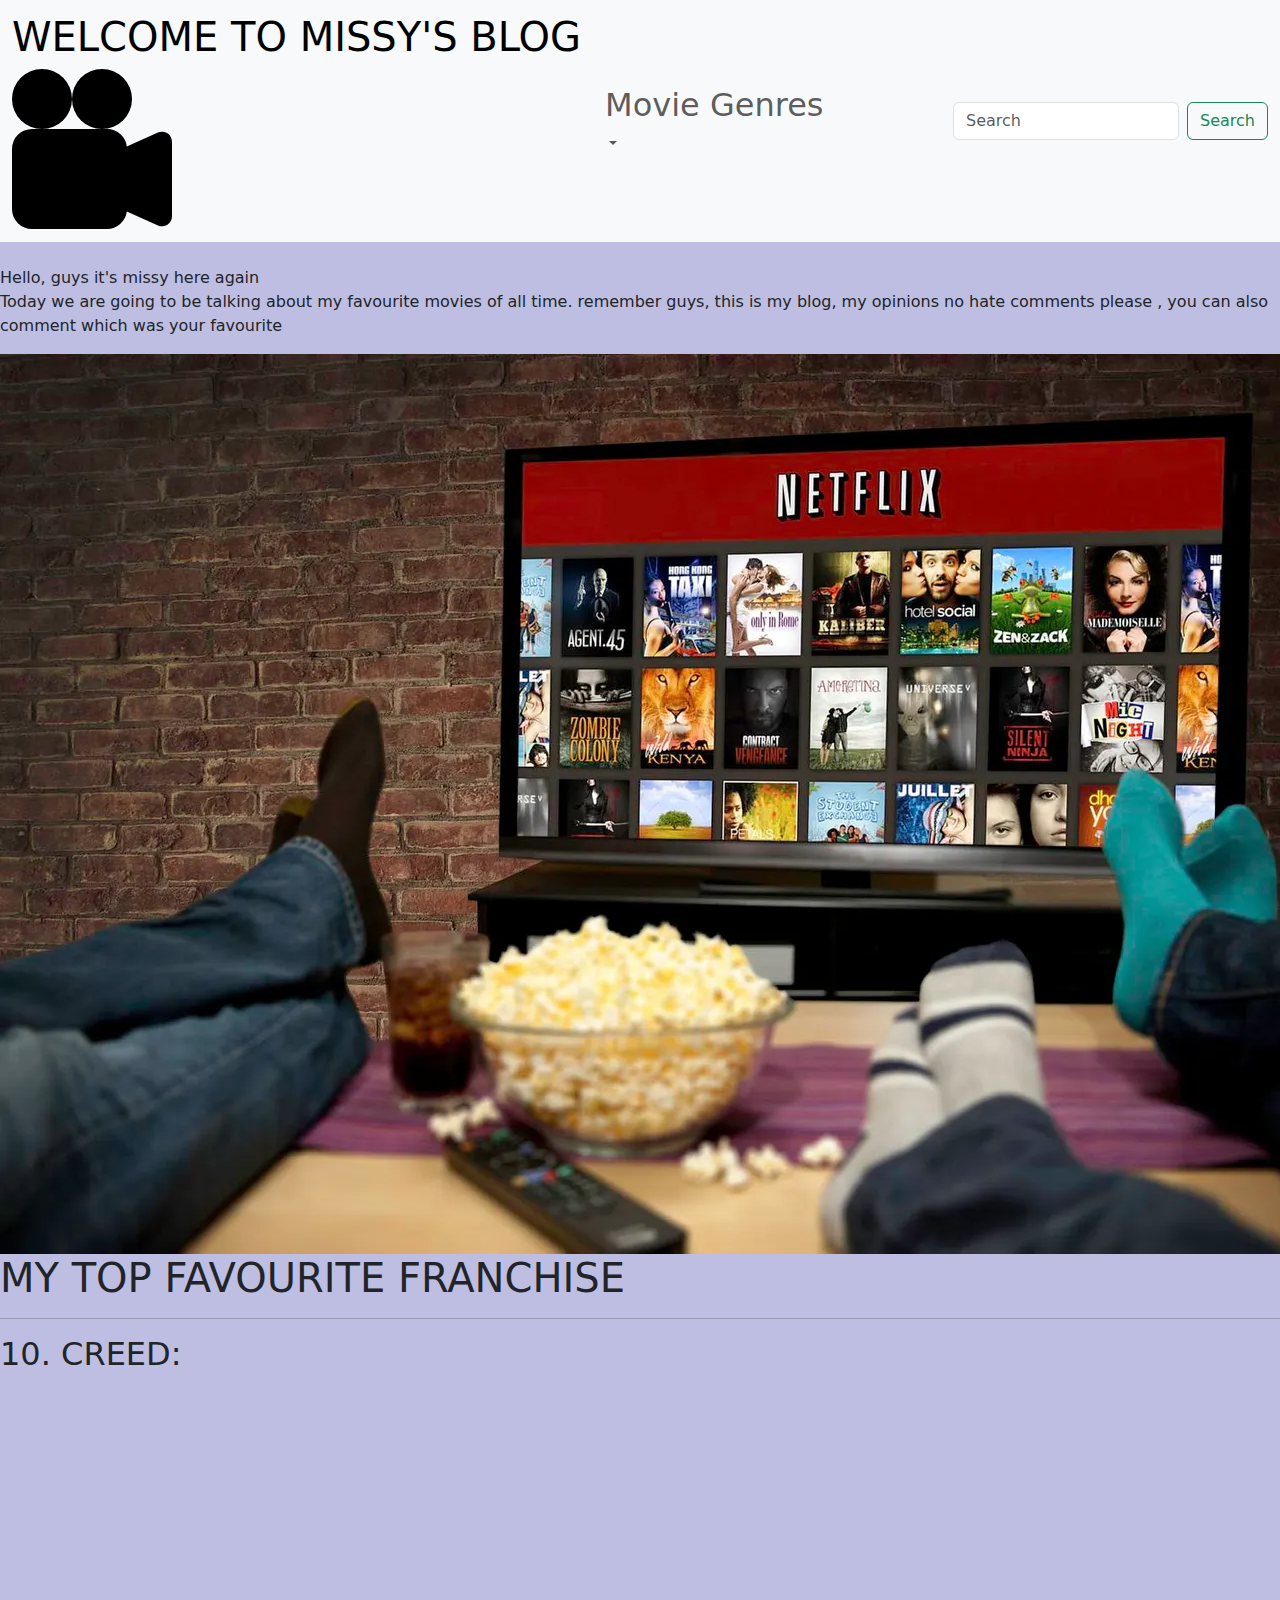
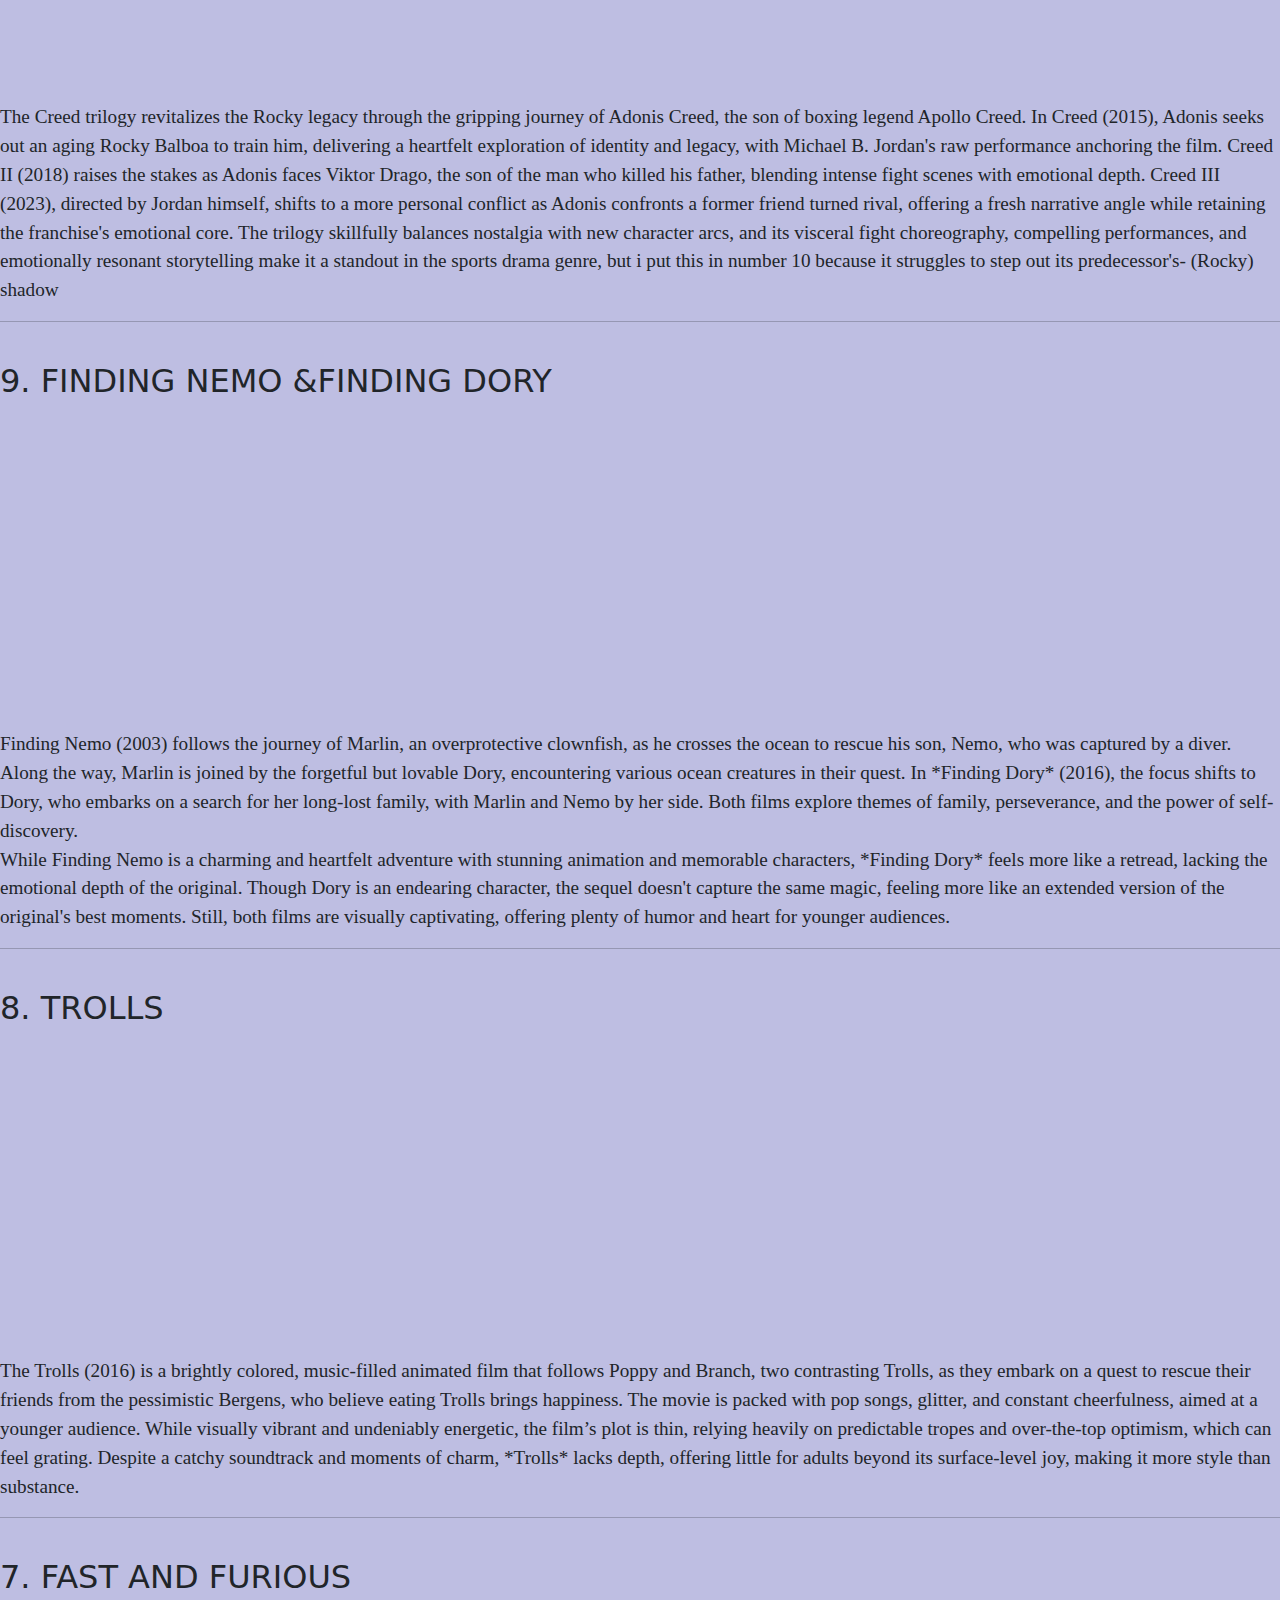
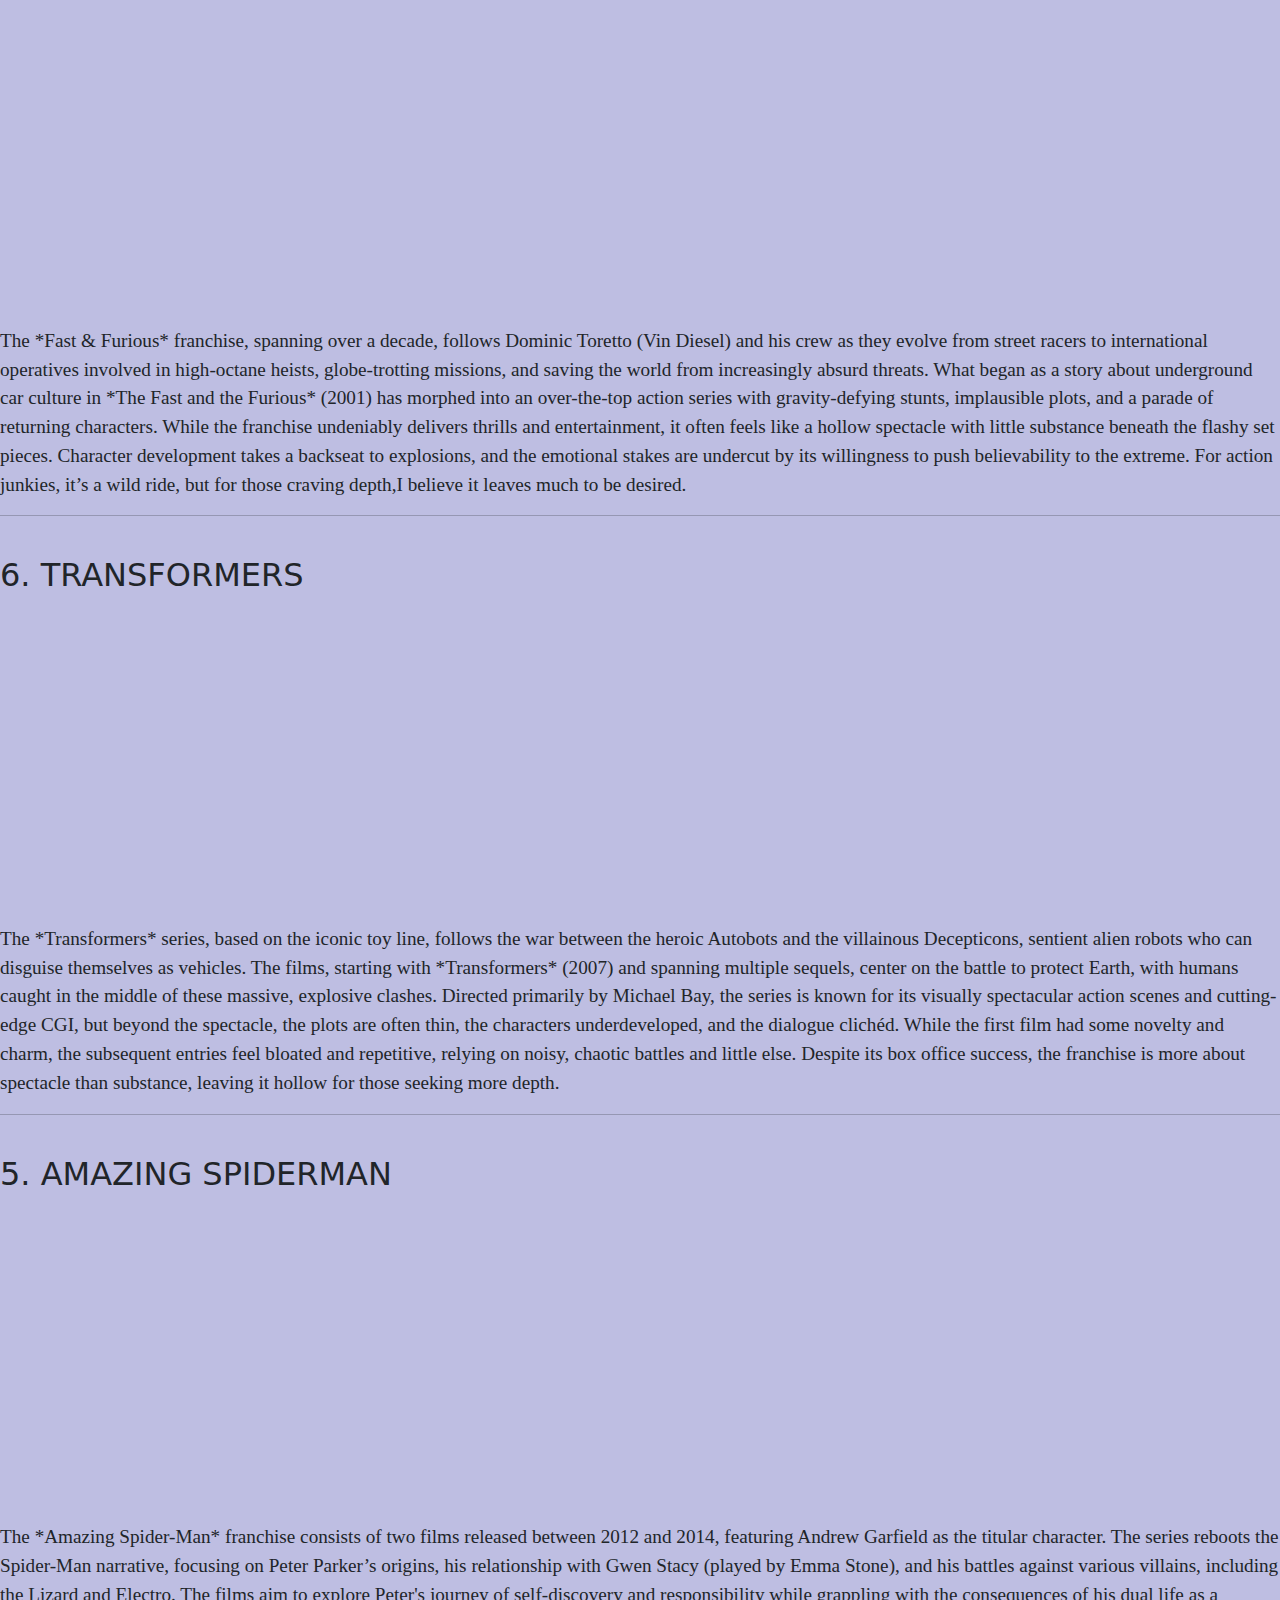
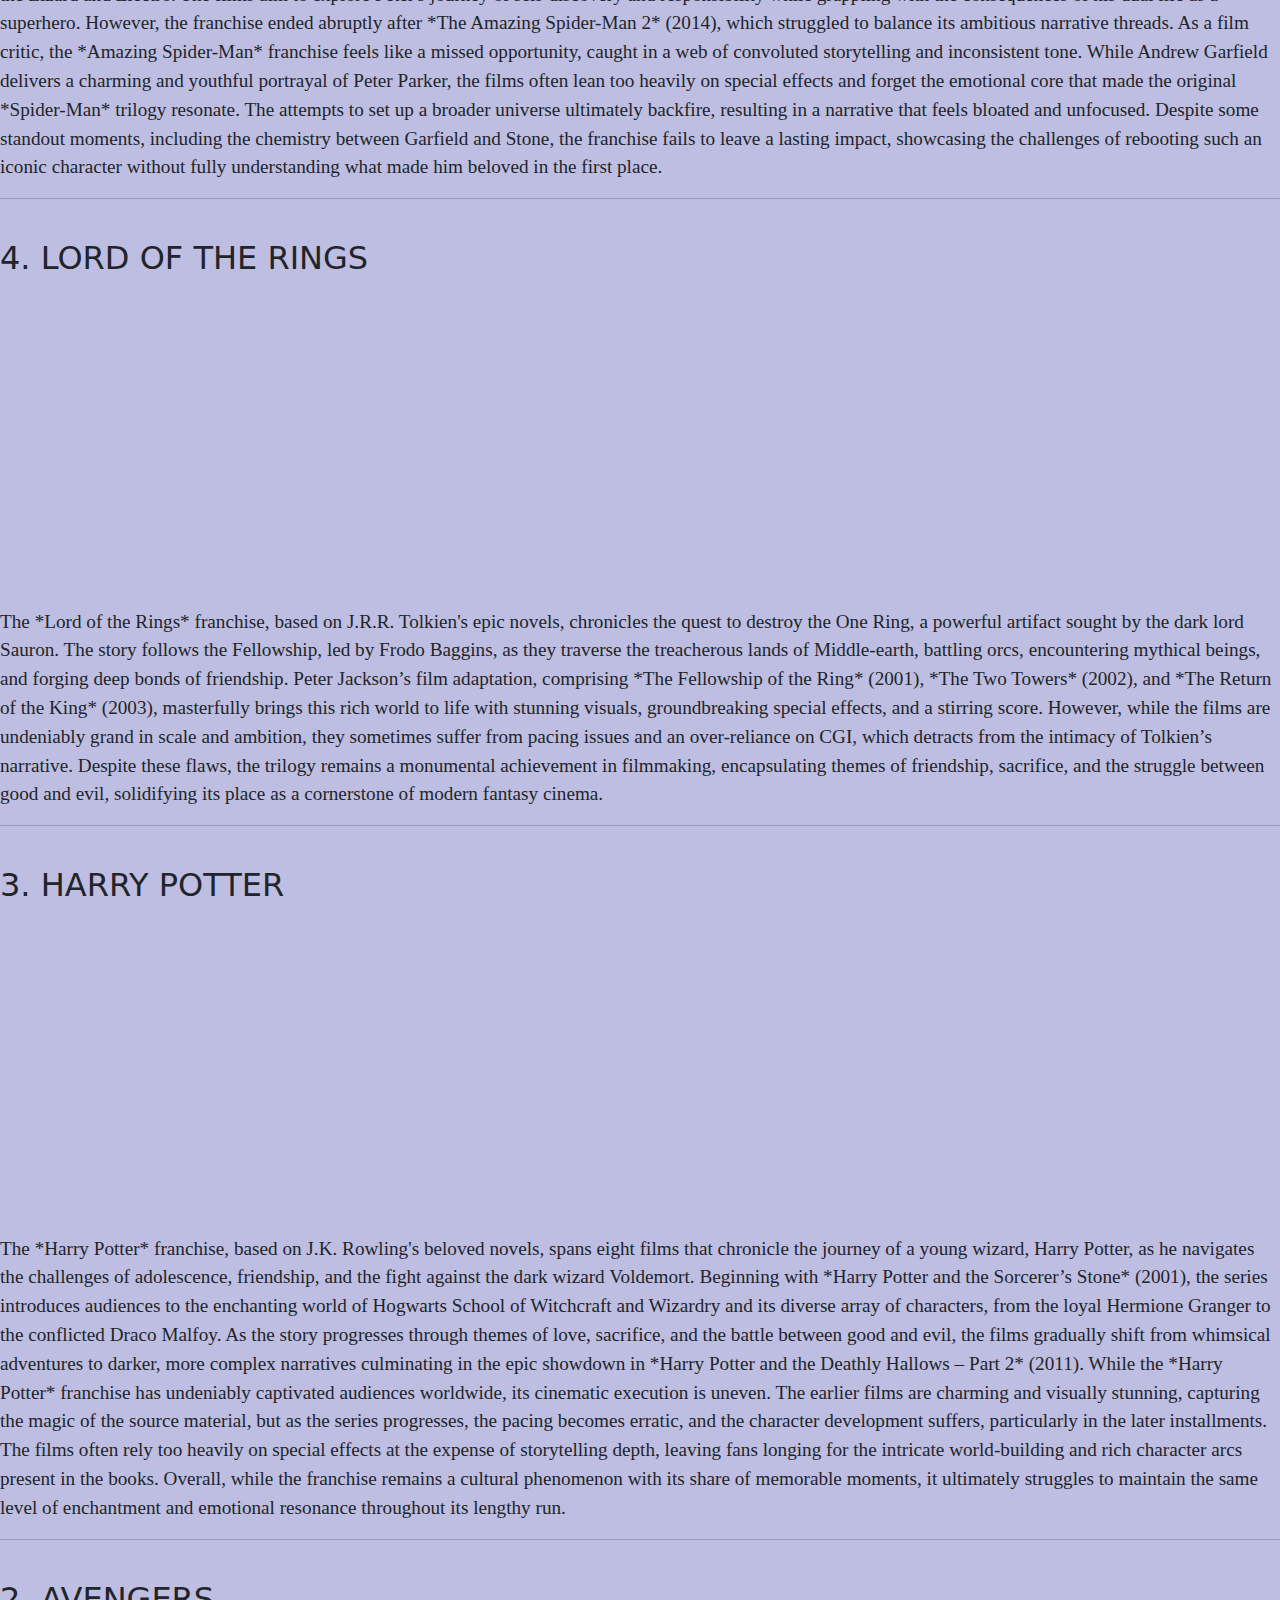
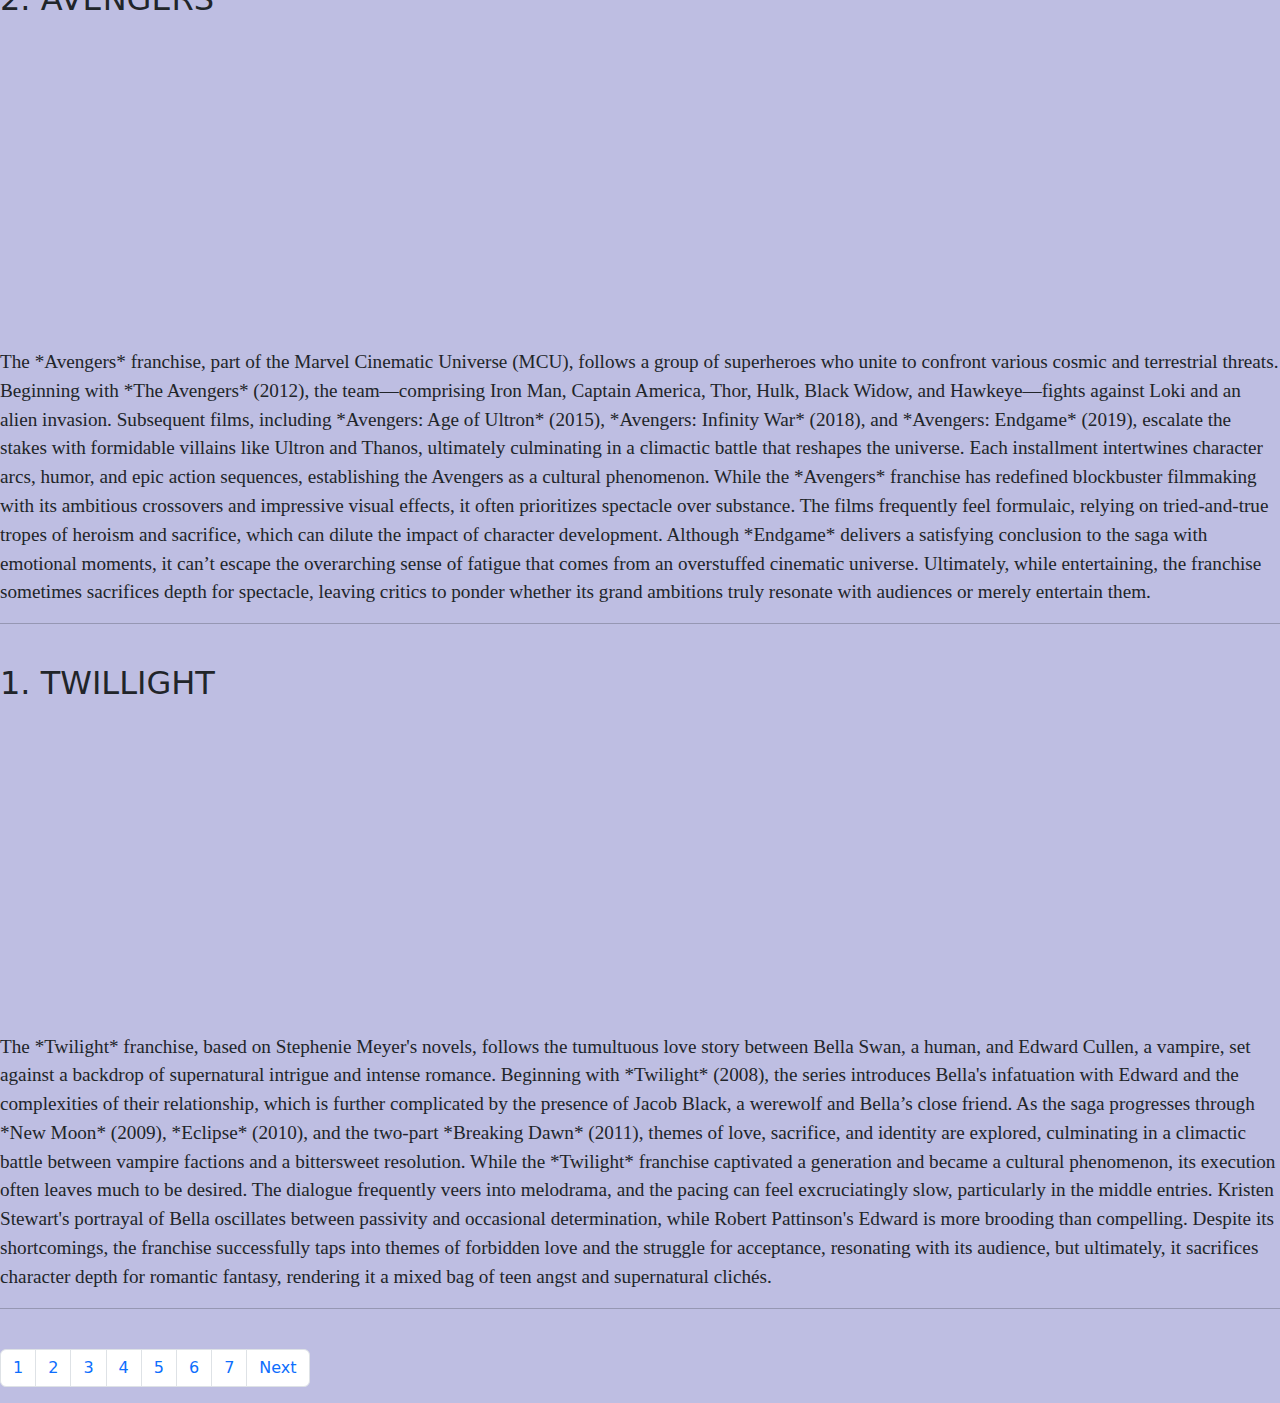
<file: index.html>
<!DOCTYPE html>
<html lang="en">
<head>
    <meta charset="UTF-8">
    <meta name="viewport" content="width=device-width, initial-scale=1.0">
    <link rel="stylesheet" href="https://cdn.jsdelivr.net/npm/bootstrap@5.3.3/dist/css/bootstrap.min.css">
    <link rel="stylesheet" href="page2.html">
    <title>TOP 10 MOVIES</title>
</head>
<body id="page1">

    <nav class="navbar navbar-expand-lg bg-body-tertiary">
        <div class="container-fluid">
          <a class="navbar-brand" href="#"><h1 >WELCOME TO MISSY'S BLOG</h1> <svg xmlns="http://www.w3.org/2000/svg" width="160" height="160" fill="currentColor" class="bi bi-camera-reels-fill" viewBox="0 0 16 16">
            <path d="M6 3a3 3 0 1 1-6 0 3 3 0 0 1 6 0"/>
            <path d="M9 6a3 3 0 1 1 0-6 3 3 0 0 1 0 6"/>
            <path d="M9 6h.5a2 2 0 0 1 1.983 1.738l3.11-1.382A1 1 0 0 1 16 7.269v7.462a1 1 0 0 1-1.406.913l-3.111-1.382A2 2 0 0 1 9.5 16H2a2 2 0 0 1-2-2V8a2 2 0 0 1 2-2z"/>
          </svg></a>
          <button class="navbar-toggler" type="button" data-bs-toggle="collapse" data-bs-target="#navbarSupportedContent" aria-controls="navbarSupportedContent" aria-expanded="false" aria-label="Toggle navigation">
            <span class="navbar-toggler-icon"></span> 
        
          </button>
          <div class="collapse navbar-collapse" id="navbarSupportedContent">
            <ul class="navbar-nav me-auto mb-2 mb-lg-0">
              
              <li class="nav-item dropdown">
                <a class="nav-link dropdown-toggle" href="#" role="button" data-bs-toggle="dropdown" aria-expanded="false">
                 <h2>Movie Genres</h2>
                </a>
                <ul class="dropdown-menu">
                  <li><a class="dropdown-item" href="page2.html">Comedy</a></li>
                  <li><a class="dropdown-item" href="page3.html">Thrillers</a></li>
                  <li><a class="dropdown-item" href="page4.html">Cartoon</a></li>
                  <li><a class="dropdown-item" href="page5.html">Sci-fi</a></li>
                  <li><a class="dropdown-item" href="page6.html">Series</a></li>
                  <li><a class="dropdown-item" href="page7.html">Romance</a></li>
                  <li><a class="dropdown-item" href="page8.html">End page</a></li>

                </ul>
              </li>
             
            </ul>
            <form class="d-flex" role="search">
              <input class="form-control me-2" type="search" placeholder="Search" aria-label="Search">
              <button class="btn btn-outline-success" type="submit">Search</button>
            </form>
          </div>
        </div>
      </nav>

    
    <p>
   <br>Hello, guys it's missy here again
<br>
Today we are going to be talking about my favourite movies of all time. remember guys, this is my blog, my opinions no hate comments please , you can also comment which was your favourite

    </p>
    <img src="netflix background image.webp" alt="">

    <h1>MY TOP FAVOURITE FRANCHISE</h1>
    <hr>
<dl>
    <dt><h2> 10. CREED:</h2></dt><iframe width="560" height="315" src="https://www.youtube.com/embed/AdYqGiWT64w?si=_842HMjW0ABSwKpY" title="YouTube video player" frameborder="0" allow="accelerometer; autoplay; clipboard-write; encrypted-media; gyroscope; picture-in-picture; web-share" referrerpolicy="strict-origin-when-cross-origin" allowfullscreen></iframe>
    <dd>The Creed trilogy revitalizes the Rocky legacy through the gripping journey of Adonis Creed, the son of boxing legend Apollo Creed. In Creed (2015), Adonis seeks out an aging Rocky Balboa to train him, delivering a heartfelt exploration of identity and legacy, with Michael B. Jordan's raw performance anchoring the film. Creed II (2018) raises the stakes as Adonis faces Viktor Drago, the son of the man who killed his father, blending intense fight scenes with emotional depth. Creed III (2023), directed by Jordan himself, shifts to a more personal conflict as Adonis confronts a former friend turned rival, offering a fresh narrative angle while retaining the franchise's emotional core. The trilogy skillfully balances nostalgia with new character arcs, and its visceral fight choreography, compelling performances, and emotionally resonant storytelling make it a standout in the sports drama genre, but i put this in number 10 because it struggles to step out its predecessor's- (Rocky) shadow </dd>
    <hr>
    <br>

    <dt> <h2>9. FINDING NEMO &FINDING DORY</h2></dt>
    <iframe width="560" height="315" src="https://www.youtube.com/embed/SPHfeNgogVs?si=dhYFT-9na7bF-V1x" title="YouTube video player" frameborder="0" allow="accelerometer; autoplay; clipboard-write; encrypted-media; gyroscope; picture-in-picture; web-share" referrerpolicy="strict-origin-when-cross-origin" allowfullscreen></iframe>
    <dd>Finding Nemo (2003) follows the journey of Marlin, an overprotective clownfish, as he crosses the ocean to rescue his son, Nemo, who was captured by a diver. Along the way, Marlin is joined by the forgetful but lovable Dory, encountering various ocean creatures in their quest. In *Finding Dory* (2016), the focus shifts to Dory, who embarks on a search for her long-lost family, with Marlin and Nemo by her side. Both films explore themes of family, perseverance, and the power of self-discovery.
    <br> While Finding Nemo is a charming and heartfelt adventure with stunning animation and memorable characters, *Finding Dory* feels more like a retread, lacking the emotional depth of the original. Though Dory is an endearing character, the sequel doesn't capture the same magic, feeling more like an extended version of the original's best moments. Still, both films are visually captivating, offering plenty of humor and heart for younger audiences.</dd>
    <hr>
    <br>

<dt><h2>8. TROLLS</h2></dt>
<iframe width="560" height="315" src="https://www.youtube.com/embed/GfkluXm6XGw?si=QDsWSRpSvx1bIzJF" title="YouTube video player" frameborder="0" allow="accelerometer; autoplay; clipboard-write; encrypted-media; gyroscope; picture-in-picture; web-share" referrerpolicy="strict-origin-when-cross-origin" allowfullscreen></iframe>
<dd>The Trolls (2016) is a brightly colored, music-filled animated film that follows Poppy and Branch, two contrasting Trolls, as they embark on a quest to rescue their friends from the pessimistic Bergens, who believe eating Trolls brings happiness. The movie is packed with pop songs, glitter, and constant cheerfulness, aimed at a younger audience. While visually vibrant and undeniably energetic, the film’s plot is thin, relying heavily on predictable tropes and over-the-top optimism, which can feel grating. Despite a catchy soundtrack and moments of charm, *Trolls* lacks depth, offering little for adults beyond its surface-level joy, making it more style than substance.</dd>
<hr>
<br>

<dt><h2>7. FAST AND FURIOUS</h2></dt>
<iframe width="560" height="315" src="https://www.youtube.com/embed/BCg9R_MGZKg?si=sRark8uiMaQ334IE" title="YouTube video player" frameborder="0" allow="accelerometer; autoplay; clipboard-write; encrypted-media; gyroscope; picture-in-picture; web-share" referrerpolicy="strict-origin-when-cross-origin" allowfullscreen></iframe>
<dd>The *Fast & Furious* franchise, spanning over a decade, follows Dominic Toretto (Vin Diesel) and his crew as they evolve from street racers to international operatives involved in high-octane heists, globe-trotting missions, and saving the world from increasingly absurd threats. What began as a story about underground car culture in *The Fast and the Furious* (2001) has morphed into an over-the-top action series with gravity-defying stunts, implausible plots, and a parade of returning characters. While the franchise undeniably delivers thrills and entertainment, it often feels like a hollow spectacle with little substance beneath the flashy set pieces. Character development takes a backseat to explosions, and the emotional stakes are undercut by its willingness to push believability to the extreme. For action junkies, it’s a wild ride, but for those craving depth,I believe it leaves much to be desired.</dd>
<hr>
<br>

<dt><h2>6. TRANSFORMERS</h2></dt>
<iframe width="560" height="315" src="https://www.youtube.com/embed/OS3W5QiMC0M?si=GuVcpSU5Gs2jXSS1" title="YouTube video player" frameborder="0" allow="accelerometer; autoplay; clipboard-write; encrypted-media; gyroscope; picture-in-picture; web-share" referrerpolicy="strict-origin-when-cross-origin" allowfullscreen></iframe>
<dd>The *Transformers* series, based on the iconic toy line, follows the war between the heroic Autobots and the villainous Decepticons, sentient alien robots who can disguise themselves as vehicles. The films, starting with *Transformers* (2007) and spanning multiple sequels, center on the battle to protect Earth, with humans caught in the middle of these massive, explosive clashes. Directed primarily by Michael Bay, the series is known for its visually spectacular action scenes and cutting-edge CGI, but beyond the spectacle, the plots are often thin, the characters underdeveloped, and the dialogue clichéd. While the first film had some novelty and charm, the subsequent entries feel bloated and repetitive, relying on noisy, chaotic battles and little else. Despite its box office success, the franchise is more about spectacle than substance, leaving it hollow for those seeking more depth.</dd>
<hr>
<br>

<dt><h2>5. AMAZING SPIDERMAN</h2></dt>
<iframe width="560" height="315" src="https://www.youtube.com/embed/-tnxzJ0SSOw?si=8GZepUFo-_e8ds0C" title="YouTube video player" frameborder="0" allow="accelerometer; autoplay; clipboard-write; encrypted-media; gyroscope; picture-in-picture; web-share" referrerpolicy="strict-origin-when-cross-origin" allowfullscreen></iframe>
<dd>The *Amazing Spider-Man* franchise consists of two films released between 2012 and 2014, featuring Andrew Garfield as the titular character. The series reboots the Spider-Man narrative, focusing on Peter Parker’s origins, his relationship with Gwen Stacy (played by Emma Stone), and his battles against various villains, including the Lizard and Electro. The films aim to explore Peter's journey of self-discovery and responsibility while grappling with the consequences of his dual life as a superhero. However, the franchise ended abruptly after *The Amazing Spider-Man 2* (2014), which struggled to balance its ambitious narrative threads.
 As a film critic, the *Amazing Spider-Man* franchise feels like a missed opportunity, caught in a web of convoluted storytelling and inconsistent tone. While Andrew Garfield delivers a charming and youthful portrayal of Peter Parker, the films often lean too heavily on special effects and forget the emotional core that made the original *Spider-Man* trilogy resonate. The attempts to set up a broader universe ultimately backfire, resulting in a narrative that feels bloated and unfocused. Despite some standout moments, including the chemistry between Garfield and Stone, the franchise fails to leave a lasting impact, showcasing the challenges of rebooting such an iconic character without fully understanding what made him beloved in the first place.</dd>
    <hr>
    <br>

<dt><h2>4. LORD OF THE RINGS</h2></dt>
<iframe width="560" height="315" src="https://www.youtube.com/embed/_nZdmwHrcnw?si=LBS0LzZrtnM63qF_" title="YouTube video player" frameborder="0" allow="accelerometer; autoplay; clipboard-write; encrypted-media; gyroscope; picture-in-picture; web-share" referrerpolicy="strict-origin-when-cross-origin" allowfullscreen></iframe>
<dd>The *Lord of the Rings* franchise, based on J.R.R. Tolkien's epic novels, chronicles the quest to destroy the One Ring, a powerful artifact sought by the dark lord Sauron. The story follows the Fellowship, led by Frodo Baggins, as they traverse the treacherous lands of Middle-earth, battling orcs, encountering mythical beings, and forging deep bonds of friendship. Peter Jackson’s film adaptation, comprising *The Fellowship of the Ring* (2001), *The Two Towers* (2002), and *The Return of the King* (2003), masterfully brings this rich world to life with stunning visuals, groundbreaking special effects, and a stirring score. However, while the films are undeniably grand in scale and ambition, they sometimes suffer from pacing issues and an over-reliance on CGI, which detracts from the intimacy of Tolkien’s narrative. Despite these flaws, the trilogy remains a monumental achievement in filmmaking, encapsulating themes of friendship, sacrifice, and the struggle between good and evil, solidifying its place as a cornerstone of modern fantasy cinema.</dd>
<hr>
<br>

<dt><h2>3. HARRY POTTER</h2></dt>
<iframe width="560" height="315" src="https://www.youtube.com/embed/mNgwNXKBEW0?si=4sbc5sejC1Unm4OJ" title="YouTube video player" frameborder="0" allow="accelerometer; autoplay; clipboard-write; encrypted-media; gyroscope; picture-in-picture; web-share" referrerpolicy="strict-origin-when-cross-origin" allowfullscreen></iframe>
<dd>The *Harry Potter* franchise, based on J.K. Rowling's beloved novels, spans eight films that chronicle the journey of a young wizard, Harry Potter, as he navigates the challenges of adolescence, friendship, and the fight against the dark wizard Voldemort. Beginning with *Harry Potter and the Sorcerer’s Stone* (2001), the series introduces audiences to the enchanting world of Hogwarts School of Witchcraft and Wizardry and its diverse array of characters, from the loyal Hermione Granger to the conflicted Draco Malfoy. As the story progresses through themes of love, sacrifice, and the battle between good and evil, the films gradually shift from whimsical adventures to darker, more complex narratives culminating in the epic showdown in *Harry Potter and the Deathly Hallows – Part 2* (2011).
   While the *Harry Potter* franchise has undeniably captivated audiences worldwide, its cinematic execution is uneven. The earlier films are charming and visually stunning, capturing the magic of the source material, but as the series progresses, the pacing becomes erratic, and the character development suffers, particularly in the later installments. The films often rely too heavily on special effects at the expense of storytelling depth, leaving fans longing for the intricate world-building and rich character arcs present in the books. Overall, while the franchise remains a cultural phenomenon with its share of memorable moments, it ultimately struggles to maintain the same level of enchantment and emotional resonance throughout its lengthy run.</dd>
    <hr>
    <br>

<dt><h2>2. AVENGERS</h2></dt>
<iframe width="560" height="315" src="https://www.youtube.com/embed/NPoHPNeU9fc?si=-d3gpG1pHALqFVpP" title="YouTube video player" frameborder="0" allow="accelerometer; autoplay; clipboard-write; encrypted-media; gyroscope; picture-in-picture; web-share" referrerpolicy="strict-origin-when-cross-origin" allowfullscreen></iframe>
<dd>The *Avengers* franchise, part of the Marvel Cinematic Universe (MCU), follows a group of superheroes who unite to confront various cosmic and terrestrial threats. Beginning with *The Avengers* (2012), the team—comprising Iron Man, Captain America, Thor, Hulk, Black Widow, and Hawkeye—fights against Loki and an alien invasion. Subsequent films, including *Avengers: Age of Ultron* (2015), *Avengers: Infinity War* (2018), and *Avengers: Endgame* (2019), escalate the stakes with formidable villains like Ultron and Thanos, ultimately culminating in a climactic battle that reshapes the universe. Each installment intertwines character arcs, humor, and epic action sequences, establishing the Avengers as a cultural phenomenon.

    While the *Avengers* franchise has redefined blockbuster filmmaking with its ambitious crossovers and impressive visual effects, it often prioritizes spectacle over substance. The films frequently feel formulaic, relying on tried-and-true tropes of heroism and sacrifice, which can dilute the impact of character development. Although *Endgame* delivers a satisfying conclusion to the saga with emotional moments, it can’t escape the overarching sense of fatigue that comes from an overstuffed cinematic universe. Ultimately, while entertaining, the franchise sometimes sacrifices depth for spectacle, leaving critics to ponder whether its grand ambitions truly resonate with audiences or merely entertain them.</dd>
<hr>
<br>

<dt><h2>1. TWILLIGHT</h2></dt>
<iframe width="560" height="315" src="https://www.youtube.com/embed/EHzH2LGK5b8?si=vfIshZUIdvbEvKo2" title="YouTube video player" frameborder="0" allow="accelerometer; autoplay; clipboard-write; encrypted-media; gyroscope; picture-in-picture; web-share" referrerpolicy="strict-origin-when-cross-origin" allowfullscreen></iframe>
<dd>The *Twilight* franchise, based on Stephenie Meyer's novels, follows the tumultuous love story between Bella Swan, a human, and Edward Cullen, a vampire, set against a backdrop of supernatural intrigue and intense romance. Beginning with *Twilight* (2008), the series introduces Bella's infatuation with Edward and the complexities of their relationship, which is further complicated by the presence of Jacob Black, a werewolf and Bella’s close friend. As the saga progresses through *New Moon* (2009), *Eclipse* (2010), and the two-part *Breaking Dawn* (2011), themes of love, sacrifice, and identity are explored, culminating in a climactic battle between vampire factions and a bittersweet resolution.
 While the *Twilight* franchise captivated a generation and became a cultural phenomenon, its execution often leaves much to be desired. The dialogue frequently veers into melodrama, and the pacing can feel excruciatingly slow, particularly in the middle entries. Kristen Stewart's portrayal of Bella oscillates between passivity and occasional determination, while Robert Pattinson's Edward is more brooding than compelling. Despite its shortcomings, the franchise successfully taps into themes of forbidden love and the struggle for acceptance, resonating with its audience, but ultimately, it sacrifices character depth for romantic fantasy, rendering it a mixed bag of teen angst and supernatural clichés.</dd>
    <hr>
    <br>


    <nav aria-label="Page navigation example">
        <ul class="pagination">
          <li class="page-item"><a class="page-link" href="page2.html">1</a></li>
          <li class="page-item"><a class="page-link" href="page3.html">2</a></li>
          <li class="page-item"><a class="page-link" href="page4.html">3</a></li>
          <li class="page-item"><a class="page-link" href="page5.html">4</a></li>
          <li class="page-item"><a class="page-link" href="page6.html">5</a></li>
          <li class="page-item"><a class="page-link" href="page7.html">6</a></li>
          <li class="page-item"><a class="page-link" href="page8.html">7</a></li>
          <li class="page-item"><a class="page-link" href="page2.html">Next</a></li>
        </ul>
      </nav>


</a>
<link rel="stylesheet" href="style.css">
</dl> 

<script src="https://cdn.jsdelivr.net/npm/bootstrap@5.3.3/dist/js/bootstrap.bundle.min.js"></script>
</body>
</html>
</file>
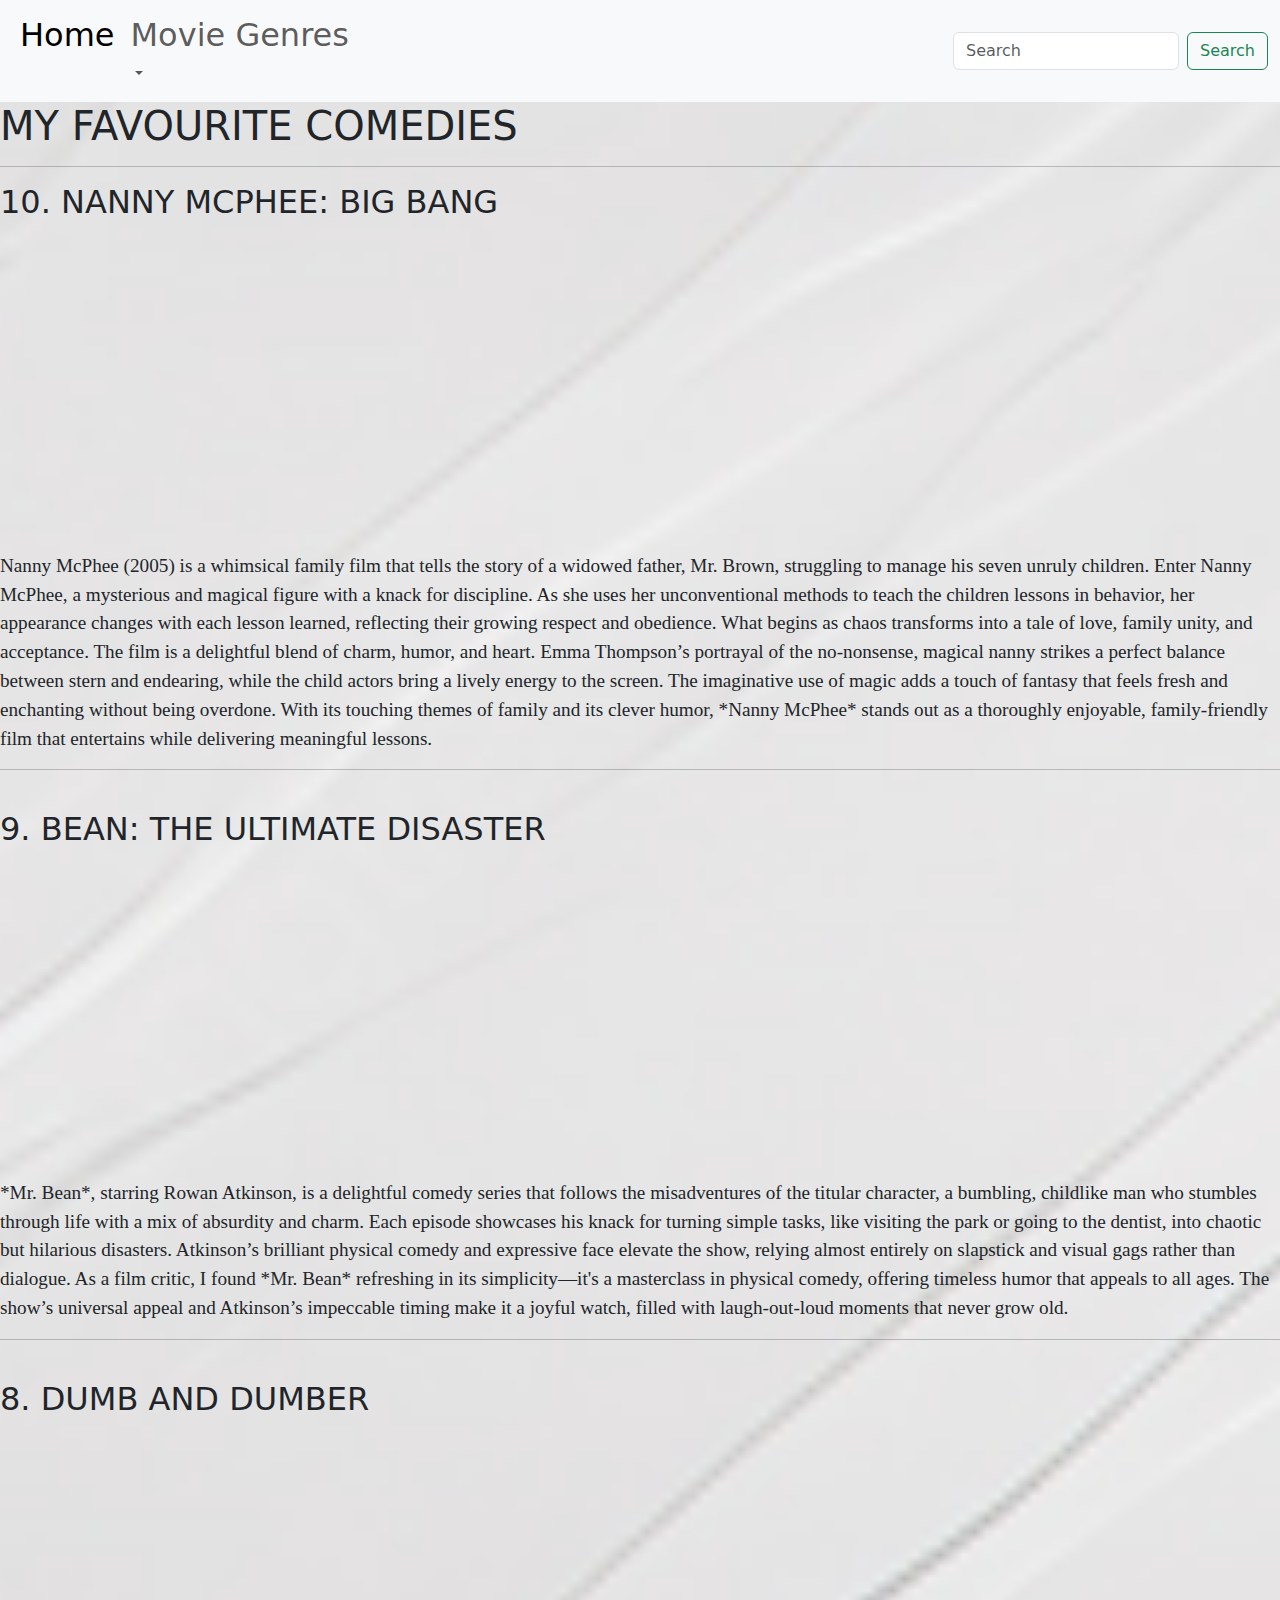
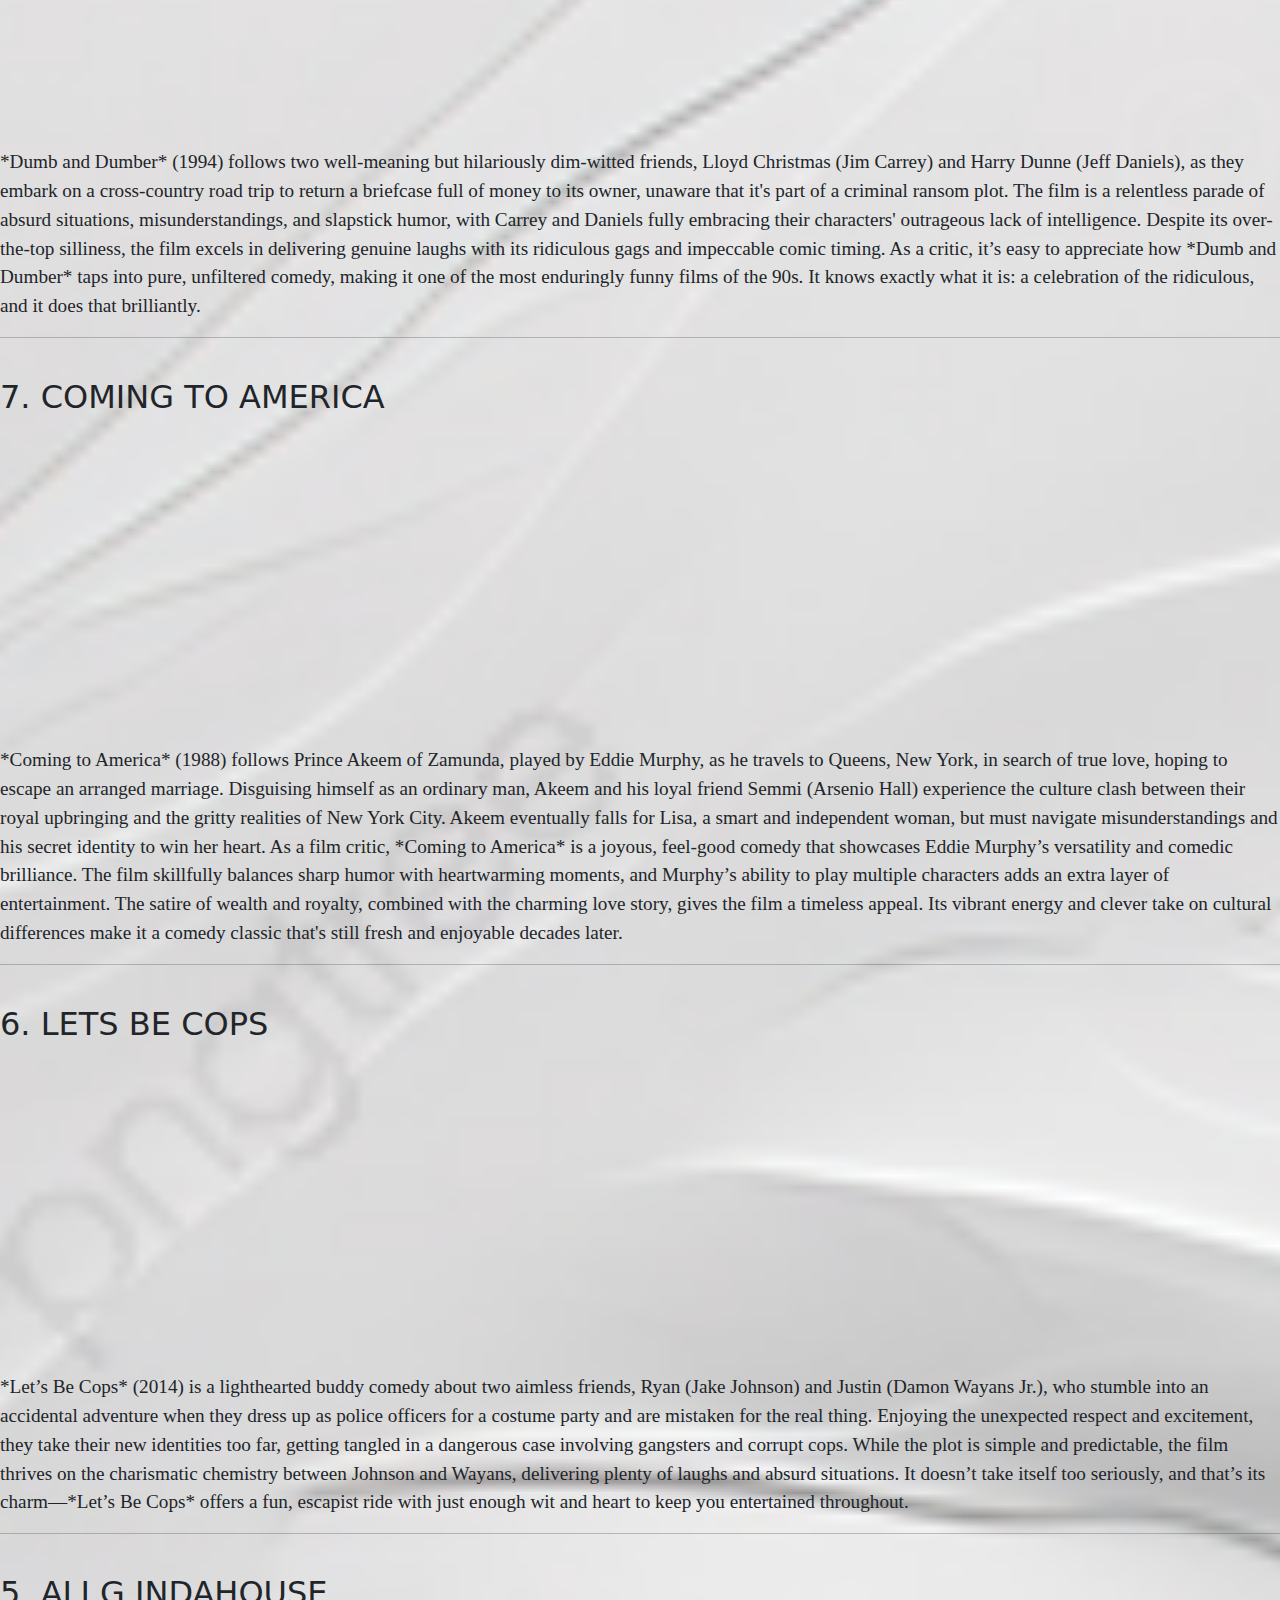
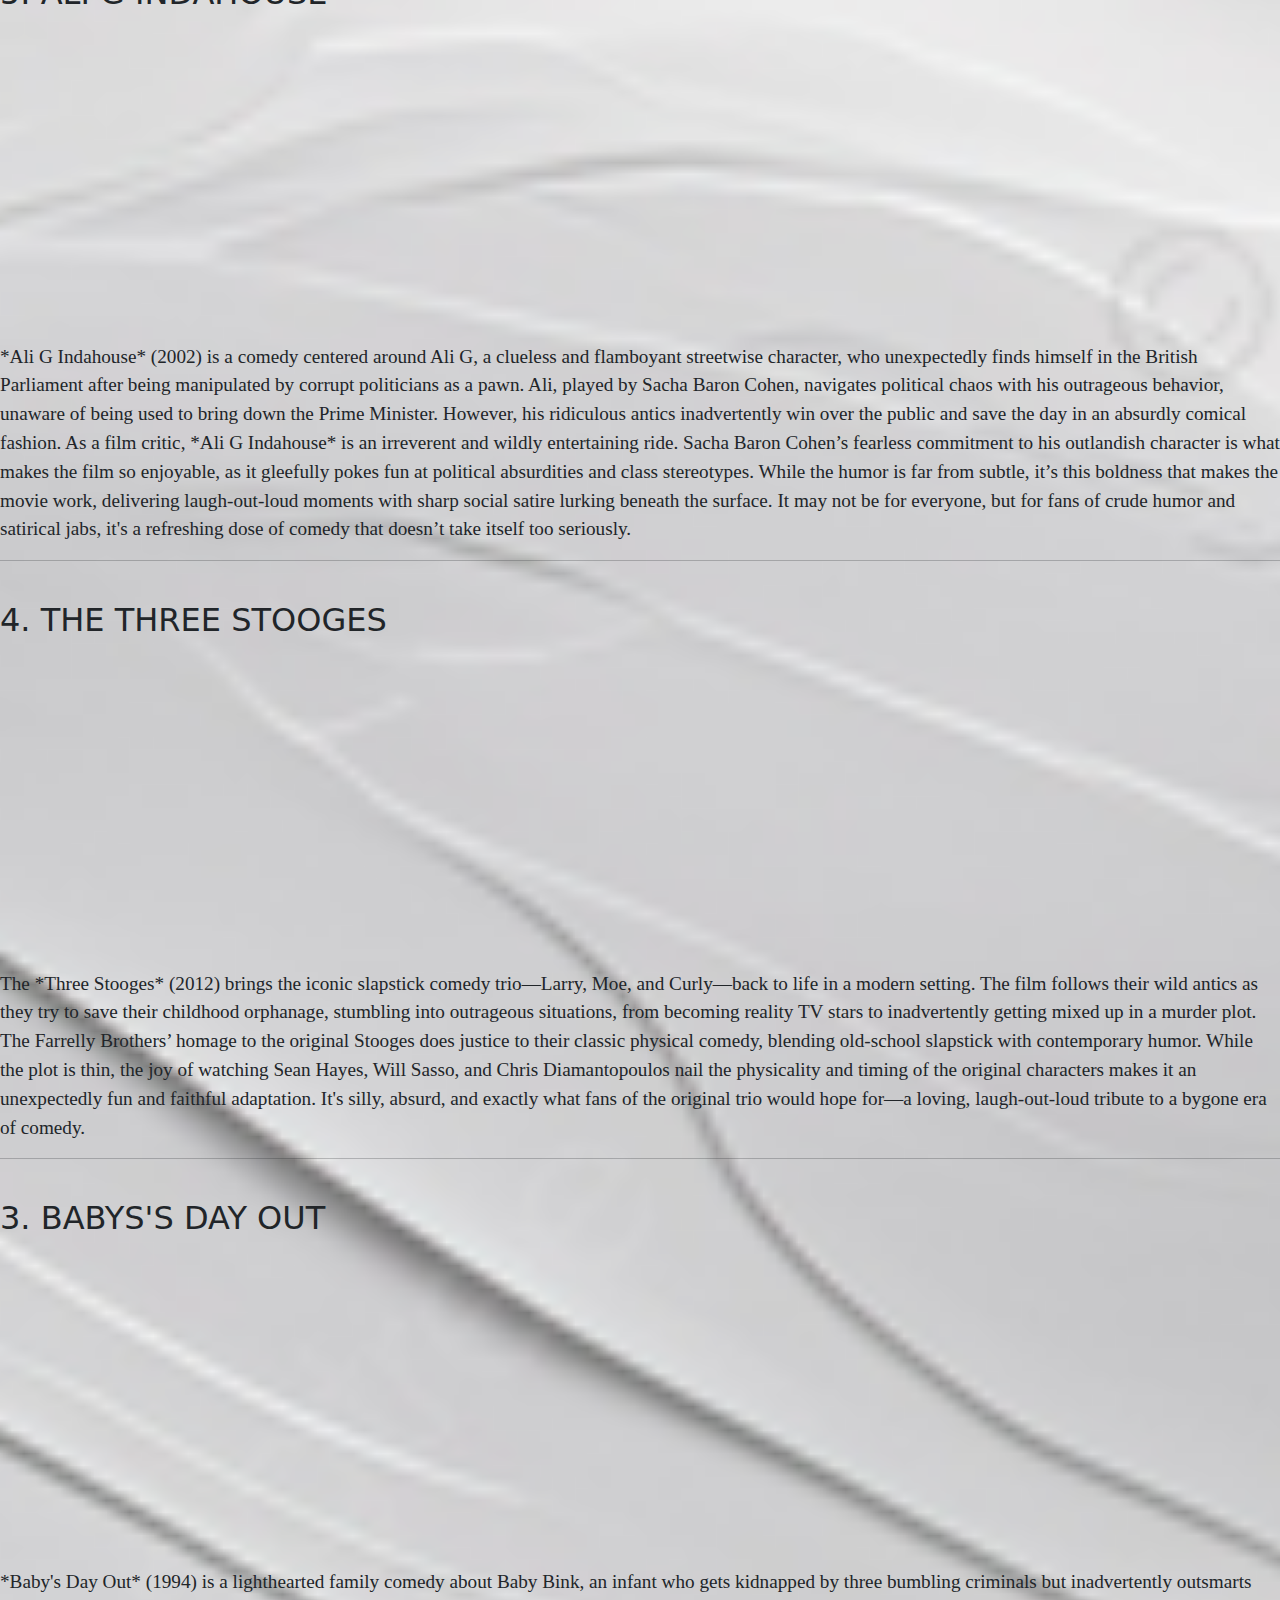
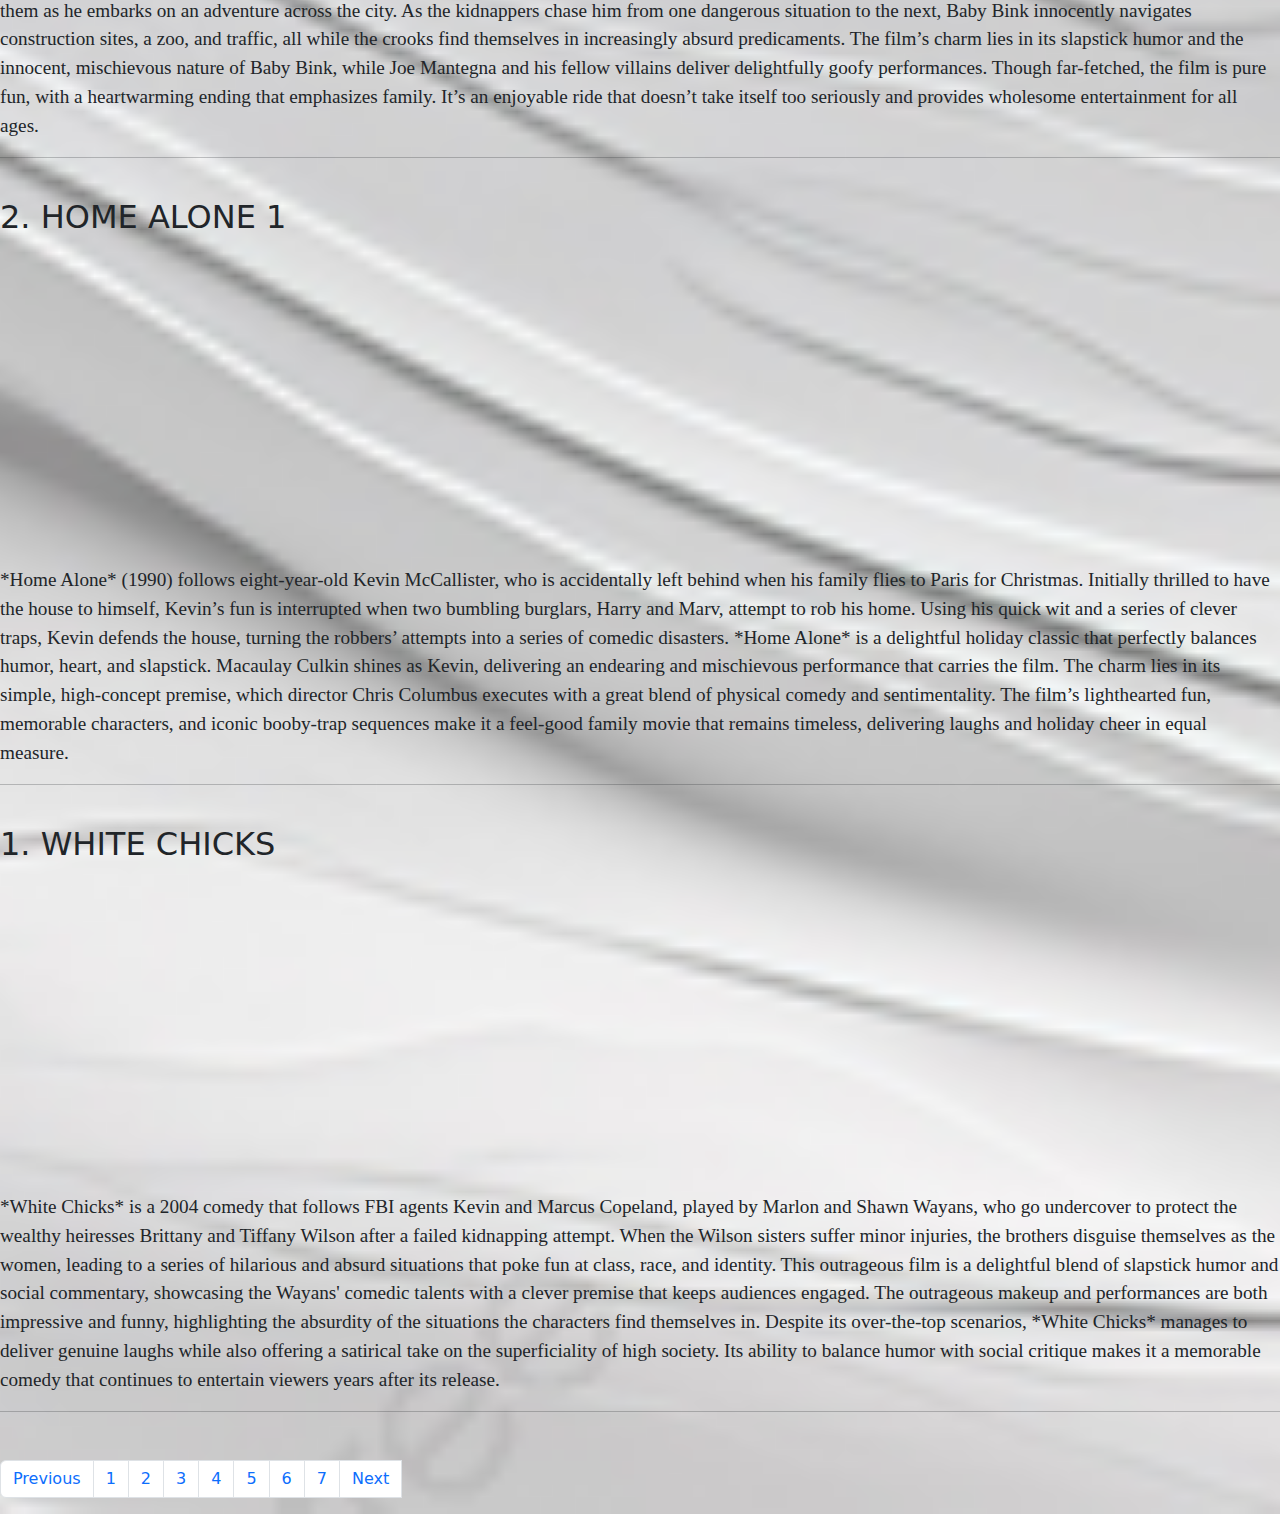
<file: page2.html>
<!DOCTYPE html>
<html lang="en">
<head>
    <meta charset="UTF-8">
    <meta name="viewport" content="width=device-width, initial-scale=1.0">
    <link rel="stylesheet" href="https://cdn.jsdelivr.net/npm/bootstrap@5.3.3/dist/css/bootstrap.min.css">

</head>
<body id="page2">

    <nav class="navbar navbar-expand-lg bg-body-tertiary">
        <div class="container-fluid">
          
        
          </button>
          <div class="collapse navbar-collapse" id="navbarSupportedContent">
            <ul class="navbar-nav me-auto mb-2 mb-lg-0">
              <li class="nav-item">
                <a class="nav-link active" aria-current="page" href="index.html"><h2>Home</h2></a>
              </li>
             <br>
              <li class="nav-item dropdown">
                <a class="nav-link dropdown-toggle" href="#" role="button" data-bs-toggle="dropdown" aria-expanded="false">
                 <h2 >Movie Genres</h2>
                </a>
                <ul class="dropdown-menu">
                  <li><a class="dropdown-item" href="page2.html">Comedy</a></li>
                  <li><a class="dropdown-item" href="page3.html">Thrillers</a></li>
                  <li><a class="dropdown-item" href="page4.html">Cartoon</a></li>
                  <li><a class="dropdown-item" href="page5.html">Sci-fi</a></li>
                  <li><a class="dropdown-item" href="page6.html">Series</a></li>
                  <li><a class="dropdown-item" href="page7.html">Romance</a></li>
                  <li><a class="dropdown-item" href="page8.html">End page</a></li>

                </ul>
              </li>
             
            </ul>
            <form class="d-flex" role="search">
              <input class="form-control me-2" type="search" placeholder="Search" aria-label="Search">
              <button class="btn btn-outline-success" type="submit">Search</button>
            </form>
          </div>
        </div>
      </nav>

      <title>Document</title>
      <h1>MY FAVOURITE COMEDIES</h1>
      <hr>
      
  <dt><h2>10. NANNY MCPHEE: BIG BANG</h2></dt>
<iframe width="560" height="315" src="https://www.youtube.com/embed/YFcsn70hlHQ?si=UupEx0sUfJZRL6Mk" title="YouTube video player" frameborder="0" allow="accelerometer; autoplay; clipboard-write; encrypted-media; gyroscope; picture-in-picture; web-share" referrerpolicy="strict-origin-when-cross-origin" allowfullscreen></iframe>
<dd>Nanny McPhee (2005) is a whimsical family film that tells the story of a widowed father, Mr. Brown, struggling to manage his seven unruly children. Enter Nanny McPhee, a mysterious and magical figure with a knack for discipline. As she uses her unconventional methods to teach the children lessons in behavior, her appearance changes with each lesson learned, reflecting their growing respect and obedience. What begins as chaos transforms into a tale of love, family unity, and acceptance.

    The film is a delightful blend of charm, humor, and heart. Emma Thompson’s portrayal of the no-nonsense, magical nanny strikes a perfect balance between stern and endearing, while the child actors bring a lively energy to the screen. The imaginative use of magic adds a touch of fantasy that feels fresh and enchanting without being overdone. With its touching themes of family and its clever humor, *Nanny McPhee* stands out as a thoroughly enjoyable, family-friendly film that entertains while delivering meaningful lessons.</dd>
<hr>
<br>

<dt><h2>9. BEAN: THE ULTIMATE DISASTER</h2></dt>
<iframe width="560" height="315" src="https://www.youtube.com/embed/OxLQZVmKWEo?si=ZqVhQcnRrrzDiTJ0" title="YouTube video player" frameborder="0" allow="accelerometer; autoplay; clipboard-write; encrypted-media; gyroscope; picture-in-picture; web-share" referrerpolicy="strict-origin-when-cross-origin" allowfullscreen></iframe>
<dd>*Mr. Bean*, starring Rowan Atkinson, is a delightful comedy series that follows the misadventures of the titular character, a bumbling, childlike man who stumbles through life with a mix of absurdity and charm. Each episode showcases his knack for turning simple tasks, like visiting the park or going to the dentist, into chaotic but hilarious disasters. Atkinson’s brilliant physical comedy and expressive face elevate the show, relying almost entirely on slapstick and visual gags rather than dialogue. As a film critic, I found *Mr. Bean* refreshing in its simplicity—it's a masterclass in physical comedy, offering timeless humor that appeals to all ages. The show’s universal appeal and Atkinson’s impeccable timing make it a joyful watch, filled with laugh-out-loud moments that never grow old.</dd>
<hr>
<br>

<dt><h2>8. DUMB AND DUMBER</h2></dt>
<iframe width="560" height="315" src="https://www.youtube.com/embed/l13yPhimE3o?si=OK2kZLymjcz2yV90" title="YouTube video player" frameborder="0" allow="accelerometer; autoplay; clipboard-write; encrypted-media; gyroscope; picture-in-picture; web-share" referrerpolicy="strict-origin-when-cross-origin" allowfullscreen></iframe>
<dd>*Dumb and Dumber* (1994) follows two well-meaning but hilariously dim-witted friends, Lloyd Christmas (Jim Carrey) and Harry Dunne (Jeff Daniels), as they embark on a cross-country road trip to return a briefcase full of money to its owner, unaware that it's part of a criminal ransom plot. The film is a relentless parade of absurd situations, misunderstandings, and slapstick humor, with Carrey and Daniels fully embracing their characters' outrageous lack of intelligence. Despite its over-the-top silliness, the film excels in delivering genuine laughs with its ridiculous gags and impeccable comic timing. As a critic, it’s easy to appreciate how *Dumb and Dumber* taps into pure, unfiltered comedy, making it one of the most enduringly funny films of the 90s. It knows exactly what it is: a celebration of the ridiculous, and it does that brilliantly.</dd>
<hr>
<br>

<dt><h2>7. COMING TO AMERICA </h2></dt>
<iframe width="560" height="315" src="https://www.youtube.com/embed/KFroCRDXw5E?si=JLqVISWKFh-OjjA3" title="YouTube video player" frameborder="0" allow="accelerometer; autoplay; clipboard-write; encrypted-media; gyroscope; picture-in-picture; web-share" referrerpolicy="strict-origin-when-cross-origin" allowfullscreen></iframe>
<dd>*Coming to America* (1988) follows Prince Akeem of Zamunda, played by Eddie Murphy, as he travels to Queens, New York, in search of true love, hoping to escape an arranged marriage. Disguising himself as an ordinary man, Akeem and his loyal friend Semmi (Arsenio Hall) experience the culture clash between their royal upbringing and the gritty realities of New York City. Akeem eventually falls for Lisa, a smart and independent woman, but must navigate misunderstandings and his secret identity to win her heart.

    As a film critic, *Coming to America* is a joyous, feel-good comedy that showcases Eddie Murphy’s versatility and comedic brilliance. The film skillfully balances sharp humor with heartwarming moments, and Murphy’s ability to play multiple characters adds an extra layer of entertainment. The satire of wealth and royalty, combined with the charming love story, gives the film a timeless appeal. Its vibrant energy and clever take on cultural differences make it a comedy classic that's still fresh and enjoyable decades later.</dd>
<hr>
<br>

<dt><h2>6. LETS BE COPS</h2></dt>
<iframe width="560" height="315" src="https://www.youtube.com/embed/UKIAZjs__Xc?si=RQhW1J1d7RXR3QKl" title="YouTube video player" frameborder="0" allow="accelerometer; autoplay; clipboard-write; encrypted-media; gyroscope; picture-in-picture; web-share" referrerpolicy="strict-origin-when-cross-origin" allowfullscreen></iframe>
<dd>*Let’s Be Cops* (2014) is a lighthearted buddy comedy about two aimless friends, Ryan (Jake Johnson) and Justin (Damon Wayans Jr.), who stumble into an accidental adventure when they dress up as police officers for a costume party and are mistaken for the real thing. Enjoying the unexpected respect and excitement, they take their new identities too far, getting tangled in a dangerous case involving gangsters and corrupt cops. While the plot is simple and predictable, the film thrives on the charismatic chemistry between Johnson and Wayans, delivering plenty of laughs and absurd situations. It doesn’t take itself too seriously, and that’s its charm—*Let’s Be Cops* offers a fun, escapist ride with just enough wit and heart to keep you entertained throughout.</dd>
<hr>
<br>

<dt><h2>5. ALI G INDAHOUSE </h2></dt>
<iframe width="560" height="315" src="https://www.youtube.com/embed/s3CnZ-_pPlM?si=RCFXSw853rg0Qir2" title="YouTube video player" frameborder="0" allow="accelerometer; autoplay; clipboard-write; encrypted-media; gyroscope; picture-in-picture; web-share" referrerpolicy="strict-origin-when-cross-origin" allowfullscreen></iframe>
<dd>*Ali G Indahouse* (2002) is a comedy centered around Ali G, a clueless and flamboyant streetwise character, who unexpectedly finds himself in the British Parliament after being manipulated by corrupt politicians as a pawn. Ali, played by Sacha Baron Cohen, navigates political chaos with his outrageous behavior, unaware of being used to bring down the Prime Minister. However, his ridiculous antics inadvertently win over the public and save the day in an absurdly comical fashion. 
 As a film critic, *Ali G Indahouse* is an irreverent and wildly entertaining ride. Sacha Baron Cohen’s fearless commitment to his outlandish character is what makes the film so enjoyable, as it gleefully pokes fun at political absurdities and class stereotypes. While the humor is far from subtle, it’s this boldness that makes the movie work, delivering laugh-out-loud moments with sharp social satire lurking beneath the surface. It may not be for everyone, but for fans of crude humor and satirical jabs, it's a refreshing dose of comedy that doesn’t take itself too seriously.</dd>
<hr>
<br>

<dt><h2>4. THE THREE STOOGES</h2></dt>
<iframe width="560" height="315" src="https://www.youtube.com/embed/Z4IoUo_ZJkY?si=9MRYtyVy-JDwR8RI" title="YouTube video player" frameborder="0" allow="accelerometer; autoplay; clipboard-write; encrypted-media; gyroscope; picture-in-picture; web-share" referrerpolicy="strict-origin-when-cross-origin" allowfullscreen></iframe>
<dd>The *Three Stooges* (2012) brings the iconic slapstick comedy trio—Larry, Moe, and Curly—back to life in a modern setting. The film follows their wild antics as they try to save their childhood orphanage, stumbling into outrageous situations, from becoming reality TV stars to inadvertently getting mixed up in a murder plot. The Farrelly Brothers’ homage to the original Stooges does justice to their classic physical comedy, blending old-school slapstick with contemporary humor. While the plot is thin, the joy of watching Sean Hayes, Will Sasso, and Chris Diamantopoulos nail the physicality and timing of the original characters makes it an unexpectedly fun and faithful adaptation. It's silly, absurd, and exactly what fans of the original trio would hope for—a loving, laugh-out-loud tribute to a bygone era of comedy.</dd>
<hr>
<br>

<dt><h2>3. BABYS'S DAY OUT</h2></dt>
<iframe width="560" height="315" src="https://www.youtube.com/embed/pzow5wUp7hY?si=z7gUrUy0d9FuDL8v" title="YouTube video player" frameborder="0" allow="accelerometer; autoplay; clipboard-write; encrypted-media; gyroscope; picture-in-picture; web-share" referrerpolicy="strict-origin-when-cross-origin" allowfullscreen></iframe>
<dd>*Baby's Day Out* (1994) is a lighthearted family comedy about Baby Bink, an infant who gets kidnapped by three bumbling criminals but inadvertently outsmarts them as he embarks on an adventure across the city. As the kidnappers chase him from one dangerous situation to the next, Baby Bink innocently navigates construction sites, a zoo, and traffic, all while the crooks find themselves in increasingly absurd predicaments. The film’s charm lies in its slapstick humor and the innocent, mischievous nature of Baby Bink, while Joe Mantegna and his fellow villains deliver delightfully goofy performances. Though far-fetched, the film is pure fun, with a heartwarming ending that emphasizes family. It’s an enjoyable ride that doesn’t take itself too seriously and provides wholesome entertainment for all ages.</dd>
<hr>
<br>

<dt><h2>2. HOME ALONE 1</h2></dt>
<iframe width="560" height="315" src="https://www.youtube.com/embed/NOIgZYlYvyk?si=tK-kSz8-Q-IWjE38" title="YouTube video player" frameborder="0" allow="accelerometer; autoplay; clipboard-write; encrypted-media; gyroscope; picture-in-picture; web-share" referrerpolicy="strict-origin-when-cross-origin" allowfullscreen></iframe>
<dd>*Home Alone* (1990) follows eight-year-old Kevin McCallister, who is accidentally left behind when his family flies to Paris for Christmas. Initially thrilled to have the house to himself, Kevin’s fun is interrupted when two bumbling burglars, Harry and Marv, attempt to rob his home. Using his quick wit and a series of clever traps, Kevin defends the house, turning the robbers’ attempts into a series of comedic disasters. 
   *Home Alone* is a delightful holiday classic that perfectly balances humor, heart, and slapstick. Macaulay Culkin shines as Kevin, delivering an endearing and mischievous performance that carries the film. The charm lies in its simple, high-concept premise, which director Chris Columbus executes with a great blend of physical comedy and sentimentality. The film’s lighthearted fun, memorable characters, and iconic booby-trap sequences make it a feel-good family movie that remains timeless, delivering laughs and holiday cheer in equal measure.</dd>
<hr>
<br>

<dt><h2>1. WHITE CHICKS</h2></dt>
<iframe width="560" height="315" src="https://www.youtube.com/embed/aeVkbNka9HM?si=-D0r1MZNNs9x1lXF" title="YouTube video player" frameborder="0" allow="accelerometer; autoplay; clipboard-write; encrypted-media; gyroscope; picture-in-picture; web-share" referrerpolicy="strict-origin-when-cross-origin" allowfullscreen></iframe>
<dd>*White Chicks* is a 2004 comedy that follows FBI agents Kevin and Marcus Copeland, played by Marlon and Shawn Wayans, who go undercover to protect the wealthy heiresses Brittany and Tiffany Wilson after a failed kidnapping attempt. When the Wilson sisters suffer minor injuries, the brothers disguise themselves as the women, leading to a series of hilarious and absurd situations that poke fun at class, race, and identity. 

    This outrageous film is a delightful blend of slapstick humor and social commentary, showcasing the Wayans' comedic talents with a clever premise that keeps audiences engaged. The outrageous makeup and performances are both impressive and funny, highlighting the absurdity of the situations the characters find themselves in. Despite its over-the-top scenarios, *White Chicks* manages to deliver genuine laughs while also offering a satirical take on the superficiality of high society. Its ability to balance humor with social critique makes it a memorable comedy that continues to entertain viewers years after its release.</dd>
<hr>
<br>
<dt><h2></h2></dt>

<nav aria-label="Page navigation example">
    <ul class="pagination">
      <li class="page-item"><a class="page-link" href="index.html">Previous</a></li>
      <li class="page-item"><a class="page-link" href="page2.html">1</a></li>
      <li class="page-item"><a class="page-link" href="page3.html">2</a></li>
      <li class="page-item"><a class="page-link" href="page4.html">3</a></li>
      <li class="page-item"><a class="page-link" href="page5.html">4</a></li>
      <li class="page-item"><a class="page-link" href="page6.html">5</a></li>
      <li class="page-item"><a class="page-link" href="page7.html">6</a></li>
      <li class="page-item"><a class="page-link" href="page8.html">7</a></li>
      <li class="page-item"><a class="page-link" href="page3.html">Next</a></li>

<link rel="stylesheet" href="style.css">
<script src="https://cdn.jsdelivr.net/npm/bootstrap@5.3.3/dist/js/bootstrap.bundle.min.js"></script>

</body>
</html>
</file>
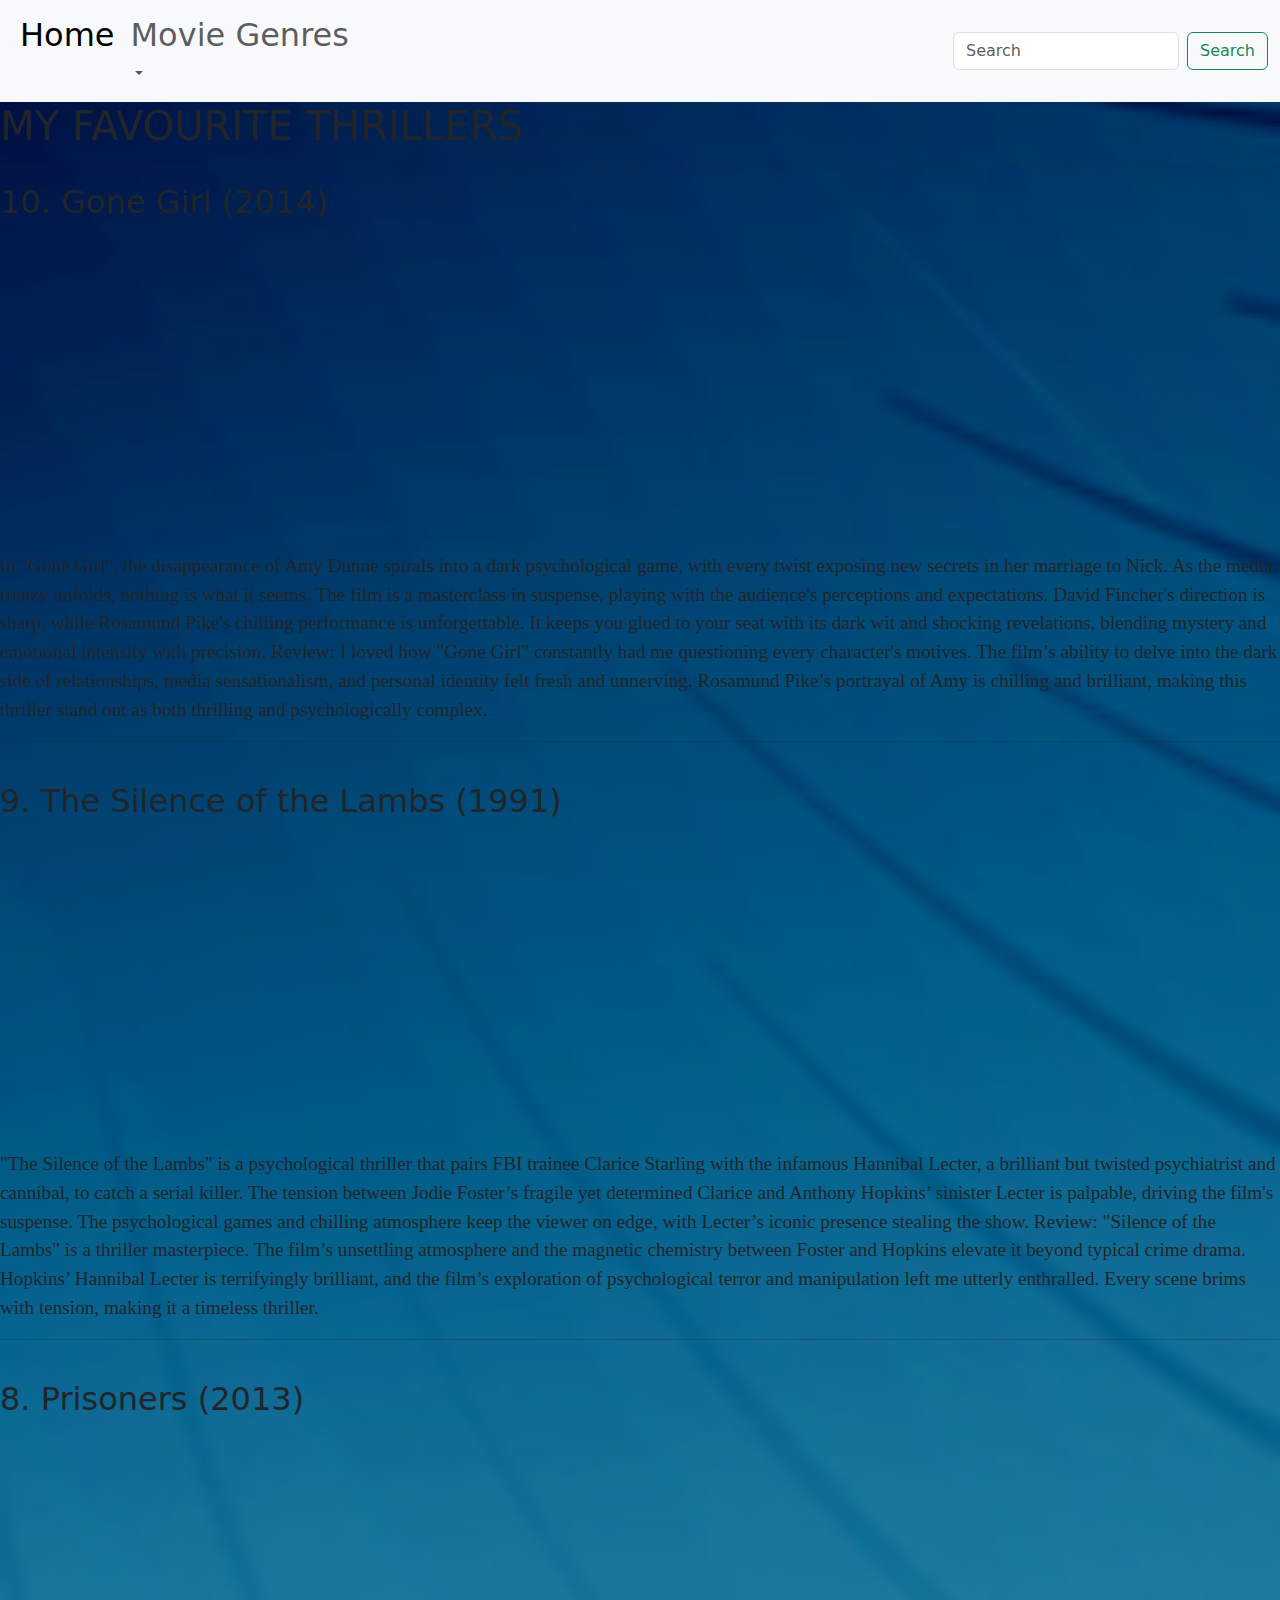
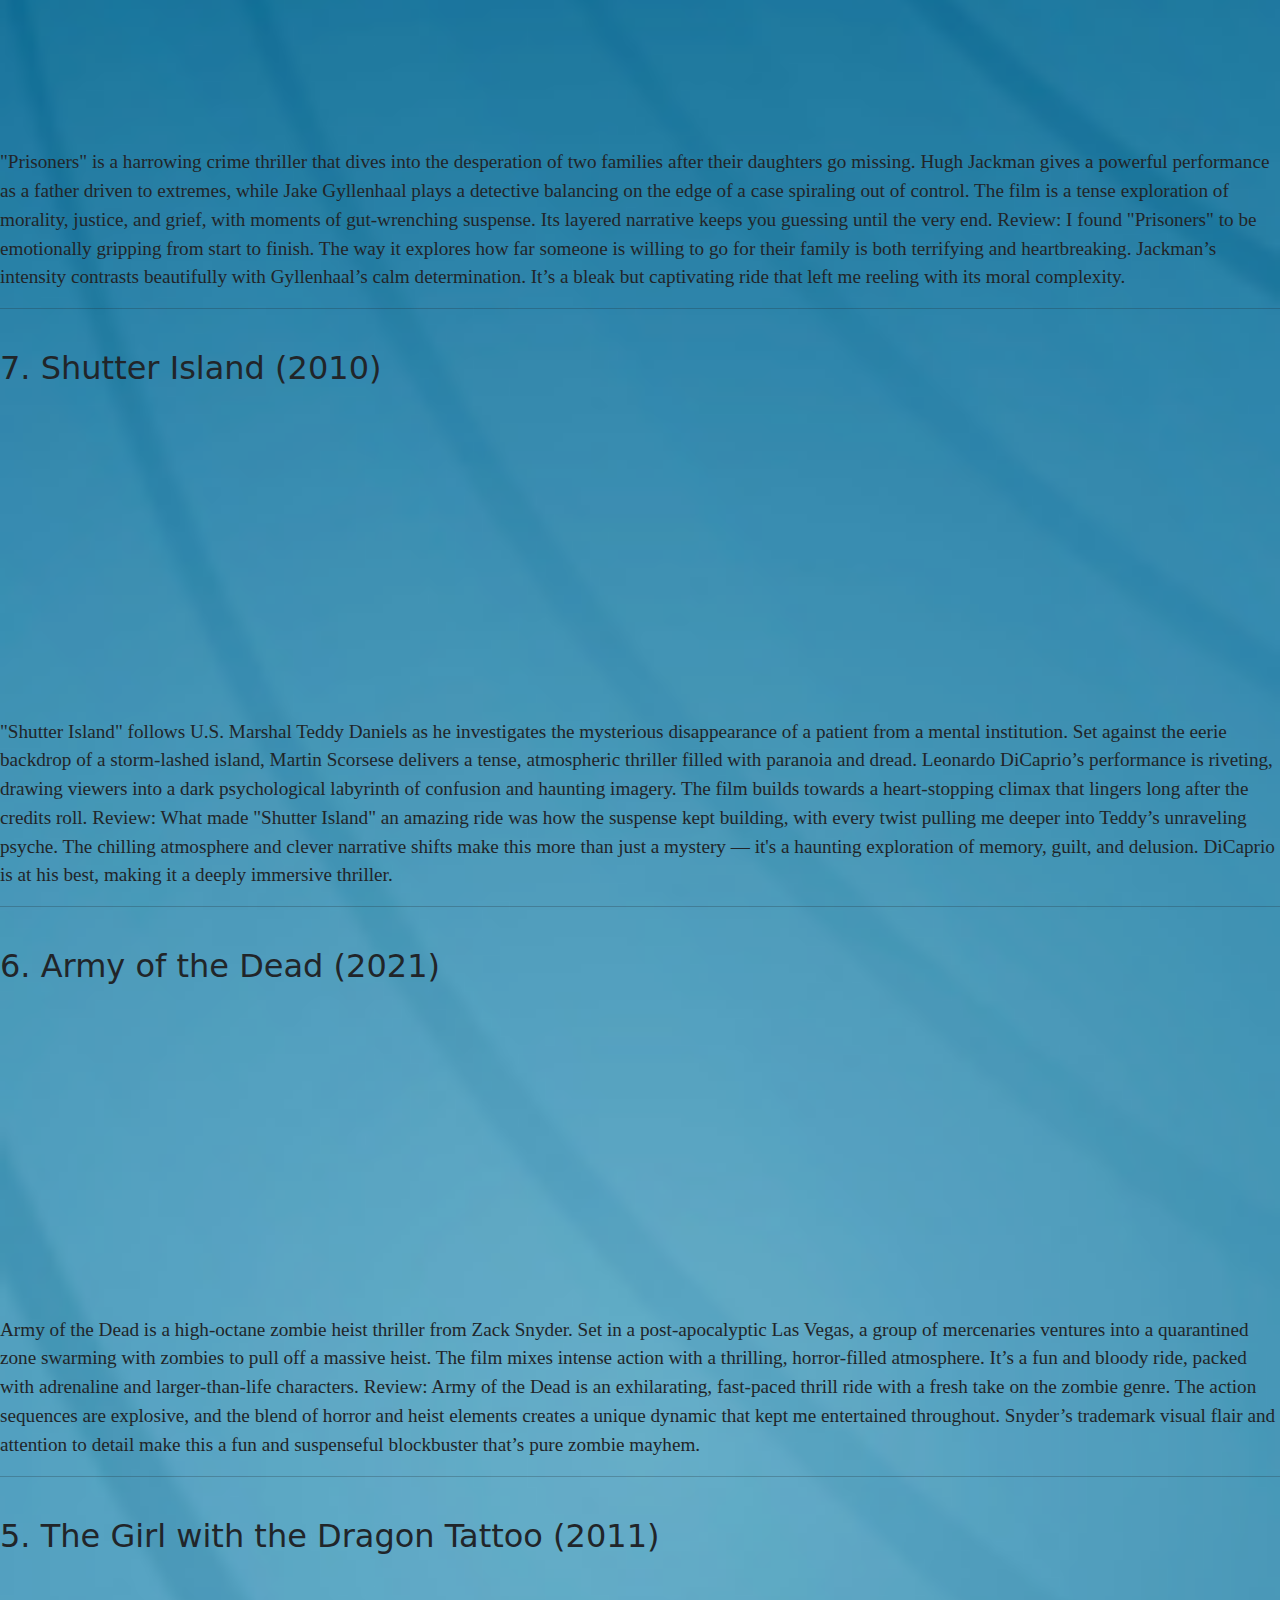
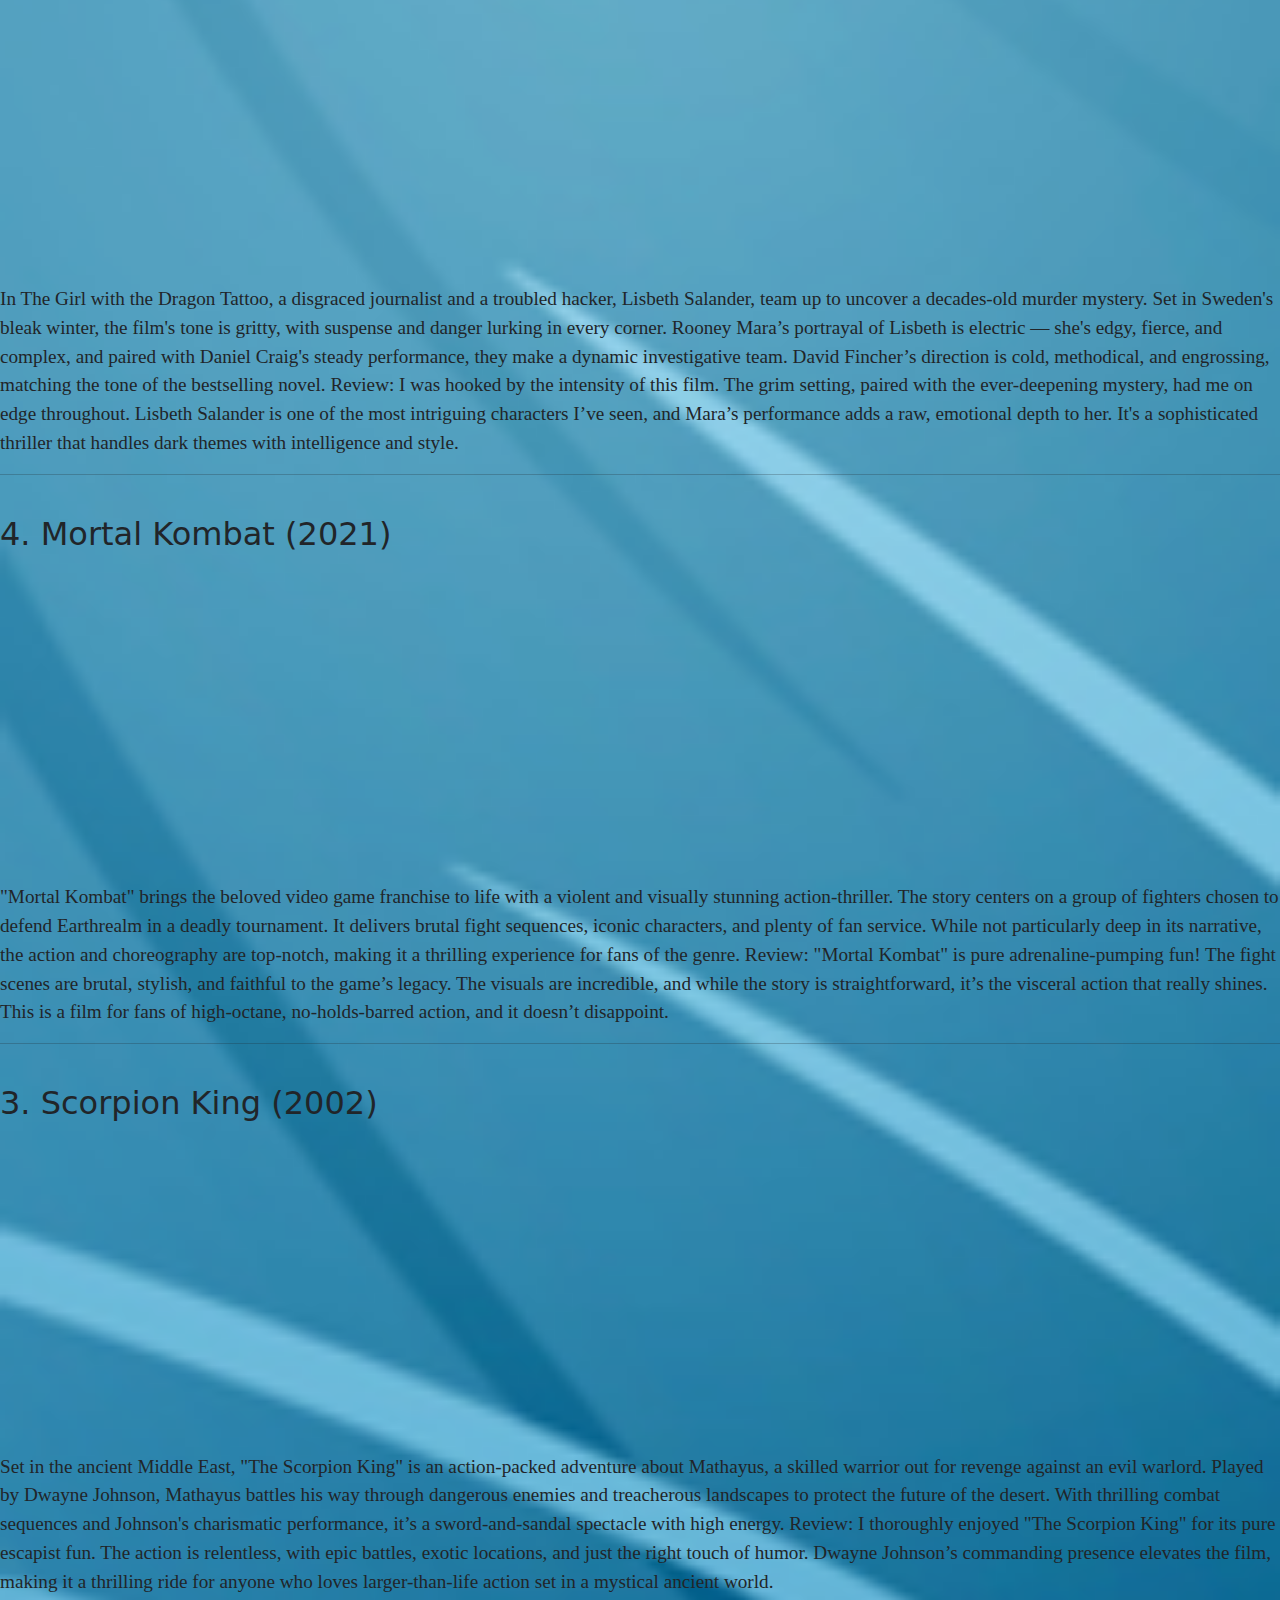
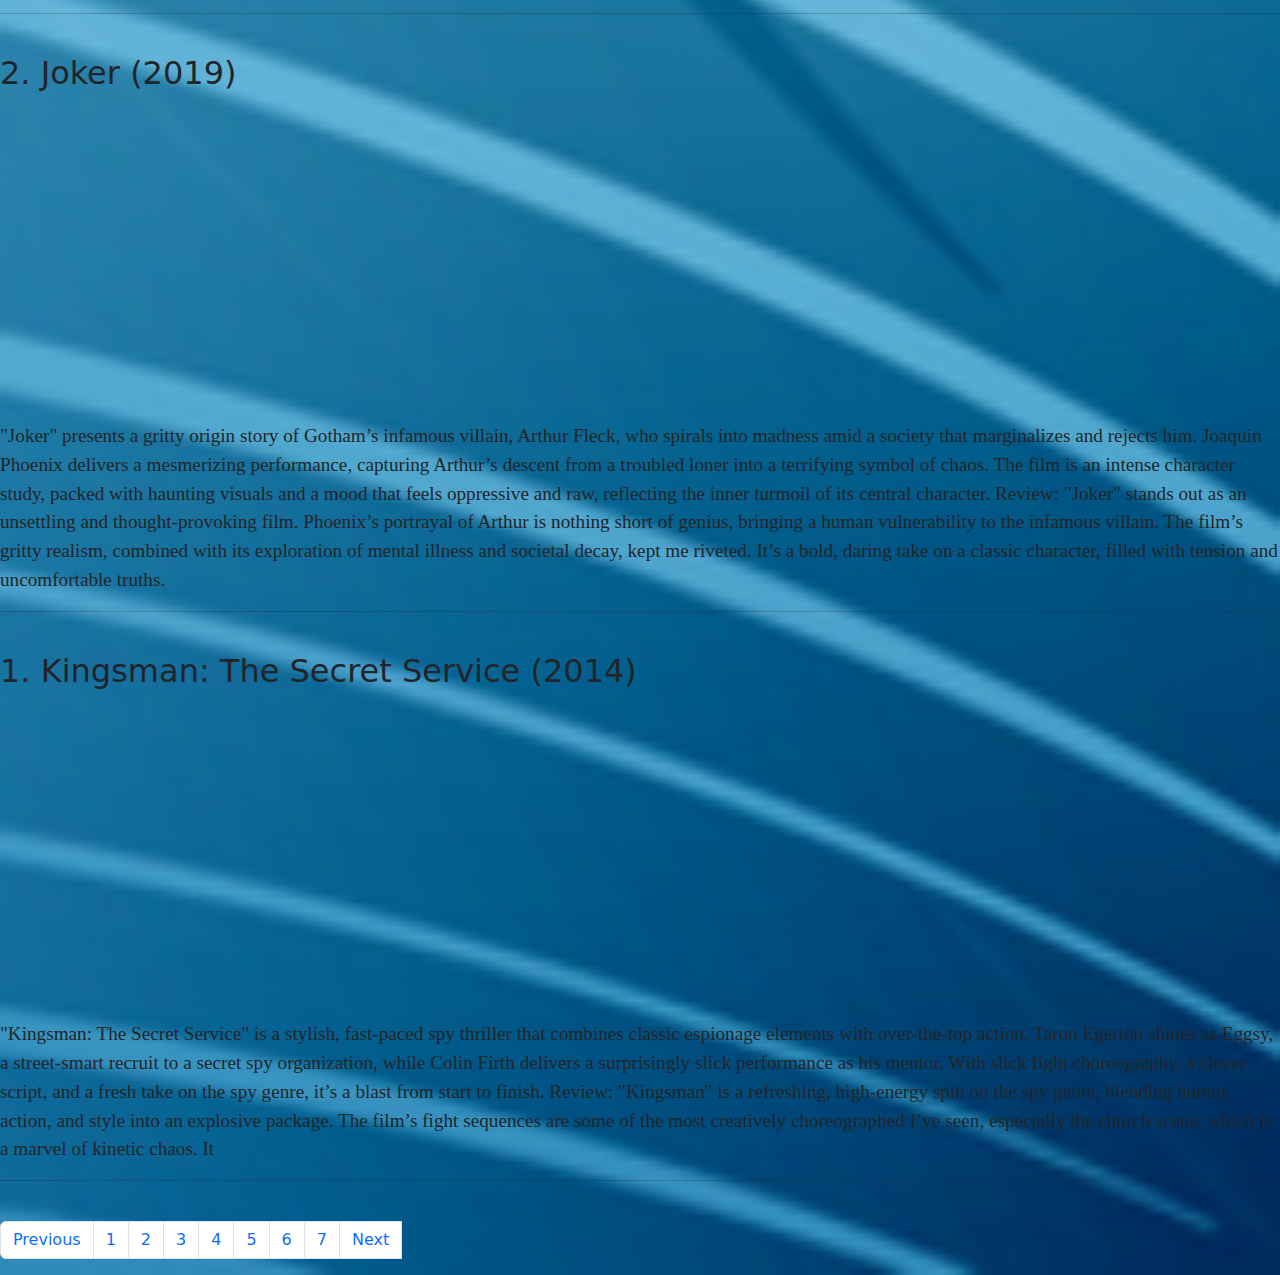
<file: page3.html>
<!DOCTYPE html>
<html lang="en">
<head>
    <meta charset="UTF-8">
    <meta name="viewport" content="width=device-width, initial-scale=1.0">
    <link rel="stylesheet" href="https://cdn.jsdelivr.net/npm/bootstrap@5.3.3/dist/css/bootstrap.min.css">


    <title>Document</title>
</head>
<body id="page3">

    <nav class="navbar navbar-expand-lg bg-body-tertiary">
        <div class="container-fluid">
          
        
          </button>
          <div class="collapse navbar-collapse" id="navbarSupportedContent">
            <ul class="navbar-nav me-auto mb-2 mb-lg-0">
              <li class="nav-item">
                <a class="nav-link active" aria-current="page" href="index.html"><h2>Home</h2></a>
              </li>
             <br>
              <li class="nav-item dropdown">
                <a class="nav-link dropdown-toggle" href="#" role="button" data-bs-toggle="dropdown" aria-expanded="false">
                 <h2 >Movie Genres</h2>
                </a>
                <ul class="dropdown-menu">
                  <li><a class="dropdown-item" href="page2.html">Comedy</a></li>
                  <li><a class="dropdown-item" href="page3.html">Thrillers</a></li>
                  <li><a class="dropdown-item" href="page4.html">Cartoon</a></li>
                  <li><a class="dropdown-item" href="page5.html">Sci-fi</a></li>
                  <li><a class="dropdown-item" href="page6.html">Series</a></li>
                  <li><a class="dropdown-item" href="page7.html">Romance</a></li>
                  <li><a class="dropdown-item" href="page8.html">End page</a></li>

                </ul>
              </li>
             
            </ul>
            <form class="d-flex" role="search">
              <input class="form-control me-2" type="search" placeholder="Search" aria-label="Search">
              <button class="btn btn-outline-success" type="submit">Search</button>
            </form>
          </div>
        </div>
      </nav>

    <h1>MY FAVOURITE THRILLERS</h1>
    <hr>

    <dt><h2> 10. Gone Girl (2014)</h2></dt>
    <iframe width="560" height="315" src="https://www.youtube.com/embed/2-_-1nJf8Vg?si=B8VaE1HdBLEZ4ws5" title="YouTube video player" frameborder="0" allow="accelerometer; autoplay; clipboard-write; encrypted-media; gyroscope; picture-in-picture; web-share" referrerpolicy="strict-origin-when-cross-origin" allowfullscreen></iframe>
    <dd>In "Gone Girl", the disappearance of Amy Dunne spirals into a dark psychological game, with every twist exposing new secrets in her marriage to Nick. As the media frenzy unfolds, nothing is what it seems. The film is a masterclass in suspense, playing with the audience's perceptions and expectations. David Fincher's direction is sharp, while Rosamund Pike's chilling performance is unforgettable. It keeps you glued to your seat with its dark wit and shocking revelations, blending mystery and emotional intensity with precision.

        Review:
        I loved how "Gone Girl" constantly had me questioning every character's motives. The film’s ability to delve into the dark side of relationships, media sensationalism, and personal identity felt fresh and unnerving. Rosamund Pike’s portrayal of Amy is chilling and brilliant, making this thriller stand out as both thrilling and psychologically complex.
       
    </dd>
    <hr>
    <br>

    <dt><h2>9. The Silence of the Lambs (1991)</h2></dt>
    <iframe width="560" height="315" src="https://www.youtube.com/embed/6iB21hsprAQ?si=oBU4JF3zhtip1MJH" title="YouTube video player" frameborder="0" allow="accelerometer; autoplay; clipboard-write; encrypted-media; gyroscope; picture-in-picture; web-share" referrerpolicy="strict-origin-when-cross-origin" allowfullscreen></iframe>
    <dd>
        "The Silence of the Lambs" is a psychological thriller that pairs FBI trainee Clarice Starling with the infamous Hannibal Lecter, a brilliant but twisted psychiatrist and cannibal, to catch a serial killer. The tension between Jodie Foster’s fragile yet determined Clarice and Anthony Hopkins’ sinister Lecter is palpable, driving the film's suspense. The psychological games and chilling atmosphere keep the viewer on edge, with Lecter’s iconic presence stealing the show.
        
        Review:
        "Silence of the Lambs" is a thriller masterpiece. The film’s unsettling atmosphere and the magnetic chemistry between Foster and Hopkins elevate it beyond typical crime drama. Hopkins’ Hannibal Lecter is terrifyingly brilliant, and the film’s exploration of psychological terror and manipulation left me utterly enthralled. Every scene brims with tension, making it a timeless thriller.
        </dd>
    <hr>
    <br>

    <dt><h2>8. Prisoners (2013)</h2></dt>
    <iframe width="560" height="315" src="https://www.youtube.com/embed/bpXfcTF6iVk?si=KB3knLeR4Pt-_gZ6" title="YouTube video player" frameborder="0" allow="accelerometer; autoplay; clipboard-write; encrypted-media; gyroscope; picture-in-picture; web-share" referrerpolicy="strict-origin-when-cross-origin" allowfullscreen></iframe>
    <dd>
        "Prisoners" is a harrowing crime thriller that dives into the desperation of two families after their daughters go missing. Hugh Jackman gives a powerful performance as a father driven to extremes, while Jake Gyllenhaal plays a detective balancing on the edge of a case spiraling out of control. The film is a tense exploration of morality, justice, and grief, with moments of gut-wrenching suspense. Its layered narrative keeps you guessing until the very end.
        
        Review:
        I found "Prisoners" to be emotionally gripping from start to finish. The way it explores how far someone is willing to go for their family is both terrifying and heartbreaking. Jackman’s intensity contrasts beautifully with Gyllenhaal’s calm determination. It’s a bleak but captivating ride that left me reeling with its moral complexity.
        </dd>
    <hr>
    <br>

    <dt><h2>7. Shutter Island (2010)</h2></dt>
    <iframe width="560" height="315" src="https://www.youtube.com/embed/v8yrZSkKxTA?si=2RrS14Td_mZguisd" title="YouTube video player" frameborder="0" allow="accelerometer; autoplay; clipboard-write; encrypted-media; gyroscope; picture-in-picture; web-share" referrerpolicy="strict-origin-when-cross-origin" allowfullscreen></iframe>
    <dd>
        "Shutter Island" follows U.S. Marshal Teddy Daniels as he investigates the mysterious disappearance of a patient from a mental institution. Set against the eerie backdrop of a storm-lashed island, Martin Scorsese delivers a tense, atmospheric thriller filled with paranoia and dread. Leonardo DiCaprio’s performance is riveting, drawing viewers into a dark psychological labyrinth of confusion and haunting imagery. The film builds towards a heart-stopping climax that lingers long after the credits roll.
        
        Review:
        What made "Shutter Island" an amazing ride was how the suspense kept building, with every twist pulling me deeper into Teddy’s unraveling psyche. The chilling atmosphere and clever narrative shifts make this more than just a mystery — it's a haunting exploration of memory, guilt, and delusion. DiCaprio is at his best, making it a deeply immersive thriller.
        </dd>
    <hr>
    <br>


    <dt><h2>6. Army of the Dead (2021)</h2></dt>
    <iframe width="560" height="315" src="https://www.youtube.com/embed/tI1JGPhYBS8?si=Toa_gFcBHWe9O9GH" title="YouTube video player" frameborder="0" allow="accelerometer; autoplay; clipboard-write; encrypted-media; gyroscope; picture-in-picture; web-share" referrerpolicy="strict-origin-when-cross-origin" allowfullscreen></iframe>
    <dd>
        Army of the Dead is a high-octane zombie heist thriller from Zack Snyder. Set in a post-apocalyptic Las Vegas, a group of mercenaries ventures into a quarantined zone swarming with zombies to pull off a massive heist. The film mixes intense action with a thrilling, horror-filled atmosphere. It’s a fun and bloody ride, packed with adrenaline and larger-than-life characters.
        
        Review:
        Army of the Dead is an exhilarating, fast-paced thrill ride with a fresh take on the zombie genre. The action sequences are explosive, and the blend of horror and heist elements creates a unique dynamic that kept me entertained throughout. Snyder’s trademark visual flair and attention to detail make this a fun and suspenseful blockbuster that’s pure zombie mayhem.
        </dd>
    <hr>
    <br>

    <dt><h2>5. The Girl with the Dragon Tattoo (2011)</h2></dt>
    <iframe width="560" height="315" src="https://www.youtube.com/embed/DqQe3OrsMKI?si=qfSXkWBW1hHd-pFr" title="YouTube video player" frameborder="0" allow="accelerometer; autoplay; clipboard-write; encrypted-media; gyroscope; picture-in-picture; web-share" referrerpolicy="strict-origin-when-cross-origin" allowfullscreen></iframe>
    <dd> 
        In The Girl with the Dragon Tattoo, a disgraced journalist and a troubled hacker, Lisbeth Salander, team up to uncover a decades-old murder mystery. Set in Sweden's bleak winter, the film's tone is gritty, with suspense and danger lurking in every corner. Rooney Mara’s portrayal of Lisbeth is electric — she's edgy, fierce, and complex, and paired with Daniel Craig's steady performance, they make a dynamic investigative team. David Fincher’s direction is cold, methodical, and engrossing, matching the tone of the bestselling novel.
        
        Review:
        I was hooked by the intensity of this film. The grim setting, paired with the ever-deepening mystery, had me on edge throughout. Lisbeth Salander is one of the most intriguing characters I’ve seen, and Mara’s performance adds a raw, emotional depth to her. It's a sophisticated thriller that handles dark themes with intelligence and style.
        </dd>
    <hr>
    <br>

    <dt><h2>4. Mortal Kombat (2021)</h2></dt>
    <iframe width="560" height="315" src="https://www.youtube.com/embed/NYH2sLid0Zc?si=vTQ1K0IyOAIt0bAU" title="YouTube video player" frameborder="0" allow="accelerometer; autoplay; clipboard-write; encrypted-media; gyroscope; picture-in-picture; web-share" referrerpolicy="strict-origin-when-cross-origin" allowfullscreen></iframe>
    <dd>
        "Mortal Kombat" brings the beloved video game franchise to life with a violent and visually stunning action-thriller. The story centers on a group of fighters chosen to defend Earthrealm in a deadly tournament. It delivers brutal fight sequences, iconic characters, and plenty of fan service. While not particularly deep in its narrative, the action and choreography are top-notch, making it a thrilling experience for fans of the genre.
        
        Review:
        "Mortal Kombat" is pure adrenaline-pumping fun! The fight scenes are brutal, stylish, and faithful to the game’s legacy. The visuals are incredible, and while the story is straightforward, it’s the visceral action that really shines. This is a film for fans of high-octane, no-holds-barred action, and it doesn’t disappoint.
        </dd>
    <hr>
    <br>

    <dt><h2>3. Scorpion King (2002)</h2></dt>
    <iframe width="560" height="315" src="https://www.youtube.com/embed/b7nmYiZ6cAg?si=sMupcyC-OP3qJRHR" title="YouTube video player" frameborder="0" allow="accelerometer; autoplay; clipboard-write; encrypted-media; gyroscope; picture-in-picture; web-share" referrerpolicy="strict-origin-when-cross-origin" allowfullscreen></iframe>
    <dd>    
        Set in the ancient Middle East, "The Scorpion King" is an action-packed adventure about Mathayus, a skilled warrior out for revenge against an evil warlord. Played by Dwayne Johnson, Mathayus battles his way through dangerous enemies and treacherous landscapes to protect the future of the desert. With thrilling combat sequences and Johnson's charismatic performance, it’s a sword-and-sandal spectacle with high energy.
        
        Review:
        I thoroughly enjoyed "The Scorpion King" for its pure escapist fun. The action is relentless, with epic battles, exotic locations, and just the right touch of humor. Dwayne Johnson’s commanding presence elevates the film, making it a thrilling ride for anyone who loves larger-than-life action set in a mystical ancient world.
        </dd>
    <hr>
    <br>

    <dt><h2>2. Joker (2019)</h2></dt>
    <iframe width="560" height="315" src="https://www.youtube.com/embed/WbliHNs4q14?si=CCjyunBO1vgjFedR" title="YouTube video player" frameborder="0" allow="accelerometer; autoplay; clipboard-write; encrypted-media; gyroscope; picture-in-picture; web-share" referrerpolicy="strict-origin-when-cross-origin" allowfullscreen></iframe>
    <dd>
        "Joker" presents a gritty origin story of Gotham’s infamous villain, Arthur Fleck, who spirals into madness amid a society that marginalizes and rejects him. Joaquin Phoenix delivers a mesmerizing performance, capturing Arthur’s descent from a troubled loner into a terrifying symbol of chaos. The film is an intense character study, packed with haunting visuals and a mood that feels oppressive and raw, reflecting the inner turmoil of its central character.
        
        Review:
        "Joker" stands out as an unsettling and thought-provoking film. Phoenix’s portrayal of Arthur is nothing short of genius, bringing a human vulnerability to the infamous villain. The film’s gritty realism, combined with its exploration of mental illness and societal decay, kept me riveted. It’s a bold, daring take on a classic character, filled with tension and uncomfortable truths.
        </dd>
    <hr>
    <br>

    <dt><h2>1. Kingsman: The Secret Service (2014)</h2></dt>
    <iframe width="560" height="315" src="https://www.youtube.com/embed/m4NCribDx4U?si=IjE8b36NFyZIfzCP" title="YouTube video player" frameborder="0" allow="accelerometer; autoplay; clipboard-write; encrypted-media; gyroscope; picture-in-picture; web-share" referrerpolicy="strict-origin-when-cross-origin" allowfullscreen></iframe>
    <dd>
        "Kingsman: The Secret Service" is a stylish, fast-paced spy thriller that combines classic espionage elements with over-the-top action. Taron Egerton shines as Eggsy, a street-smart recruit to a secret spy organization, while Colin Firth delivers a surprisingly slick performance as his mentor. With slick fight choreography, a clever script, and a fresh take on the spy genre, it’s a blast from start to finish.
        
        Review:
        "Kingsman" is a refreshing, high-energy spin on the spy genre, blending humor, action, and style into an explosive package. The film’s fight sequences are some of the most creatively choreographed I’ve seen, especially the church scene, which is a marvel of kinetic chaos. It
        
        </dd>
    <hr>
    <br>

    <nav aria-label="Page navigation example">
        <ul class="pagination">
          <li class="page-item"><a class="page-link" href="page2.html">Previous</a></li>
          <li class="page-item"><a class="page-link" href="page2.html">1</a></li>
          <li class="page-item"><a class="page-link" href="page3.html">2</a></li>
          <li class="page-item"><a class="page-link" href="page4.html">3</a></li>
          <li class="page-item"><a class="page-link" href="page5.html">4</a></li>
          <li class="page-item"><a class="page-link" href="page6.html">5</a></li>
          <li class="page-item"><a class="page-link" href="page7.html">6</a></li>
          <li class="page-item"><a class="page-link" href="page8.html">7</a></li>
          <li class="page-item"><a class="page-link" href="page4.html">Next</a></li>


        <link rel="stylesheet" href="style.css">
        <script src="https://cdn.jsdelivr.net/npm/bootstrap@5.3.3/dist/js/bootstrap.bundle.min.js"></script>

</body>
</html>
</file>
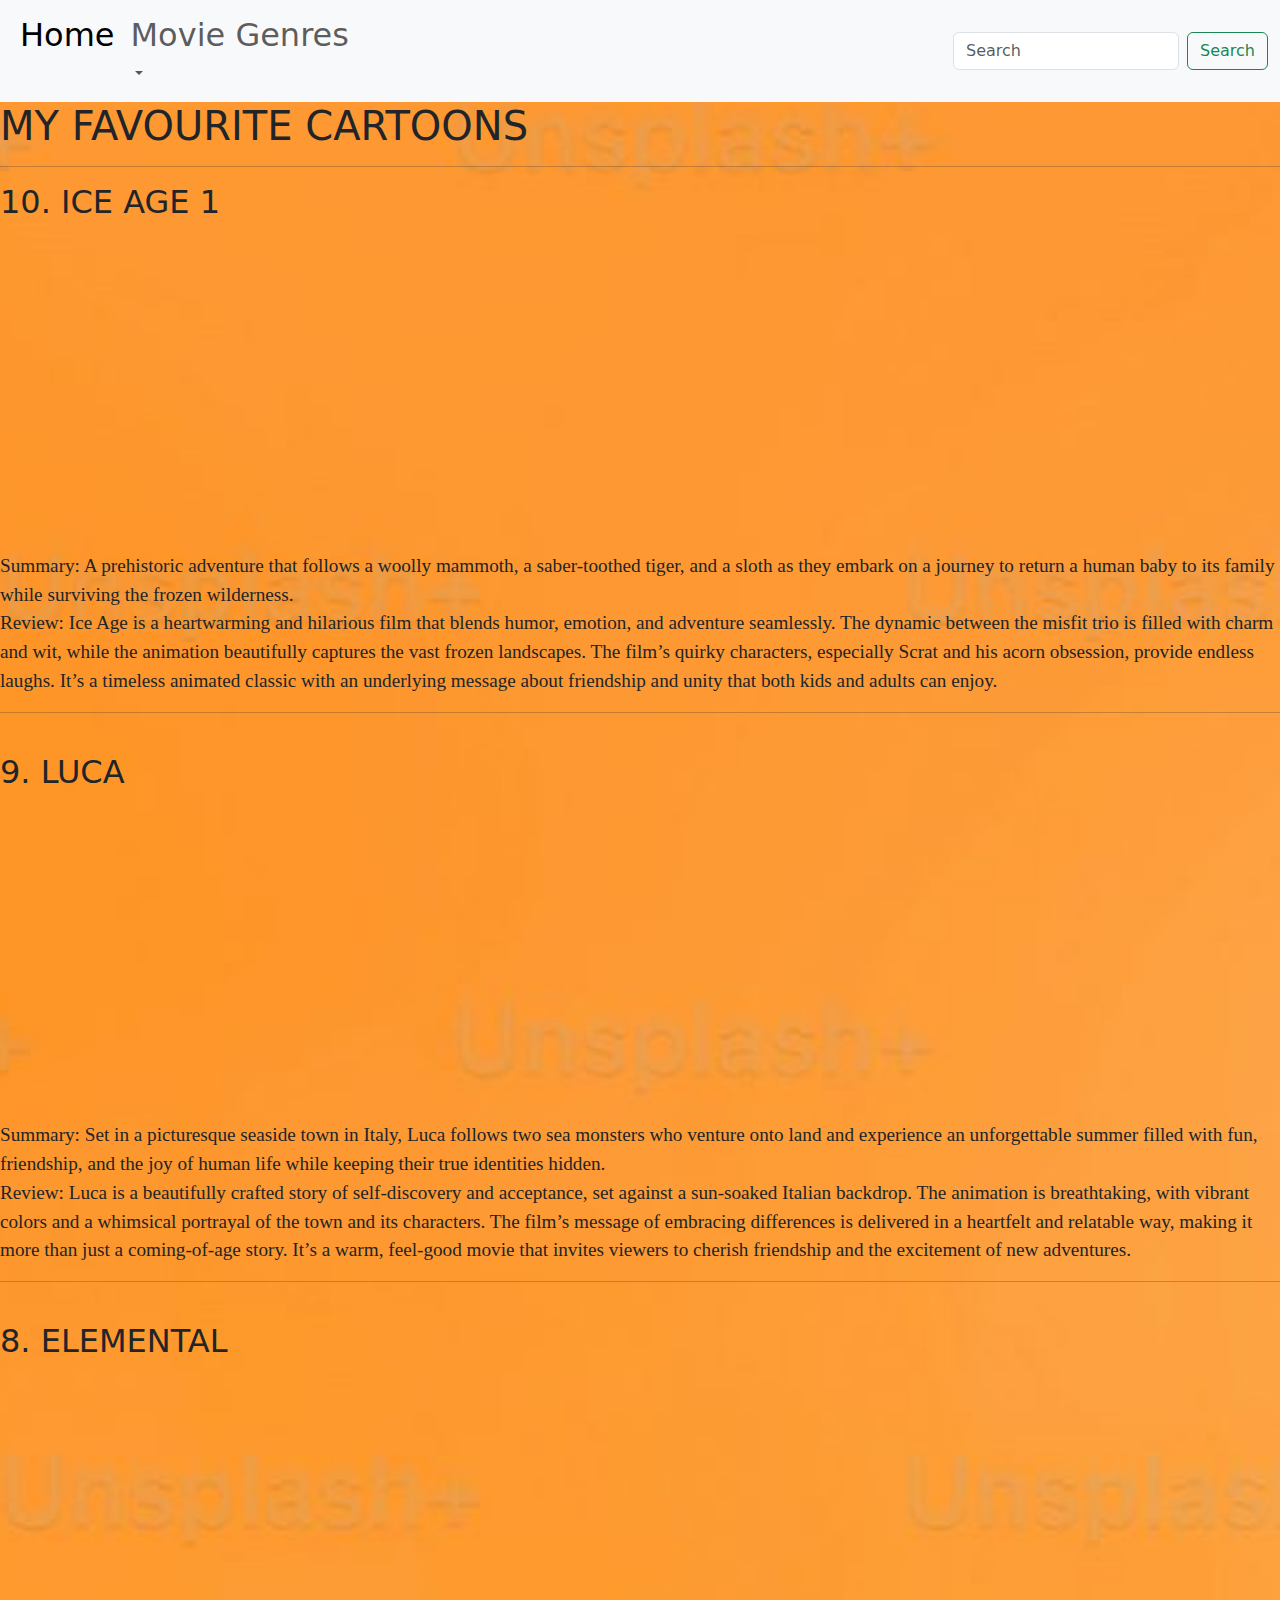
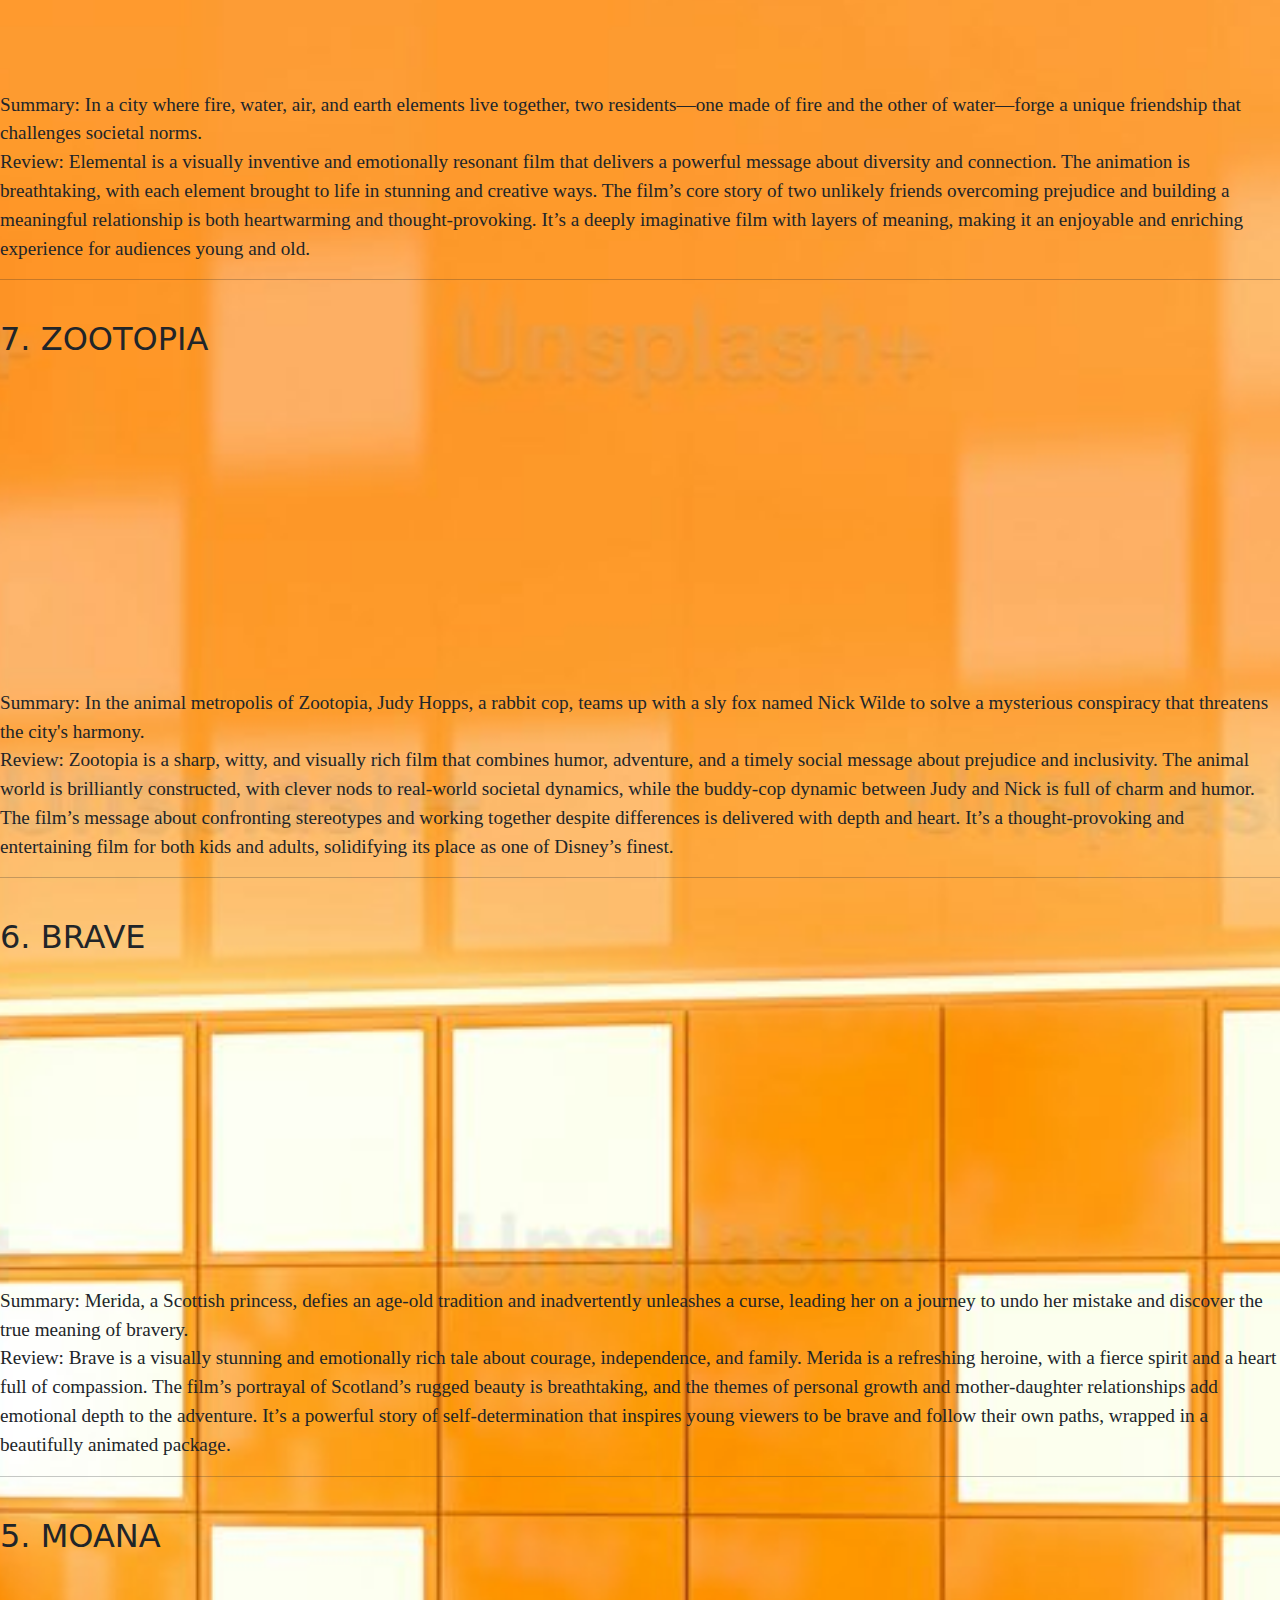
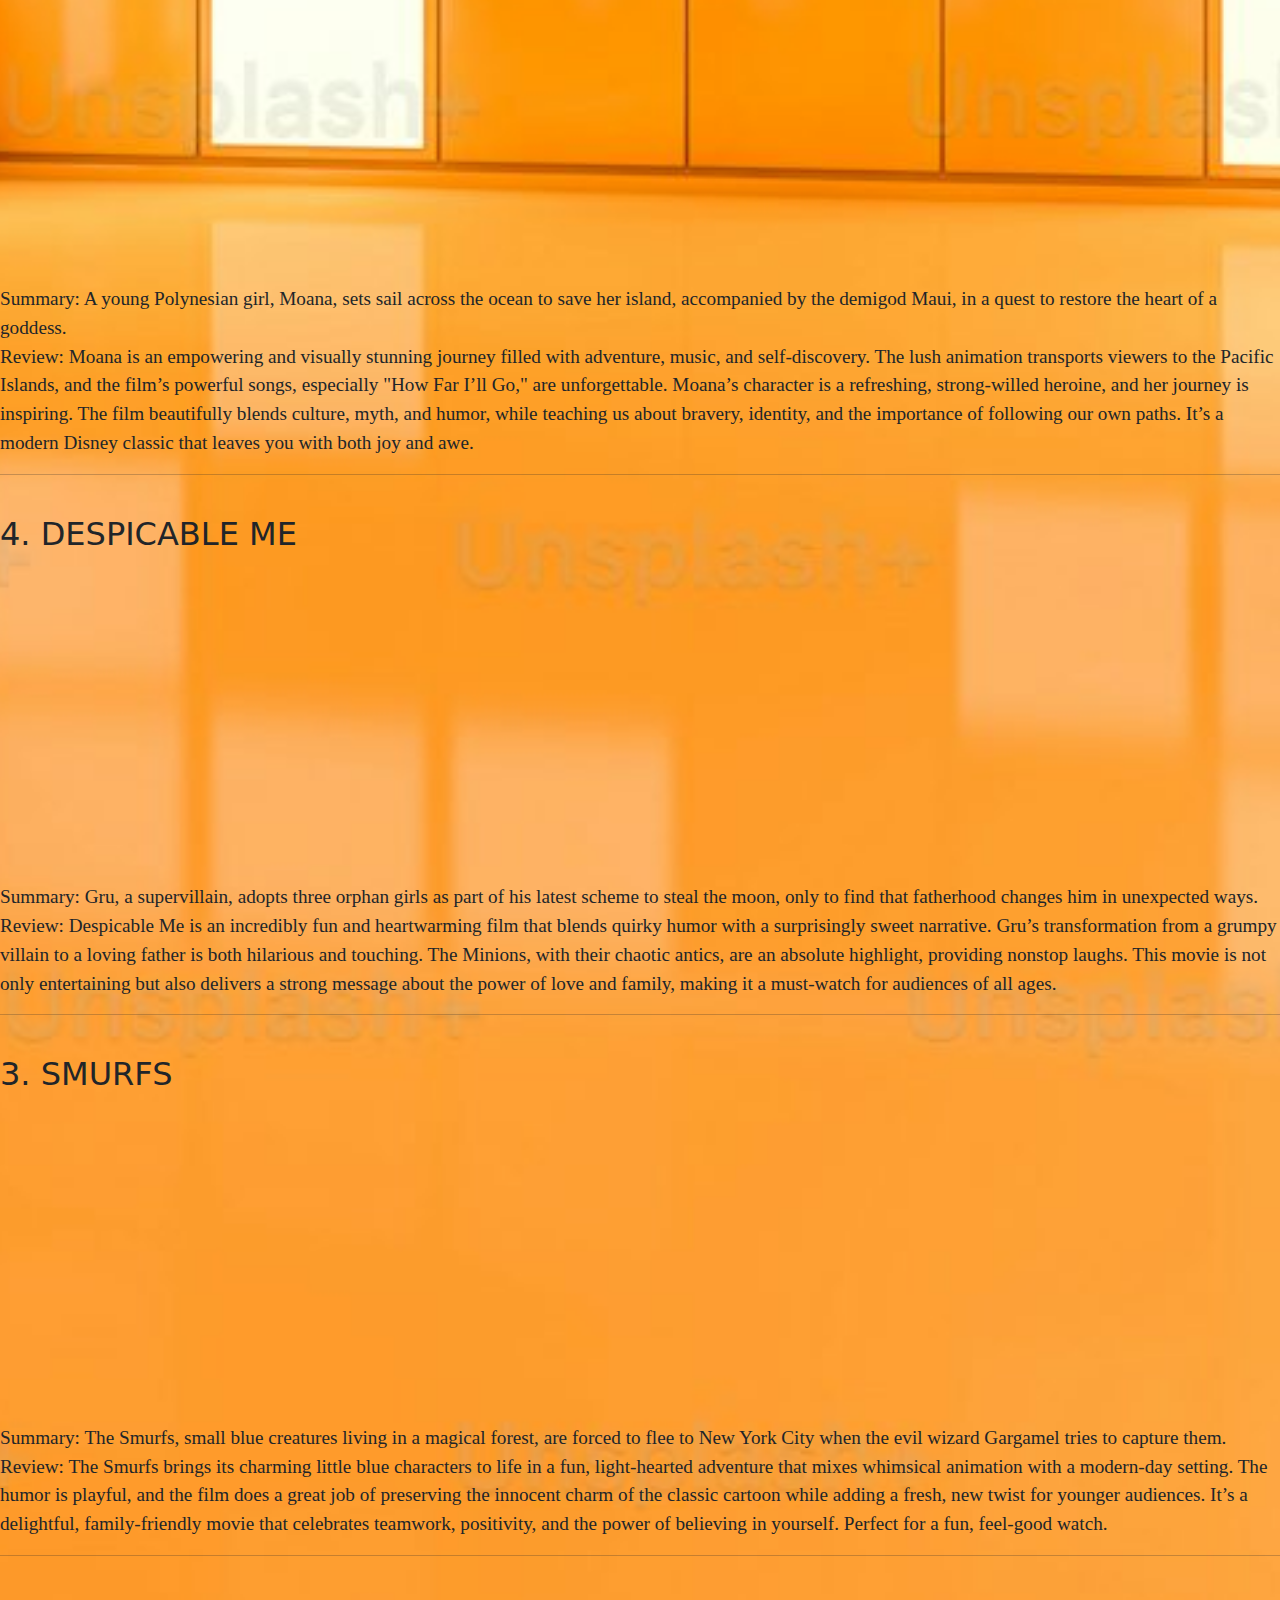
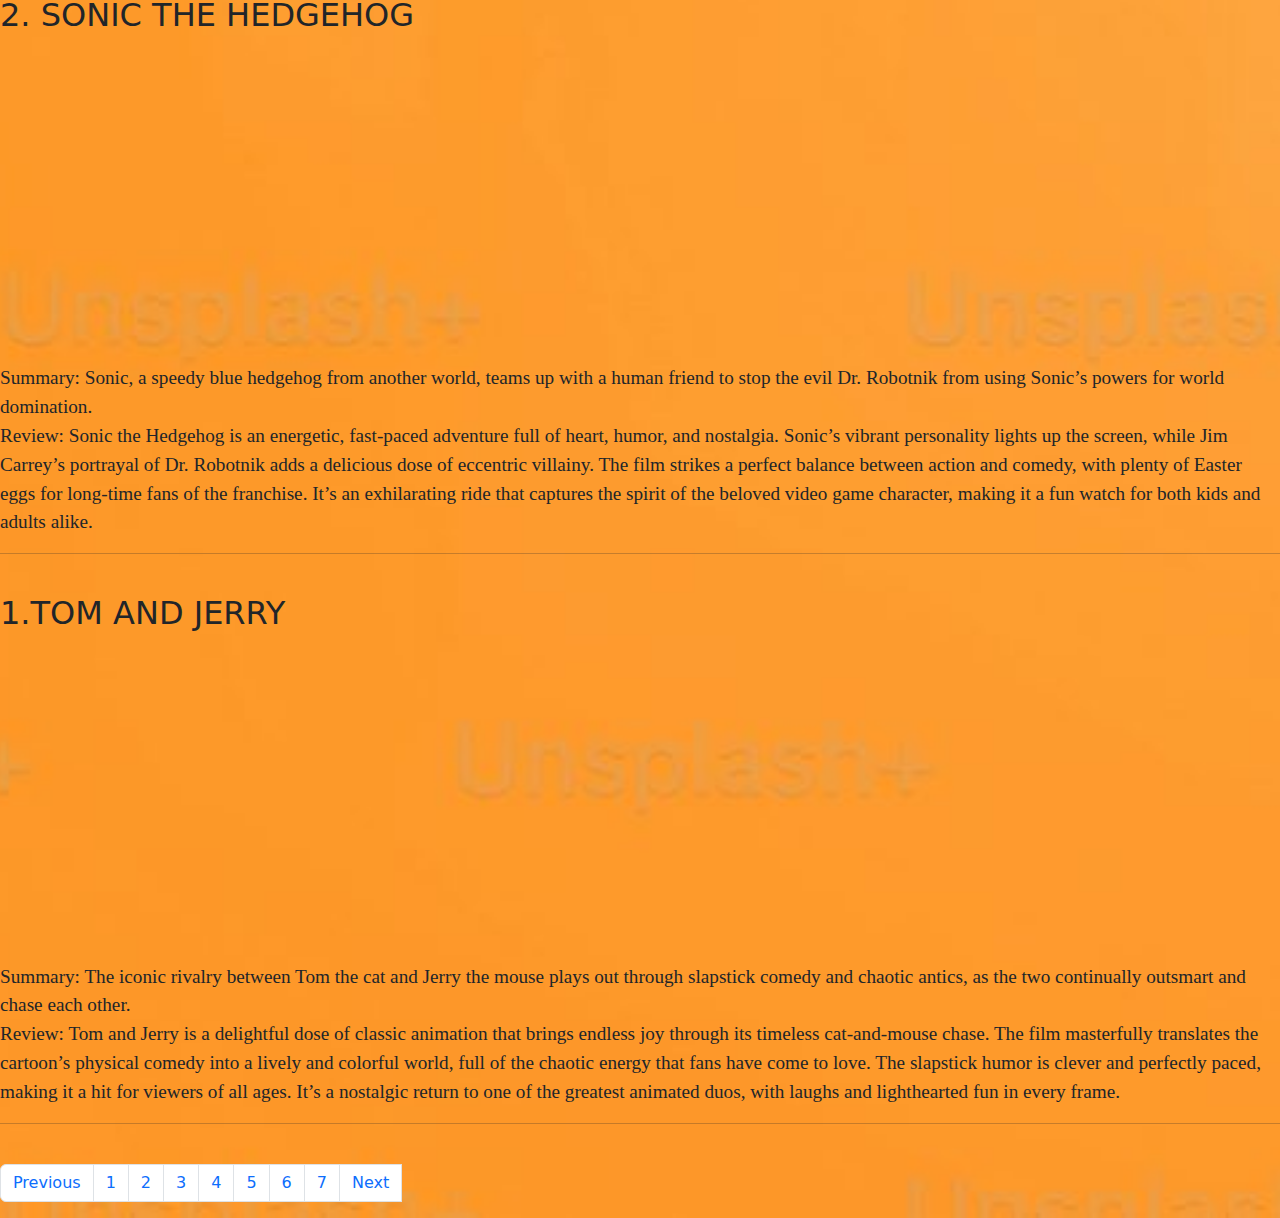
<file: page4.html>
<!DOCTYPE html>
<html lang="en">
<head>
    <meta charset="UTF-8">
    <meta name="viewport" content="width=device-width, initial-scale=1.0">
    <link rel="stylesheet" href="https://cdn.jsdelivr.net/npm/bootstrap@5.3.3/dist/css/bootstrap.min.css">


    <title>Document</title>
</head>
<body id="page4">

    <nav class="navbar navbar-expand-lg bg-body-tertiary">
        <div class="container-fluid">
          
        
          </button>
          <div class="collapse navbar-collapse" id="navbarSupportedContent">
            <ul class="navbar-nav me-auto mb-2 mb-lg-0">
              <li class="nav-item">
                <a class="nav-link active" aria-current="page" href="index.html"><h2>Home</h2></a>
              </li>
             <br>
              <li class="nav-item dropdown">
                <a class="nav-link dropdown-toggle" href="#" role="button" data-bs-toggle="dropdown" aria-expanded="false">
                 <h2 >Movie Genres</h2>
                </a>
                <ul class="dropdown-menu">
                  <li><a class="dropdown-item" href="page2.html">Comedy</a></li>
                  <li><a class="dropdown-item" href="page3.html">Thrillers</a></li>
                  <li><a class="dropdown-item" href="page4.html">Cartoon</a></li>
                  <li><a class="dropdown-item" href="page5.html">Sci-fi</a></li>
                  <li><a class="dropdown-item" href="page6.html">Series</a></li>
                  <li><a class="dropdown-item" href="page7.html">Romance</a></li>
                  <li><a class="dropdown-item" href="page8.html">End page</a></li>

                </ul>
              </li>
             
            </ul>
            <form class="d-flex" role="search">
              <input class="form-control me-2" type="search" placeholder="Search" aria-label="Search">
              <button class="btn btn-outline-success" type="submit">Search</button>
            </form>
          </div>
        </div>
      </nav>

    <h1>MY FAVOURITE CARTOONS</h1>
    <hr>  

<dt><h2>10. ICE AGE 1</h2></dt>
<iframe width="560" height="315" src="https://www.youtube.com/embed/LIQFCUHLDDM?si=VYsHhtmf7F9l1r__" title="YouTube video player" frameborder="0" allow="accelerometer; autoplay; clipboard-write; encrypted-media; gyroscope; picture-in-picture; web-share" referrerpolicy="strict-origin-when-cross-origin" allowfullscreen></iframe>
    <dd>Summary: A prehistoric adventure that follows a woolly mammoth, a saber-toothed tiger, and a sloth as they embark on a journey to return a human baby to its family while surviving the frozen wilderness. 
        <br>Review: Ice Age is a heartwarming and hilarious film that blends humor, emotion, and adventure seamlessly. The dynamic between the misfit trio is filled with charm and wit, while the animation beautifully captures the vast frozen landscapes. The film’s quirky characters, especially Scrat and his acorn obsession, provide endless laughs. It’s a timeless animated classic with an underlying message about friendship and unity that both kids and adults can enjoy.
    </dd>
    <hr>
    <br>

    <dt><h2>9. LUCA</h2></dt>
<iframe width="560" height="315" src="https://www.youtube.com/embed/mYfJxlgR2jw?si=yS0nvRQt3Kz65ofq" title="YouTube video player" frameborder="0" allow="accelerometer; autoplay; clipboard-write; encrypted-media; gyroscope; picture-in-picture; web-share" referrerpolicy="strict-origin-when-cross-origin" allowfullscreen></iframe>
    <dd>Summary: Set in a picturesque seaside town in Italy, Luca follows two sea monsters who venture onto land and experience an unforgettable summer filled with fun, friendship, and the joy of human life while keeping their true identities hidden.
    <br> Review: Luca is a beautifully crafted story of self-discovery and acceptance, set against a sun-soaked Italian backdrop. The animation is breathtaking, with vibrant colors and a whimsical portrayal of the town and its characters. The film’s message of embracing differences is delivered in a heartfelt and relatable way, making it more than just a coming-of-age story. It’s a warm, feel-good movie that invites viewers to cherish friendship and the excitement of new adventures.
    </dd>
    <hr>
    <br>
    
    <dt><h2>8. ELEMENTAL</h2></dt>
    <iframe width="560" height="315" src="https://www.youtube.com/embed/hXzcyx9V0xw?si=72r3mxFbnLPj5-d2" title="YouTube video player" frameborder="0" allow="accelerometer; autoplay; clipboard-write; encrypted-media; gyroscope; picture-in-picture; web-share" referrerpolicy="strict-origin-when-cross-origin" allowfullscreen></iframe>
    <dd>
        Summary: In a city where fire, water, air, and earth elements live together, two residents—one made of fire and the other of water—forge a unique friendship that challenges societal norms.   
    <br>Review: Elemental is a visually inventive and emotionally resonant film that delivers a powerful message about diversity and connection. The animation is breathtaking, with each element brought to life in stunning and creative ways. The film’s core story of two unlikely friends overcoming prejudice and building a meaningful relationship is both heartwarming and thought-provoking. It’s a deeply imaginative film with layers of meaning, making it an enjoyable and enriching experience for audiences young and old.
    </dd>
    <hr>
    <br>

    <dt><h2>7. ZOOTOPIA</h2></dt>
    <iframe width="560" height="315" src="https://www.youtube.com/embed/jWM0ct-OLsM?si=Rxl1xrv87aQhDY8n" title="YouTube video player" frameborder="0" allow="accelerometer; autoplay; clipboard-write; encrypted-media; gyroscope; picture-in-picture; web-share" referrerpolicy="strict-origin-when-cross-origin" allowfullscreen></iframe>
    <dd>
        Summary: In the animal metropolis of Zootopia, Judy Hopps, a rabbit cop, teams up with a sly fox named Nick Wilde to solve a mysterious conspiracy that threatens the city's harmony.   
    <br>Review: Zootopia is a sharp, witty, and visually rich film that combines humor, adventure, and a timely social message about prejudice and inclusivity. The animal world is brilliantly constructed, with clever nods to real-world societal dynamics, while the buddy-cop dynamic between Judy and Nick is full of charm and humor. The film’s message about confronting stereotypes and working together despite differences is delivered with depth and heart. It’s a thought-provoking and entertaining film for both kids and adults, solidifying its place as one of Disney’s finest.
    </dd>
    <hr>
    <br>
    
    <dt><h2>6. BRAVE </h2></dt>
    <iframe width="560" height="315" src="https://www.youtube.com/embed/TEHWDA_6e3M?si=OaB5CWP3Q5k0bTc2" title="YouTube video player" frameborder="0" allow="accelerometer; autoplay; clipboard-write; encrypted-media; gyroscope; picture-in-picture; web-share" referrerpolicy="strict-origin-when-cross-origin" allowfullscreen></iframe>
    <dd>
        Summary: Merida, a Scottish princess, defies an age-old tradition and inadvertently unleashes a curse, leading her on a journey to undo her mistake and discover the true meaning of bravery. 
    <br>Review: Brave is a visually stunning and emotionally rich tale about courage, independence, and family. Merida is a refreshing heroine, with a fierce spirit and a heart full of compassion. The film’s portrayal of Scotland’s rugged beauty is breathtaking, and the themes of personal growth and mother-daughter relationships add emotional depth to the adventure. It’s a powerful story of self-determination that inspires young viewers to be brave and follow their own paths, wrapped in a beautifully animated package.
    </dd>
    <hr>
    <br>

    <dt><h2>5. MOANA</h2></dt>
    <iframe width="560" height="315" src="https://www.youtube.com/embed/LKFuXETZUsI?si=6OF4ZH7TMUiBScV8" title="YouTube video player" frameborder="0" allow="accelerometer; autoplay; clipboard-write; encrypted-media; gyroscope; picture-in-picture; web-share" referrerpolicy="strict-origin-when-cross-origin" allowfullscreen></iframe>
    <dd>Summary: A young Polynesian girl, Moana, sets sail across the ocean to save her island, accompanied by the demigod Maui, in a quest to restore the heart of a goddess. 
    <br>Review: Moana is an empowering and visually stunning journey filled with adventure, music, and self-discovery. The lush animation transports viewers to the Pacific Islands, and the film’s powerful songs, especially "How Far I’ll Go," are unforgettable. Moana’s character is a refreshing, strong-willed heroine, and her journey is inspiring. The film beautifully blends culture, myth, and humor, while teaching us about bravery, identity, and the importance of following our own paths. It’s a modern Disney classic that leaves you with both joy and awe.
    </dd>
    <hr>
    <br>
    
    <dt><h2>4. DESPICABLE ME</h2></dt>
    <iframe width="560" height="315" src="https://www.youtube.com/embed/zzCZ1W_CUoI?si=mM91eK6BBQKW-Knj" title="YouTube video player" frameborder="0" allow="accelerometer; autoplay; clipboard-write; encrypted-media; gyroscope; picture-in-picture; web-share" referrerpolicy="strict-origin-when-cross-origin" allowfullscreen></iframe>
    <dd>Summary: Gru, a supervillain, adopts three orphan girls as part of his latest scheme to steal the moon, only to find that fatherhood changes him in unexpected ways.
    <br>Review: Despicable Me is an incredibly fun and heartwarming film that blends quirky humor with a surprisingly sweet narrative. Gru’s transformation from a grumpy villain to a loving father is both hilarious and touching. The Minions, with their chaotic antics, are an absolute highlight, providing nonstop laughs. This movie is not only entertaining but also delivers a strong message about the power of love and family, making it a must-watch for audiences of all ages.
    </dd>
    <hr>
    <br>

    <dt><h2>3. SMURFS</h2></dt>
    <iframe width="560" height="315" src="https://www.youtube.com/embed/yhBpgqXwrt8?si=R1wWFenslCJw8f_5" title="YouTube video player" frameborder="0" allow="accelerometer; autoplay; clipboard-write; encrypted-media; gyroscope; picture-in-picture; web-share" referrerpolicy="strict-origin-when-cross-origin" allowfullscreen></iframe>
    <dd>Summary: The Smurfs, small blue creatures living in a magical forest, are forced to flee to New York City when the evil wizard Gargamel tries to capture them.
    <br> Review: The Smurfs brings its charming little blue characters to life in a fun, light-hearted adventure that mixes whimsical animation with a modern-day setting. The humor is playful, and the film does a great job of preserving the innocent charm of the classic cartoon while adding a fresh, new twist for younger audiences. It’s a delightful, family-friendly movie that celebrates teamwork, positivity, and the power of believing in yourself. Perfect for a fun, feel-good watch.   
    </dd>
    <hr>
    <br>
    
    <dt><h2>2. SONIC THE HEDGEHOG</h2></dt>
    <iframe width="560" height="315" src="https://www.youtube.com/embed/qSu6i2iFMO0?si=yPiJjERkZ6axa9Z5" title="YouTube video player" frameborder="0" allow="accelerometer; autoplay; clipboard-write; encrypted-media; gyroscope; picture-in-picture; web-share" referrerpolicy="strict-origin-when-cross-origin" allowfullscreen></iframe>
    <dd>
        Summary: Sonic, a speedy blue hedgehog from another world, teams up with a human friend to stop the evil Dr. Robotnik from using Sonic’s powers for world domination.    
    <br>Review: Sonic the Hedgehog is an energetic, fast-paced adventure full of heart, humor, and nostalgia. Sonic’s vibrant personality lights up the screen, while Jim Carrey’s portrayal of Dr. Robotnik adds a delicious dose of eccentric villainy. The film strikes a perfect balance between action and comedy, with plenty of Easter eggs for long-time fans of the franchise. It’s an exhilarating ride that captures the spirit of the beloved video game character, making it a fun watch for both kids and adults alike.
    </dd>
    <hr>
    <br>

    <dt><h2>1.TOM AND JERRY</h2></dt>
    <iframe width="560" height="315" src="https://www.youtube.com/embed/kP9TfCWaQT4?si=p7m6D4ciYuQW4-rK" title="YouTube video player" frameborder="0" allow="accelerometer; autoplay; clipboard-write; encrypted-media; gyroscope; picture-in-picture; web-share" referrerpolicy="strict-origin-when-cross-origin" allowfullscreen></iframe>
    <dd>Summary: The iconic rivalry between Tom the cat and Jerry the mouse plays out through slapstick comedy and chaotic antics, as the two continually outsmart and chase each other.
    <br>Review: Tom and Jerry is a delightful dose of classic animation that brings endless joy through its timeless cat-and-mouse chase. The film masterfully translates the cartoon’s physical comedy into a lively and colorful world, full of the chaotic energy that fans have come to love. The slapstick humor is clever and perfectly paced, making it a hit for viewers of all ages. It’s a nostalgic return to one of the greatest animated duos, with laughs and lighthearted fun in every frame.
    </dd>
    <hr>
    <br>
    
    <nav aria-label="Page navigation example">
        <ul class="pagination">
          <li class="page-item"><a class="page-link" href="page3.html">Previous</a></li>
          <li class="page-item"><a class="page-link" href="page2.html">1</a></li>
          <li class="page-item"><a class="page-link" href="page3.html">2</a></li>
          <li class="page-item"><a class="page-link" href="page4.html">3</a></li>
          <li class="page-item"><a class="page-link" href="page5.html">4</a></li>
          <li class="page-item"><a class="page-link" href="page6.html">5</a></li>
          <li class="page-item"><a class="page-link" href="page7.html">6</a></li>
          <li class="page-item"><a class="page-link" href="page8.html">7</a></li>
          <li class="page-item"><a class="page-link" href="page5.html">Next</a></li>
        <link rel="stylesheet" href="style.css">  
        <script src="https://cdn.jsdelivr.net/npm/bootstrap@5.3.3/dist/js/bootstrap.bundle.min.js"></script>

</body>
</html>
</file>
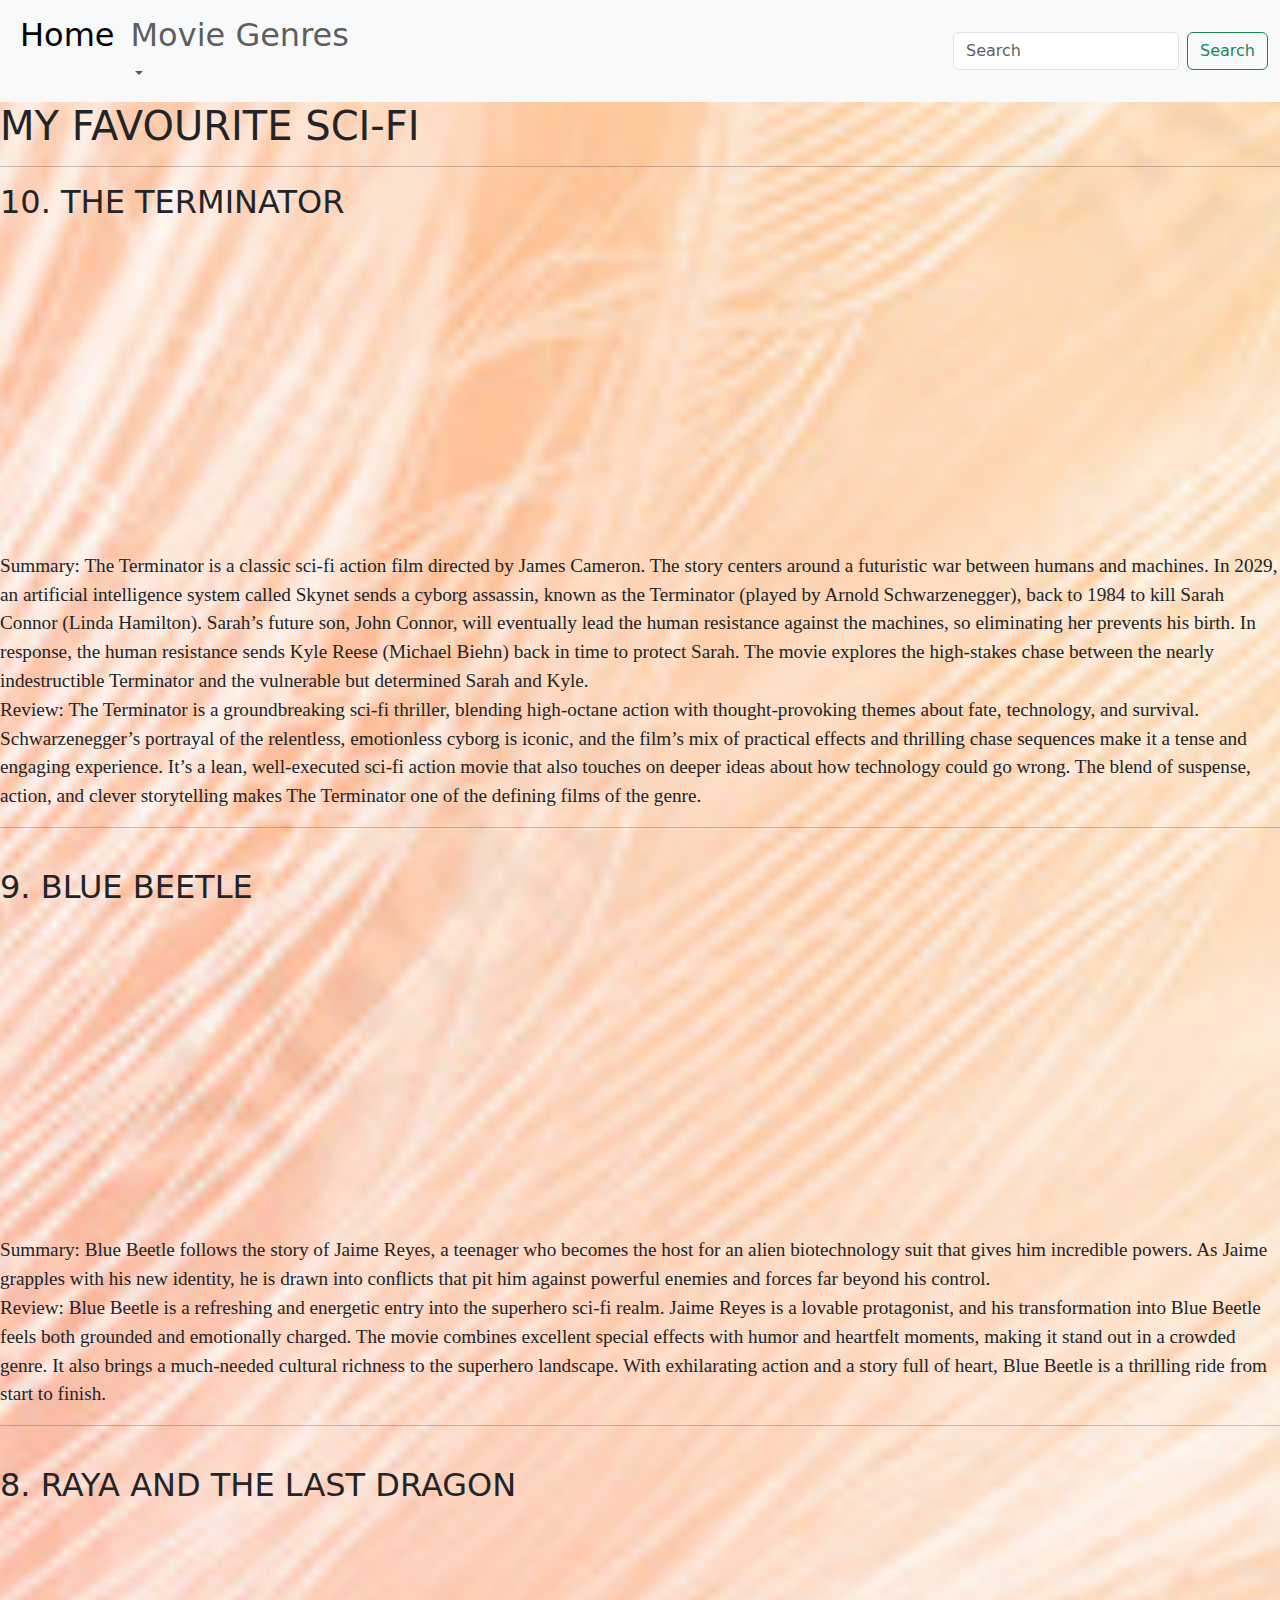
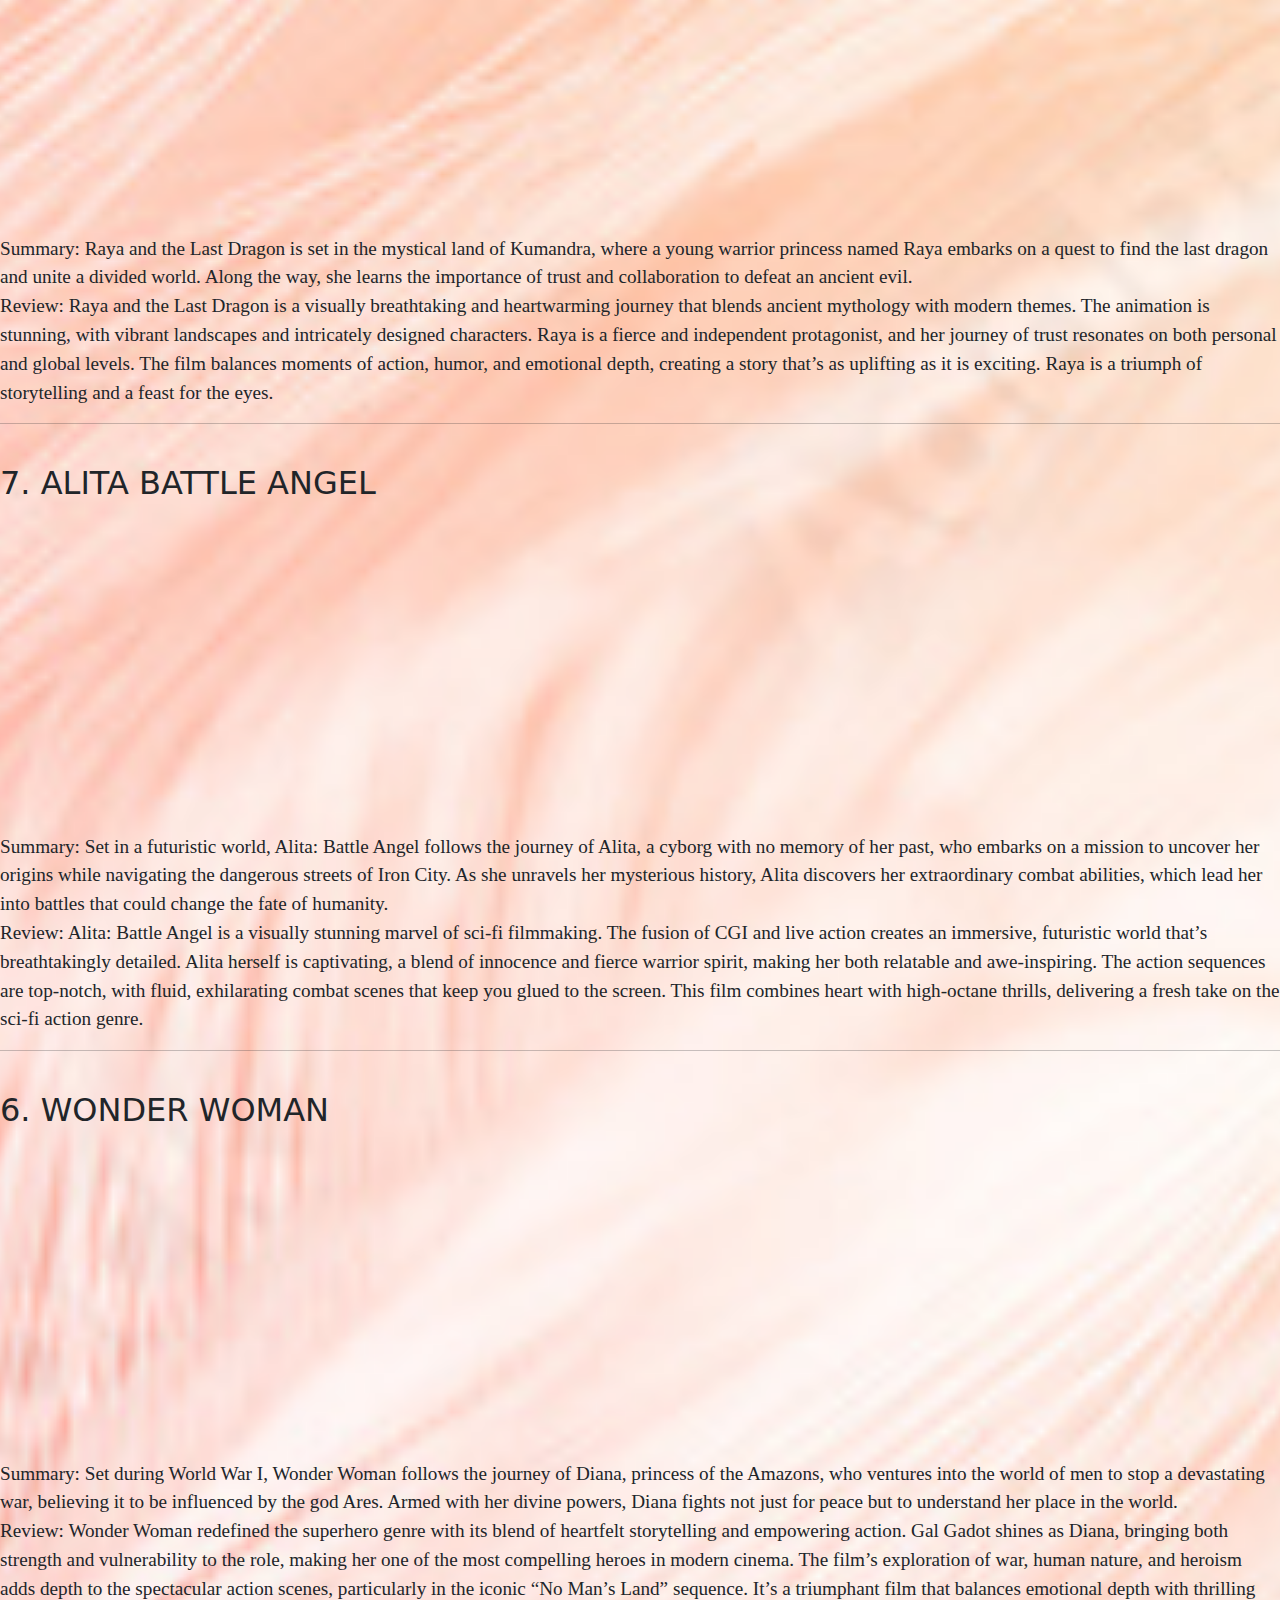
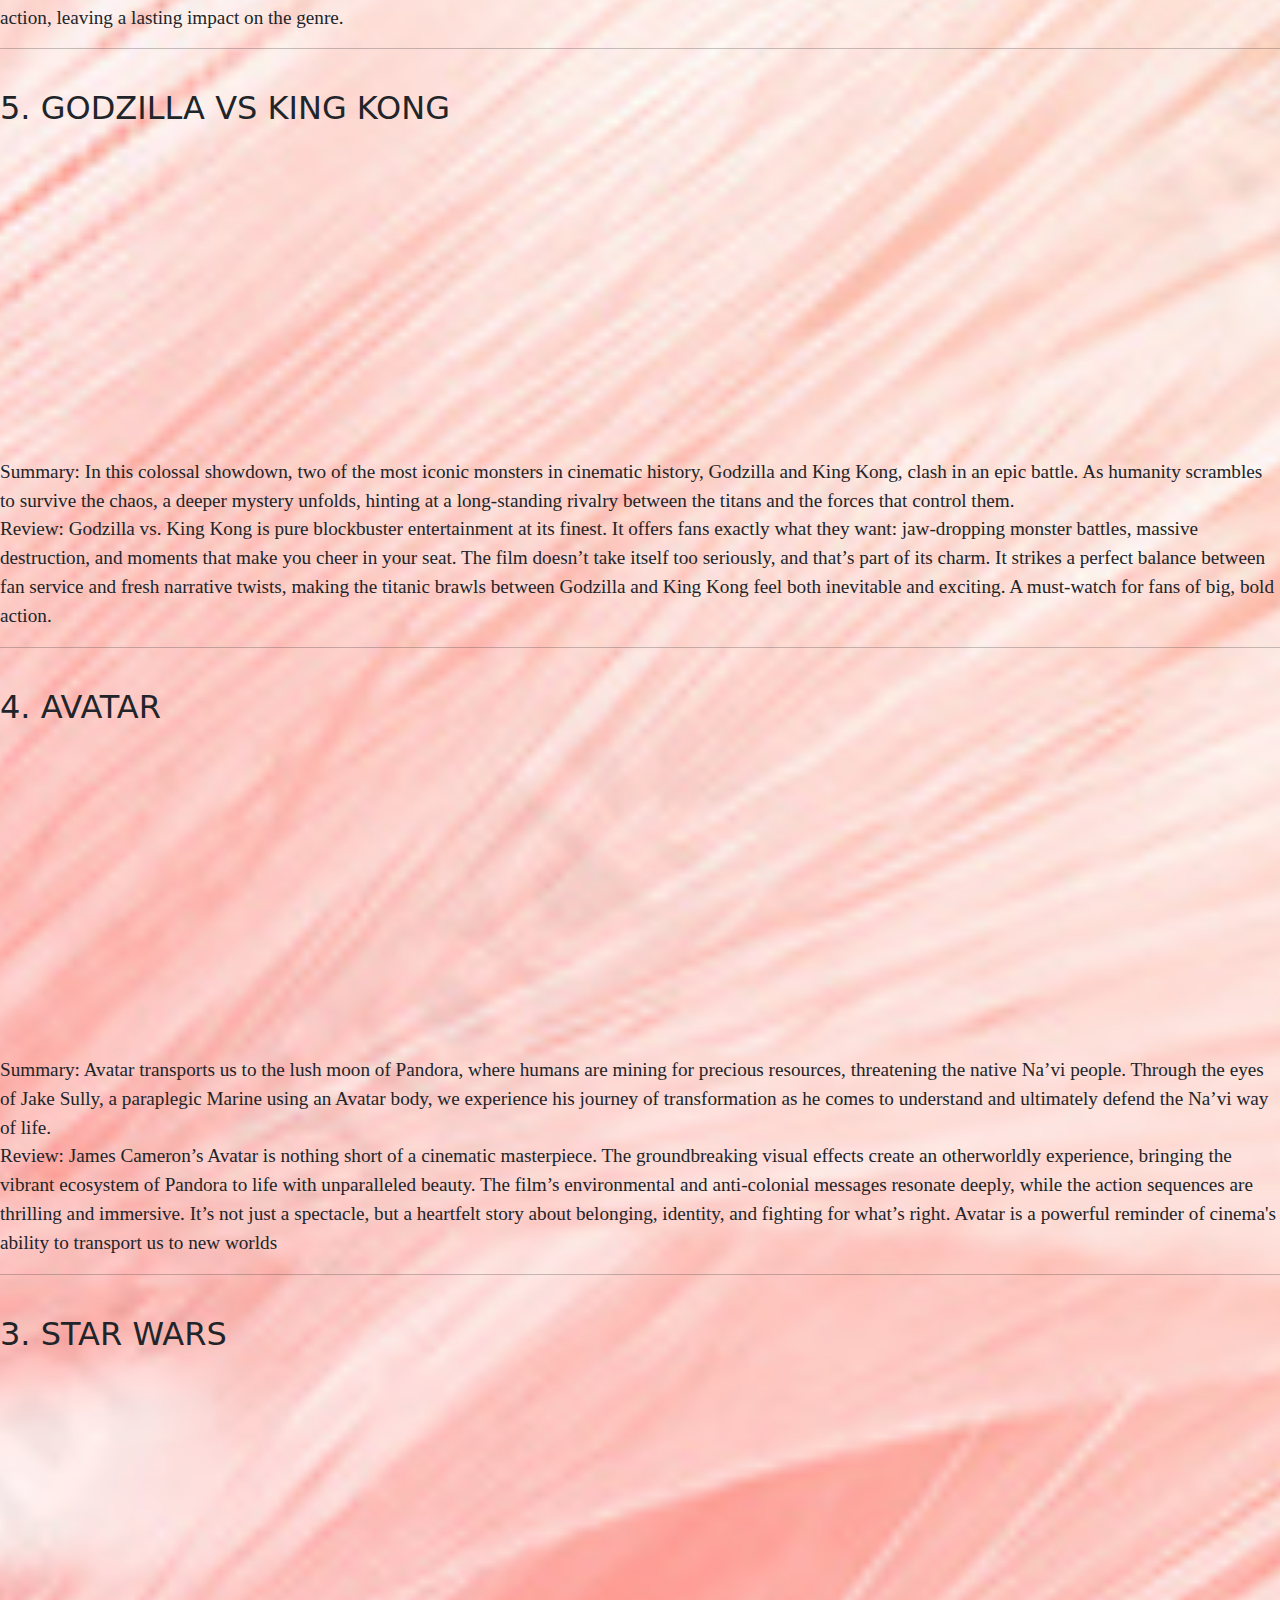
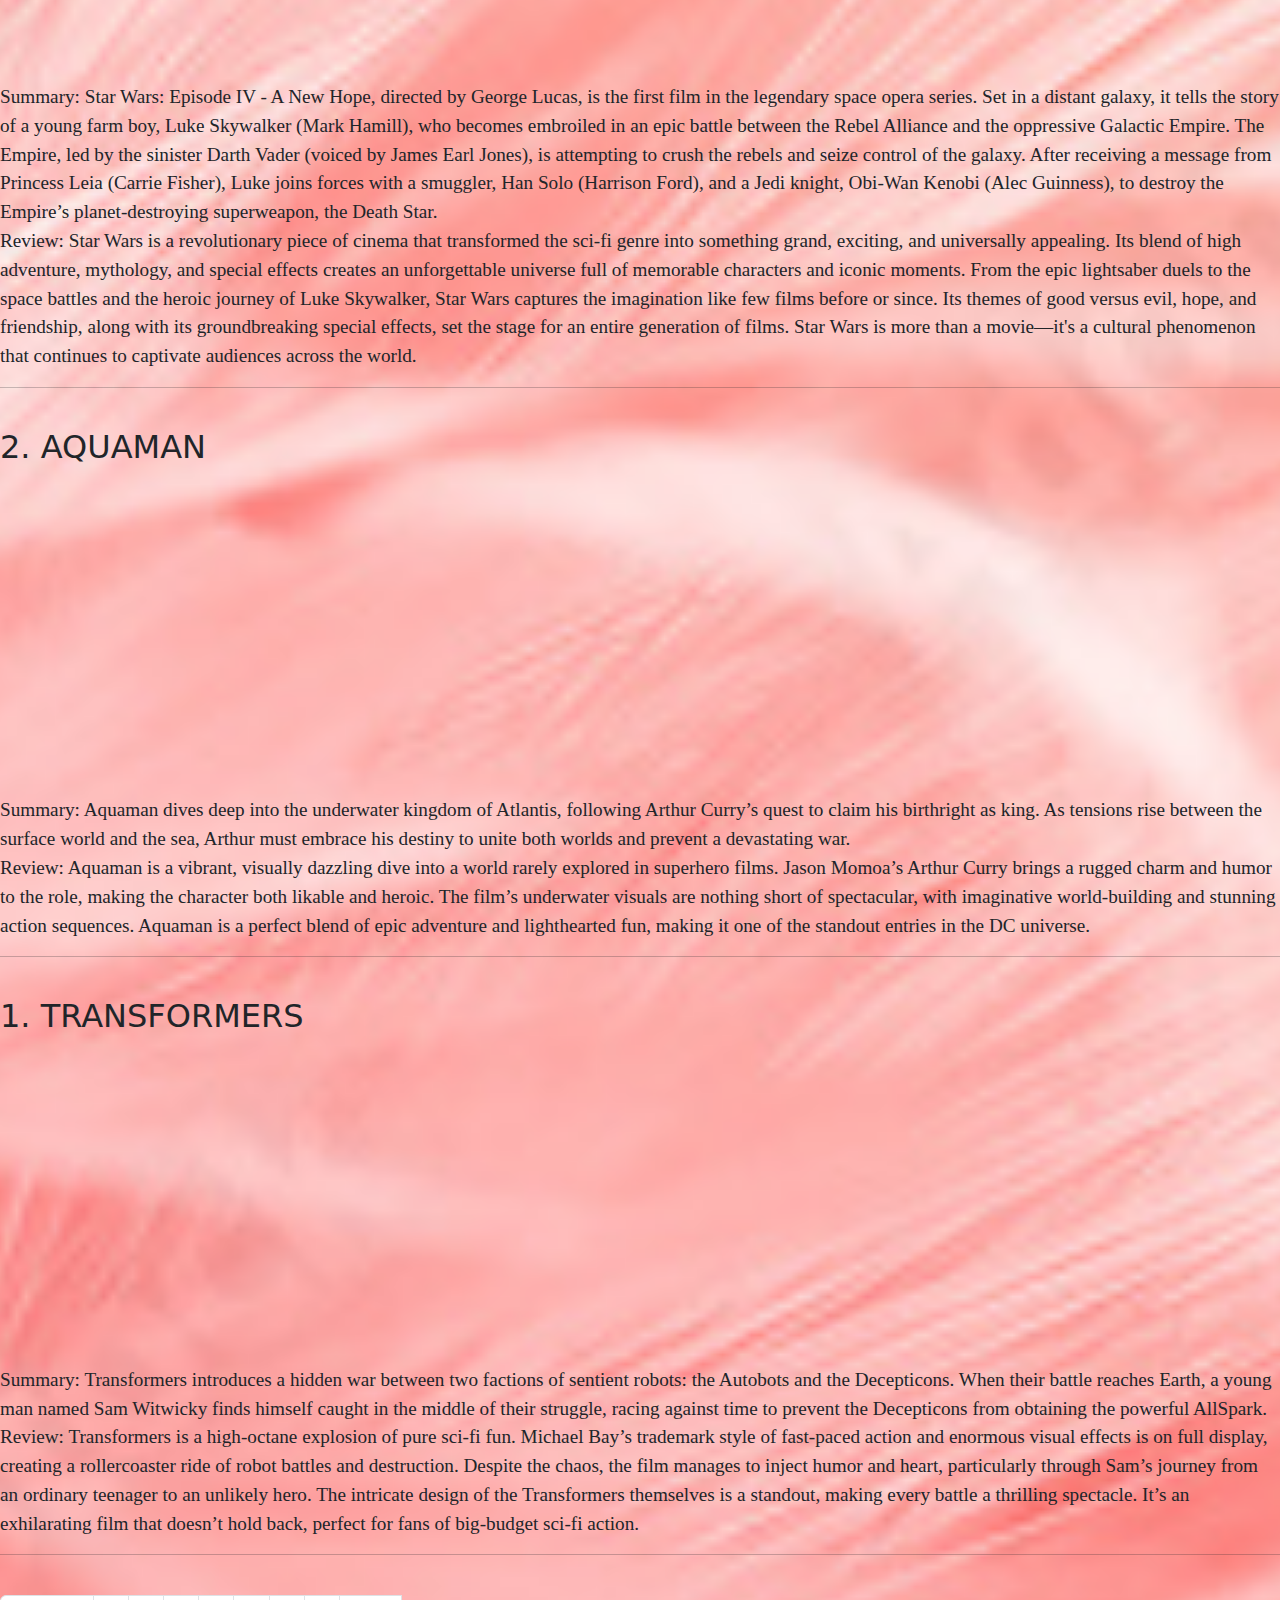
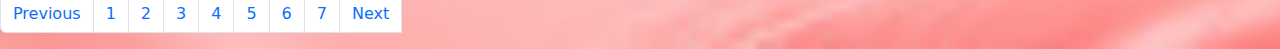
<file: page5.html>
<!DOCTYPE html>
<html lang="en">
<head>
    <meta charset="UTF-8">
    <meta name="viewport" content="width=device-width, initial-scale=1.0">

    <link rel="stylesheet" href="https://cdn.jsdelivr.net/npm/bootstrap@5.3.3/dist/css/bootstrap.min.css">

    <title>Document</title>
</head>
<body id="page5">
    <nav class="navbar navbar-expand-lg bg-body-tertiary">
        <div class="container-fluid">
          
        
          </button>
          <div class="collapse navbar-collapse" id="navbarSupportedContent">
            <ul class="navbar-nav me-auto mb-2 mb-lg-0">
              <li class="nav-item">
                <a class="nav-link active" aria-current="page" href="index.html"><h2>Home</h2></a>
              </li>
             <br>
              <li class="nav-item dropdown">
                <a class="nav-link dropdown-toggle" href="#" role="button" data-bs-toggle="dropdown" aria-expanded="false">
                 <h2 >Movie Genres</h2>
                </a>
                <ul class="dropdown-menu">
                  <li><a class="dropdown-item" href="page2.html">Comedy</a></li>
                  <li><a class="dropdown-item" href="page3.html">Thrillers</a></li>
                  <li><a class="dropdown-item" href="page4.html">Cartoon</a></li>
                  <li><a class="dropdown-item" href="page5.html">Sci-fi</a></li>
                  <li><a class="dropdown-item" href="page6.html">Series</a></li>
                  <li><a class="dropdown-item" href="page7.html">Romance</a></li>
                  <li><a class="dropdown-item" href="page8.html">End page</a></li>

                </ul>
              </li>
             
            </ul>
            <form class="d-flex" role="search">
              <input class="form-control me-2" type="search" placeholder="Search" aria-label="Search">
              <button class="btn btn-outline-success" type="submit">Search</button>
            </form>
          </div>
        </div>
      </nav>


      <h1>MY FAVOURITE SCI-FI</h1>
      <hr> 
      
    <dt><h2>10. THE TERMINATOR</h2></dt>
    <iframe width="560" height="315" src="https://www.youtube.com/embed/k64P4l2Wmeg?si=vy-bCR6JQefSXVP5" title="YouTube video player" frameborder="0" allow="accelerometer; autoplay; clipboard-write; encrypted-media; gyroscope; picture-in-picture; web-share" referrerpolicy="strict-origin-when-cross-origin" allowfullscreen></iframe>
    <dd>Summary:
        The Terminator is a classic sci-fi action film directed by James Cameron. The story centers around a futuristic war between humans and machines. In 2029, an artificial intelligence system called Skynet sends a cyborg assassin, known as the Terminator (played by Arnold Schwarzenegger), back to 1984 to kill Sarah Connor (Linda Hamilton). Sarah’s future son, John Connor, will eventually lead the human resistance against the machines, so eliminating her prevents his birth. In response, the human resistance sends Kyle Reese (Michael Biehn) back in time to protect Sarah. The movie explores the high-stakes chase between the nearly indestructible Terminator and the vulnerable but determined Sarah and Kyle.
        <br> Review:
        The Terminator is a groundbreaking sci-fi thriller, blending high-octane action with thought-provoking themes about fate, technology, and survival. Schwarzenegger’s portrayal of the relentless, emotionless cyborg is iconic, and the film’s mix of practical effects and thrilling chase sequences make it a tense and engaging experience. It’s a lean, well-executed sci-fi action movie that also touches on deeper ideas about how technology could go wrong. The blend of suspense, action, and clever storytelling makes The Terminator one of the defining films of the genre.</dd>
    <hr>
    <br>

    <dt><h2>9. BLUE BEETLE</h2></dt>
    <iframe width="560" height="315" src="https://www.youtube.com/embed/vS3_72Gb-bI?si=UXU6T5BN7PmGzyxp" title="YouTube video player" frameborder="0" allow="accelerometer; autoplay; clipboard-write; encrypted-media; gyroscope; picture-in-picture; web-share" referrerpolicy="strict-origin-when-cross-origin" allowfullscreen></iframe>
    <dd>Summary: Blue Beetle follows the story of Jaime Reyes, a teenager who becomes the host for an alien biotechnology suit that gives him incredible powers. As Jaime grapples with his new identity, he is drawn into conflicts that pit him against powerful enemies and forces far beyond his control.
        <br>Review: Blue Beetle is a refreshing and energetic entry into the superhero sci-fi realm. Jaime Reyes is a lovable protagonist, and his transformation into Blue Beetle feels both grounded and emotionally charged. The movie combines excellent special effects with humor and heartfelt moments, making it stand out in a crowded genre. It also brings a much-needed cultural richness to the superhero landscape. With exhilarating action and a story full of heart, Blue Beetle is a thrilling ride from start to finish.</dd>
    <hr>
    <br>

    <dt><h2>8. RAYA AND THE LAST DRAGON</h2></dt>
    <iframe width="560" height="315" src="https://www.youtube.com/embed/1VIZ89FEjYI?si=AHYGIAq7RHpwYLYY" title="YouTube video player" frameborder="0" allow="accelerometer; autoplay; clipboard-write; encrypted-media; gyroscope; picture-in-picture; web-share" referrerpolicy="strict-origin-when-cross-origin" allowfullscreen></iframe>
    <dd>Summary: Raya and the Last Dragon is set in the mystical land of Kumandra, where a young warrior princess named Raya embarks on a quest to find the last dragon and unite a divided world. Along the way, she learns the importance of trust and collaboration to defeat an ancient evil.
        <br> Review: Raya and the Last Dragon is a visually breathtaking and heartwarming journey that blends ancient mythology with modern themes. The animation is stunning, with vibrant landscapes and intricately designed characters. Raya is a fierce and independent protagonist, and her journey of trust resonates on both personal and global levels. The film balances moments of action, humor, and emotional depth, creating a story that’s as uplifting as it is exciting. Raya is a triumph of storytelling and a feast for the eyes.</dd>
    <hr>
    <br>

    <dt><h2>7. ALITA BATTLE ANGEL</h2></dt>
    <iframe width="560" height="315" src="https://www.youtube.com/embed/w7pYhpJaJW8?si=njmj898U6x-0mugH" title="YouTube video player" frameborder="0" allow="accelerometer; autoplay; clipboard-write; encrypted-media; gyroscope; picture-in-picture; web-share" referrerpolicy="strict-origin-when-cross-origin" allowfullscreen></iframe>
    <dd>Summary: Set in a futuristic world, Alita: Battle Angel follows the journey of Alita, a cyborg with no memory of her past, who embarks on a mission to uncover her origins while navigating the dangerous streets of Iron City. As she unravels her mysterious history, Alita discovers her extraordinary combat abilities, which lead her into battles that could change the fate of humanity.
        <br> Review: Alita:  Battle Angel is a visually stunning marvel of sci-fi filmmaking. The fusion of CGI and live action creates an immersive, futuristic world that’s breathtakingly detailed. Alita herself is captivating, a blend of innocence and fierce warrior spirit, making her both relatable and awe-inspiring. The action sequences are top-notch, with fluid, exhilarating combat scenes that keep you glued to the screen. This film combines heart with high-octane thrills, delivering a fresh take on the sci-fi action genre.</dd>
    <hr>
    <br>

    <dt><h2>6. WONDER WOMAN</h2></dt>
    <iframe width="560" height="315" src="https://www.youtube.com/embed/VSB4wGIdDwo?si=Vlj_gwInNipPOS52" title="YouTube video player" frameborder="0" allow="accelerometer; autoplay; clipboard-write; encrypted-media; gyroscope; picture-in-picture; web-share" referrerpolicy="strict-origin-when-cross-origin" allowfullscreen></iframe>
    <dd>Summary: Set during World War I, Wonder Woman follows the journey of Diana, princess of the Amazons, who ventures into the world of men to stop a devastating war, believing it to be influenced by the god Ares. Armed with her divine powers, Diana fights not just for peace but to understand her place in the world.
        <br>Review: Wonder Woman redefined the superhero genre with its blend of heartfelt storytelling and empowering action. Gal Gadot shines as Diana, bringing both strength and vulnerability to the role, making her one of the most compelling heroes in modern cinema. The film’s exploration of war, human nature, and heroism adds depth to the spectacular action scenes, particularly in the iconic “No Man’s Land” sequence. It’s a triumphant film that balances emotional depth with thrilling action, leaving a lasting impact on the genre.</dd>
    <hr>
    <br>

    <dt><h2>5. GODZILLA VS KING KONG</h2></dt>
    <iframe width="560" height="315" src="https://www.youtube.com/embed/odM92ap8_c0?si=b0O4VL1niOQNNnwN" title="YouTube video player" frameborder="0" allow="accelerometer; autoplay; clipboard-write; encrypted-media; gyroscope; picture-in-picture; web-share" referrerpolicy="strict-origin-when-cross-origin" allowfullscreen></iframe>
    <dd>Summary: In this colossal showdown, two of the most iconic monsters in cinematic history, Godzilla and King Kong, clash in an epic battle. As humanity scrambles to survive the chaos, a deeper mystery unfolds, hinting at a long-standing rivalry between the titans and the forces that control them.
        <br>Review: Godzilla vs. King Kong is pure blockbuster entertainment at its finest. It offers fans exactly what they want: jaw-dropping monster battles, massive destruction, and moments that make you cheer in your seat. The film doesn’t take itself too seriously, and that’s part of its charm. It strikes a perfect balance between fan service and fresh narrative twists, making the titanic brawls between Godzilla and King Kong feel both inevitable and exciting. A must-watch for fans of big, bold action.</dd>
    <hr>
    <br>

    <dt><h2>4. AVATAR</h2></dt>
    <iframe width="560" height="315" src="https://www.youtube.com/embed/5PSNL1qE6VY?si=8oICBsqDIEPSLzfS" title="YouTube video player" frameborder="0" allow="accelerometer; autoplay; clipboard-write; encrypted-media; gyroscope; picture-in-picture; web-share" referrerpolicy="strict-origin-when-ross-origin" allowfullscreen></iframe>
    <dd>Summary: Avatar transports us to the lush moon of Pandora, where humans are mining for precious resources, threatening the native Na’vi people. Through the eyes of Jake Sully, a paraplegic Marine using an Avatar body, we experience his journey of transformation as he comes to understand and ultimately defend the Na’vi way of life.
        <br>Review: James Cameron’s Avatar is nothing short of a cinematic masterpiece. The groundbreaking visual effects create an otherworldly experience, bringing the vibrant ecosystem of Pandora to life with unparalleled beauty. The film’s environmental and anti-colonial messages resonate deeply, while the action sequences are thrilling and immersive. It’s not just a spectacle, but a heartfelt story about belonging, identity, and fighting for what’s right. Avatar is a powerful reminder of cinema's ability to transport us to new worlds</dd>
    <hr>
    <br>

    <dt><h2>3. STAR WARS</h2></dt>
    <iframe width="560" height="315" src="https://www.youtube.com/embed/sGbxmsDFVnE?si=WuK_OcMjSuA4ltE1" title="YouTube video player" frameborder="0" allow="accelerometer; autoplay; clipboard-write; encrypted-media; gyroscope; picture-in-picture; web-share" referrerpolicy="strict-origin-when-cross-origin" allowfullscreen></iframe>
    <dd>Summary:
        Star Wars: Episode IV - A New Hope, directed by George Lucas, is the first film in the legendary space opera series. Set in a distant galaxy, it tells the story of a young farm boy, Luke Skywalker (Mark Hamill), who becomes embroiled in an epic battle between the Rebel Alliance and the oppressive Galactic Empire. The Empire, led by the sinister Darth Vader (voiced by James Earl Jones), is attempting to crush the rebels and seize control of the galaxy. After receiving a message from Princess Leia (Carrie Fisher), Luke joins forces with a smuggler, Han Solo (Harrison Ford), and a Jedi knight, Obi-Wan Kenobi (Alec Guinness), to destroy the Empire’s planet-destroying superweapon, the Death Star.
        <br>Review:
        Star Wars is a revolutionary piece of cinema that transformed the sci-fi genre into something grand, exciting, and universally appealing. Its blend of high adventure, mythology, and special effects creates an unforgettable universe full of memorable characters and iconic moments. From the epic lightsaber duels to the space battles and the heroic journey of Luke Skywalker, Star Wars captures the imagination like few films before or since. Its themes of good versus evil, hope, and friendship, along with its groundbreaking special effects, set the stage for an entire generation of films. Star Wars is more than a movie—it's a cultural phenomenon that continues to captivate audiences across the world.</dd>
    <hr>
    <br>

    <dt><h2>2. AQUAMAN</h2></dt>
    <iframe width="560" height="315" src="https://www.youtube.com/embed/WDkg3h8PCVU?si=LOL5E3-7gTVsSCnC" title="YouTube video player" frameborder="0" allow="accelerometer; autoplay; clipboard-write; encrypted-media; gyroscope; picture-in-picture; web-share" referrerpolicy="strict-origin-when-cross-origin" allowfullscreen></iframe>
    <dd>Summary: Aquaman dives deep into the underwater kingdom of Atlantis, following Arthur Curry’s quest to claim his birthright as king. As tensions rise between the surface world and the sea, Arthur must embrace his destiny to unite both worlds and prevent a devastating war.
        <br> Review: Aquaman is a vibrant, visually dazzling dive into a world rarely explored in superhero films. Jason Momoa’s Arthur Curry brings a rugged charm and humor to the role, making the character both likable and heroic. The film’s underwater visuals are nothing short of spectacular, with imaginative world-building and stunning action sequences. Aquaman is a perfect blend of epic adventure and lighthearted fun, making it one of the standout entries in the DC universe.</dd>
    <hr>
    <br>

    <dt><h2>1. TRANSFORMERS</h2></dt>
    <iframe width="560" height="315" src="https://www.youtube.com/embed/6Vtf0MszgP8?si=Q_wR6-ROiMpEa27m" title="YouTube video player" frameborder="0" allow="accelerometer; autoplay; clipboard-write; encrypted-media; gyroscope; picture-in-picture; web-share" referrerpolicy="strict-origin-when-cross-origin" allowfullscreen></iframe>
    <dd>Summary: Transformers introduces a hidden war between two factions of sentient robots: the Autobots and the Decepticons. When their battle reaches Earth, a young man named Sam Witwicky finds himself caught in the middle of their struggle, racing against time to prevent the Decepticons from obtaining the powerful AllSpark.
        <br>Review: Transformers is a high-octane explosion of pure sci-fi fun. Michael Bay’s trademark style of fast-paced action and enormous visual effects is on full display, creating a rollercoaster ride of robot battles and destruction. Despite the chaos, the film manages to inject humor and heart, particularly through Sam’s journey from an ordinary teenager to an unlikely hero. The intricate design of the Transformers themselves is a standout, making every battle a thrilling spectacle. It’s an exhilarating film that doesn’t hold back, perfect for fans of big-budget sci-fi action.</dd>
    <hr>
    <br>

    <nav aria-label="Page navigation example">
        <ul class="pagination">
          <li class="page-item"><a class="page-link" href="page4.html">Previous</a></li>
          <li class="page-item"><a class="page-link" href="page2.html">1</a></li>
          <li class="page-item"><a class="page-link" href="page3.html">2</a></li>
          <li class="page-item"><a class="page-link" href="page4.html">3</a></li>
          <li class="page-item"><a class="page-link" href="page5.html">4</a></li>
          <li class="page-item"><a class="page-link" href="page6.html">5</a></li>
          <li class="page-item"><a class="page-link" href="page7.html">6</a></li>
          <li class="page-item"><a class="page-link" href="page8.html">7</a></li>
          <li class="page-item"><a class="page-link" href="page6.html">Next</a></li>
        <link rel="stylesheet" href="style.css">
        <script src="https://cdn.jsdelivr.net/npm/bootstrap@5.3.3/dist/js/bootstrap.bundle.min.js"></script>

</body>
</html>
</file>
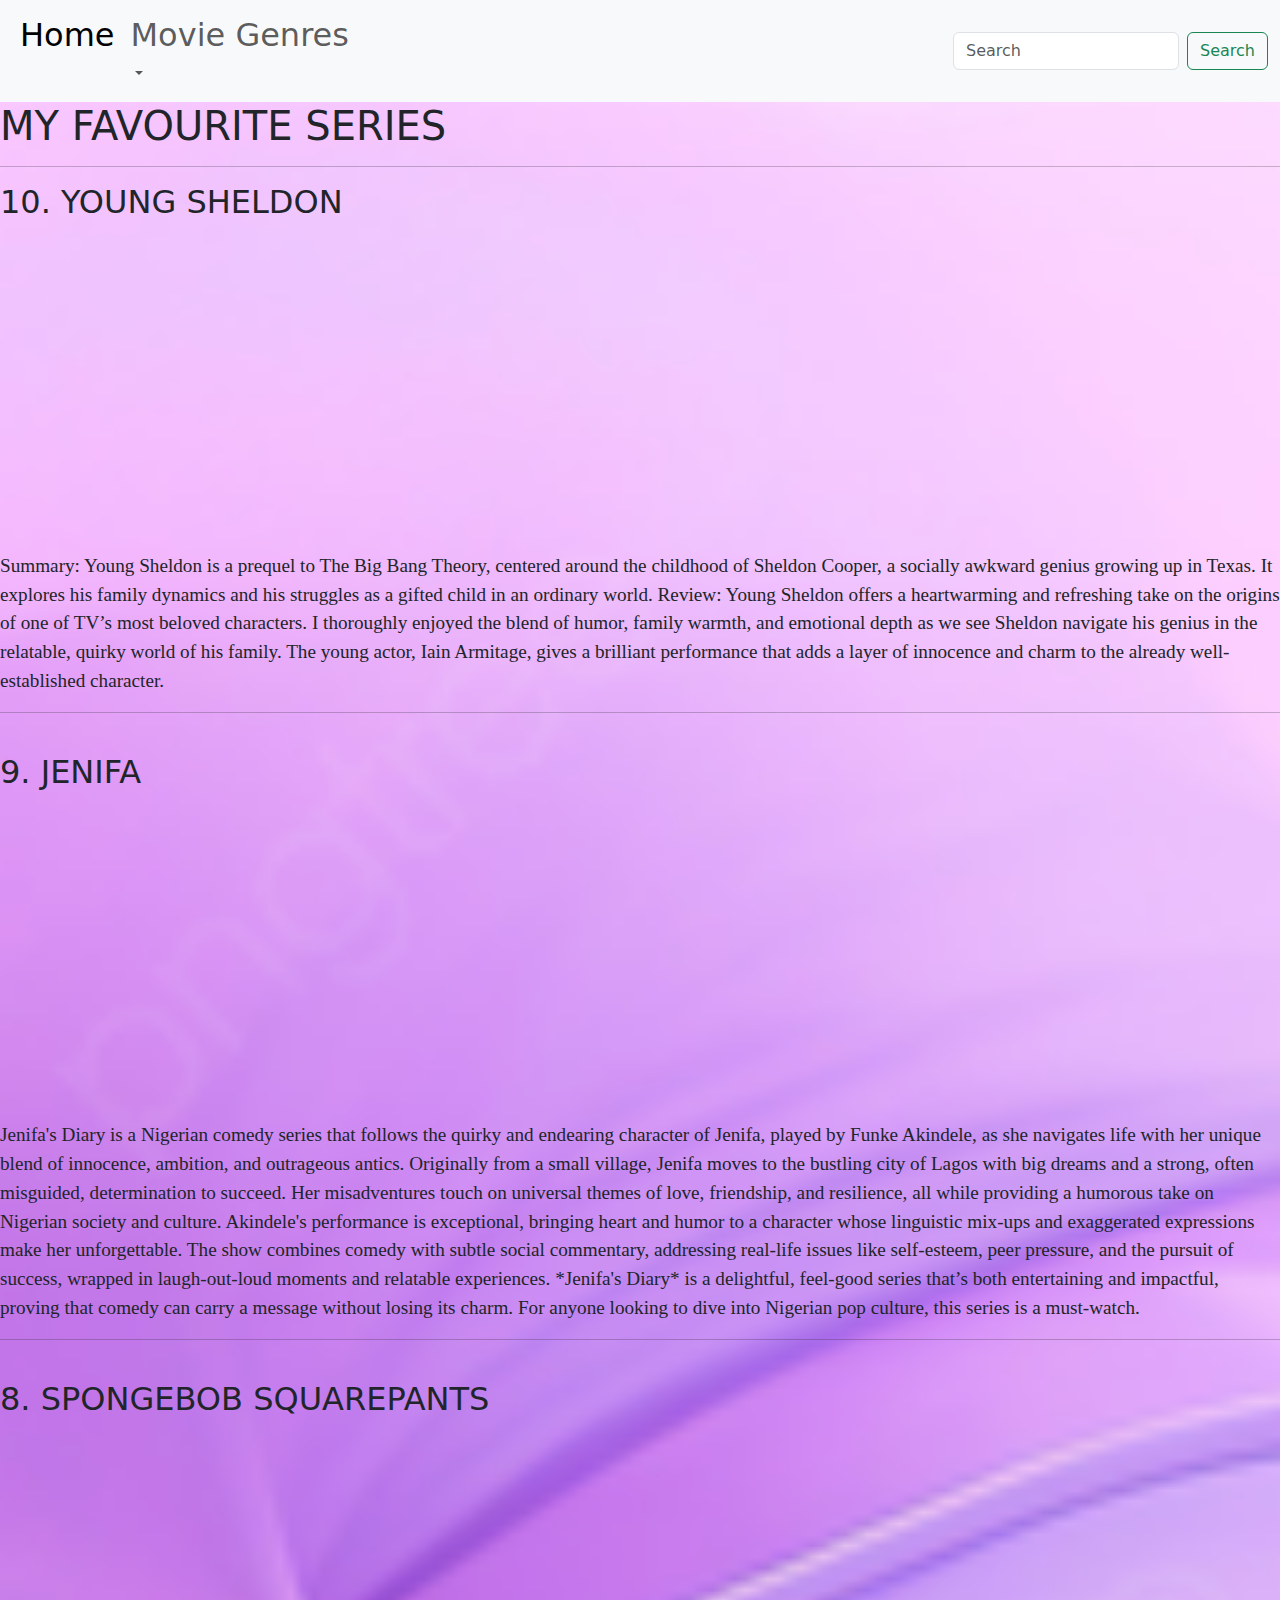
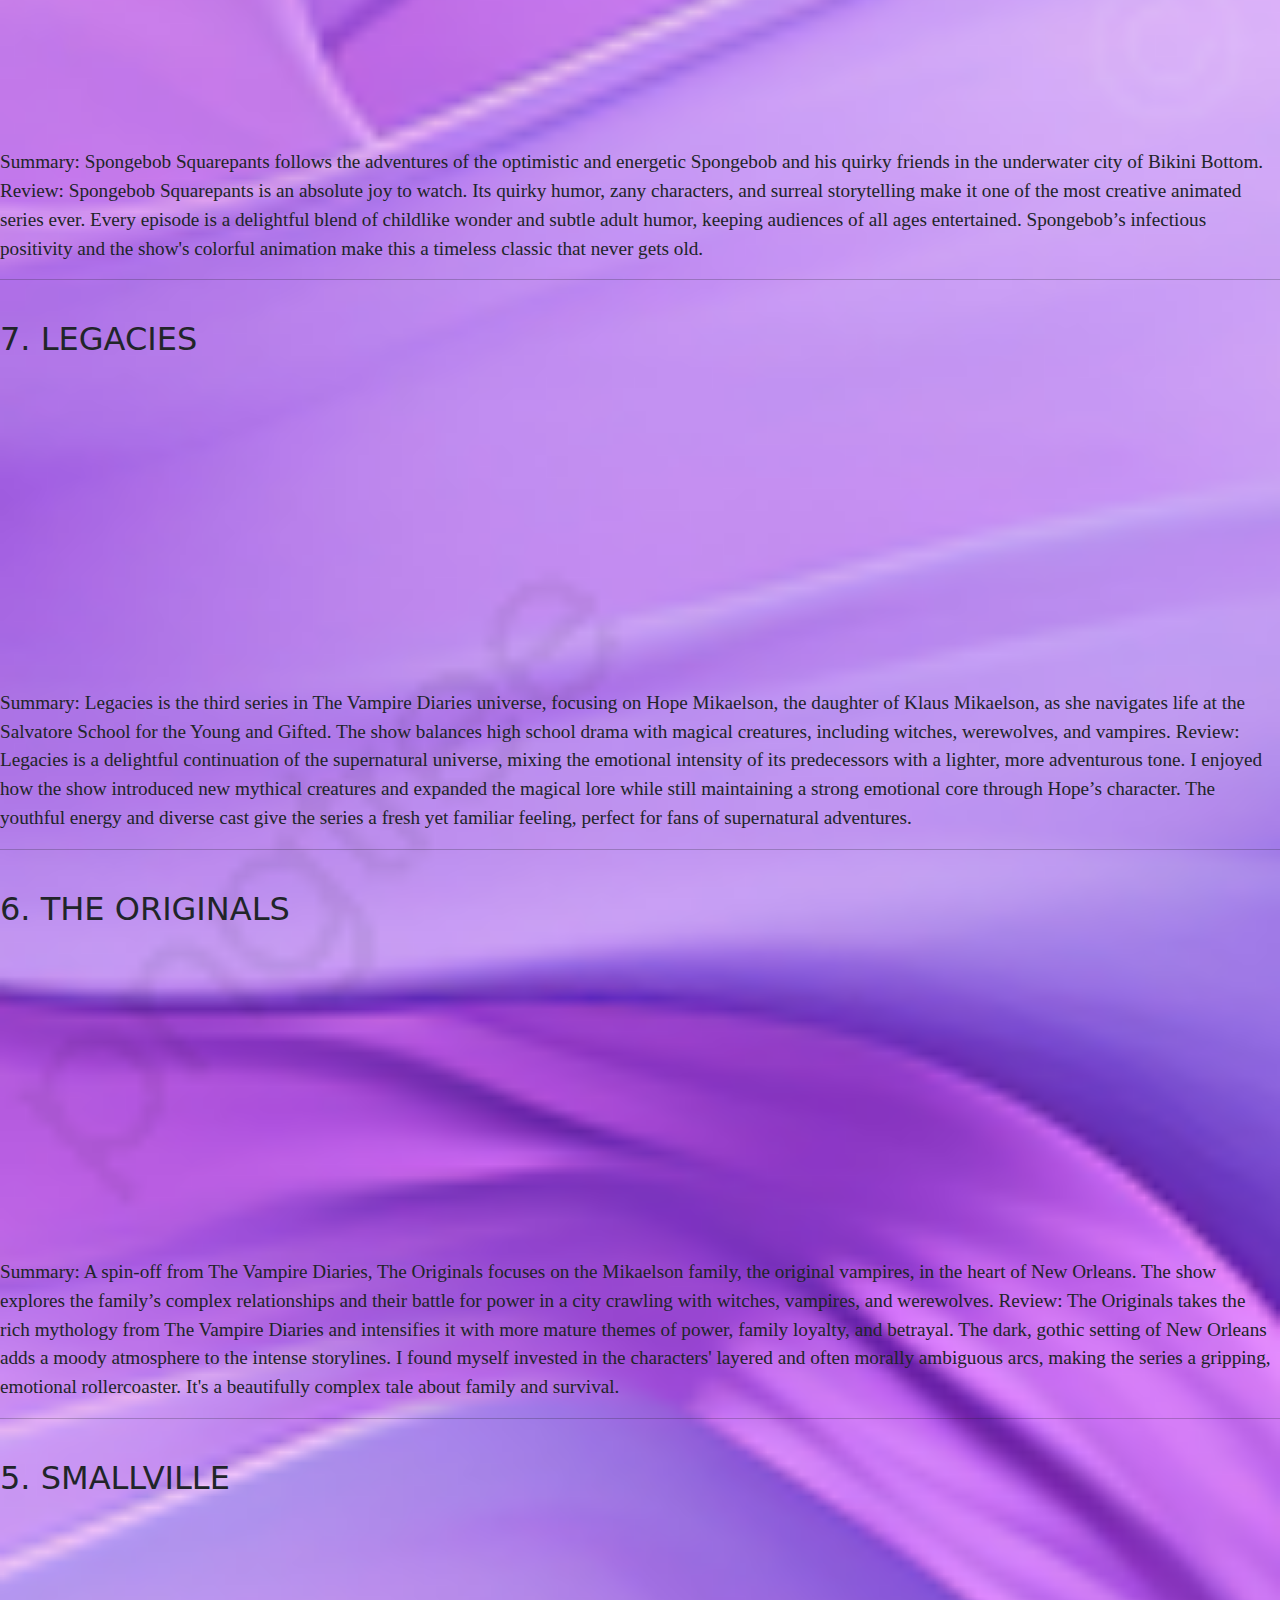
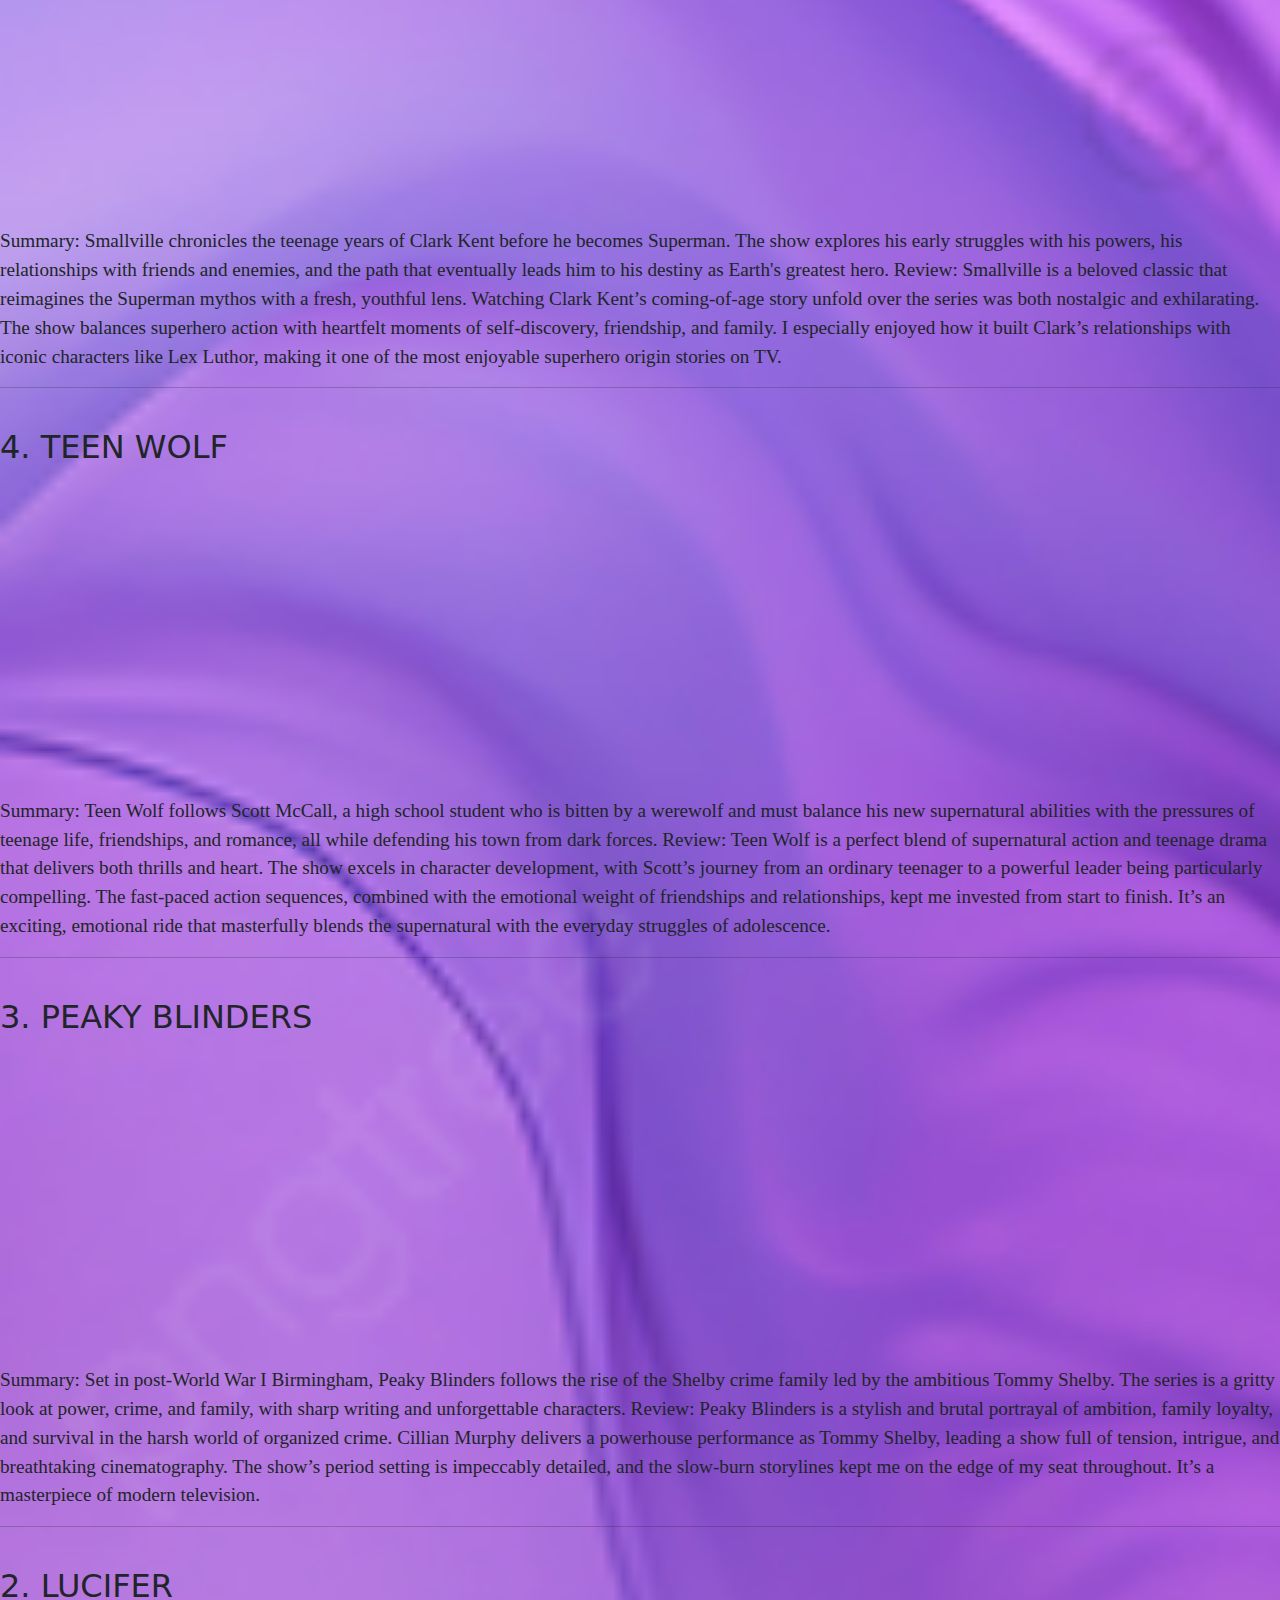
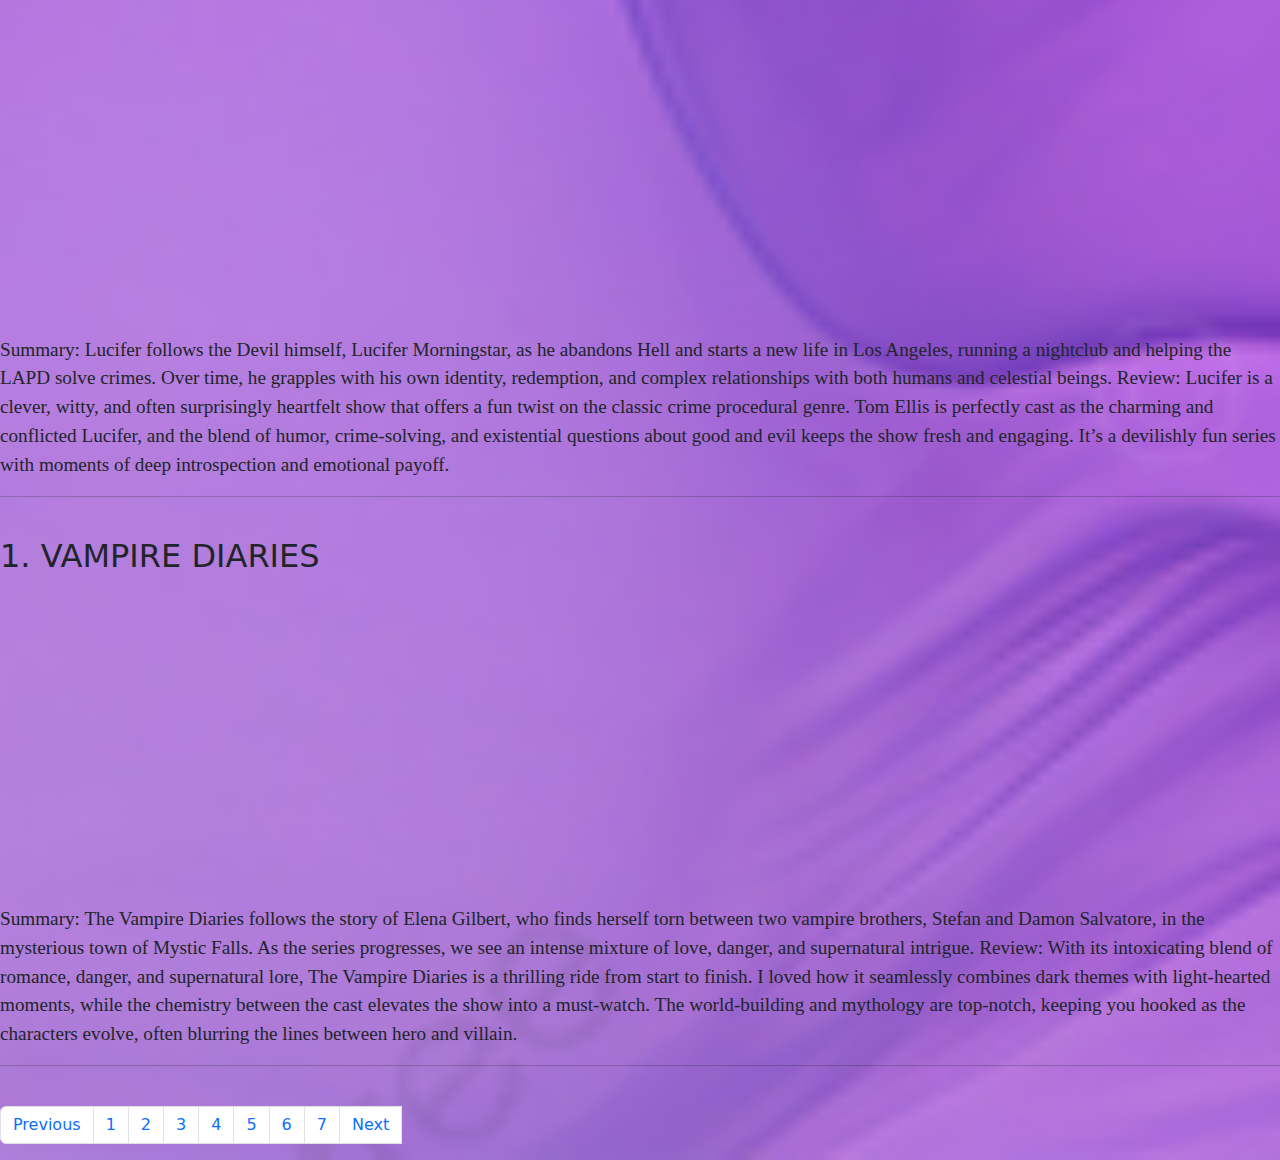
<file: page6.html>
<!DOCTYPE html>
<html lang="en">
<head>
    <meta charset="UTF-8">
    <meta name="viewport" content="width=device-width, initial-scale=1.0">

    <link rel="stylesheet" href="https://cdn.jsdelivr.net/npm/bootstrap@5.3.3/dist/css/bootstrap.min.css">

    <title>Document</title>
 
</head>
<body id="page6">
    <nav class="navbar navbar-expand-lg bg-body-tertiary">
        <div class="container-fluid">
          
        
          </button>
          <div class="collapse navbar-collapse" id="navbarSupportedContent">
            <ul class="navbar-nav me-auto mb-2 mb-lg-0">
              <li class="nav-item">
                <a class="nav-link active" aria-current="page" href="index.html"><h2>Home</h2></a>
              </li>
             <br>
              <li class="nav-item dropdown">
                <a class="nav-link dropdown-toggle" href="#" role="button" data-bs-toggle="dropdown" aria-expanded="false">
                 <h2 >Movie Genres</h2>
                </a>
                <ul class="dropdown-menu">
                  <li><a class="dropdown-item" href="page2.html">Comedy</a></li>
                  <li><a class="dropdown-item" href="page3.html">Thrillers</a></li>
                  <li><a class="dropdown-item" href="page4.html">Cartoon</a></li>
                  <li><a class="dropdown-item" href="page5.html">Sci-fi</a></li>
                  <li><a class="dropdown-item" href="page6.html">Series</a></li>
                  <li><a class="dropdown-item" href="page7.html">Romance</a></li>
                  <li><a class="dropdown-item" href="page8.html">End page</a></li>

                </ul>
              </li>
             
            </ul>
            <form class="d-flex" role="search">
              <input class="form-control me-2" type="search" placeholder="Search" aria-label="Search">
              <button class="btn btn-outline-success" type="submit">Search</button>
            </form>
          </div>
        </div>
      </nav>


      <h1>MY FAVOURITE SERIES</h1>
      <hr>

    <dt><h2>10. YOUNG SHELDON</h2></dt>
    <iframe width="560" height="315" src="https://www.youtube.com/embed/lhmKCkZusMo?si=k5wVFrTMHel4WG5p" title="YouTube video player" frameborder="0" allow="accelerometer; autoplay; clipboard-write; encrypted-media; gyroscope; picture-in-picture; web-share" referrerpolicy="strict-origin-when-cross-origin" allowfullscreen></iframe>
    <dd>Summary: Young Sheldon is a prequel to The Big Bang Theory, centered around the childhood of Sheldon Cooper, a socially awkward genius growing up in Texas. It explores his family dynamics and his struggles as a gifted child in an ordinary world.

        Review: Young Sheldon offers a heartwarming and refreshing take on the origins of one of TV’s most beloved characters. I thoroughly enjoyed the blend of humor, family warmth, and emotional depth as we see Sheldon navigate his genius in the relatable, quirky world of his family. The young actor, Iain Armitage, gives a brilliant performance that adds a layer of innocence and charm to the already well-established character.</dd>
    <hr>
    <br>

    <dt><h2>9. JENIFA</h2></dt>
    <iframe width="560" height="315" src="https://www.youtube.com/embed/xBPCBe1Q1MU?si=DcE4qfTNgDoTKNTj" title="YouTube video player" frameborder="0" allow="accelerometer; autoplay; clipboard-write; encrypted-media; gyroscope; picture-in-picture; web-share" referrerpolicy="strict-origin-when-cross-origin" allowfullscreen></iframe>
    <dd>
      Jenifa's Diary is a Nigerian comedy series that follows the quirky and endearing character of Jenifa, played by Funke Akindele, as she navigates life with her unique blend of innocence, ambition, and outrageous antics. Originally from a small village, Jenifa moves to the bustling city of Lagos with big dreams and a strong, often misguided, determination to succeed. Her misadventures touch on universal themes of love, friendship, and resilience, all while providing a humorous take on Nigerian society and culture. Akindele's performance is exceptional, bringing heart and humor to a character whose linguistic mix-ups and exaggerated expressions make her unforgettable. The show combines comedy with subtle social commentary, addressing real-life issues like self-esteem, peer pressure, and the pursuit of success, wrapped in laugh-out-loud moments and relatable experiences. *Jenifa's Diary* is a delightful, feel-good series that’s both entertaining and impactful, proving that comedy can carry a message without losing its charm. For anyone looking to dive into Nigerian pop culture, this series is a must-watch.
    </dd>
    <hr>
    <br>  
    
    <dt><h2>8. SPONGEBOB SQUAREPANTS</h2></dt>
    <iframe width="560" height="315" src="https://www.youtube.com/embed/fSeX_9zK2C8?si=vxZU5IXP9beLXNww" title="YouTube video player" frameborder="0" allow="accelerometer; autoplay; clipboard-write; encrypted-media; gyroscope; picture-in-picture; web-share" referrerpolicy="strict-origin-when-cross-origin" allowfullscreen></iframe>
    <dd>
      Summary: Spongebob Squarepants follows the adventures of the optimistic and energetic Spongebob and his quirky friends in the underwater city of Bikini Bottom.

      <br> Review: Spongebob Squarepants is an absolute joy to watch. Its quirky humor, zany characters, and surreal storytelling make it one of the most creative animated series ever. Every episode is a delightful blend of childlike wonder and subtle adult humor, keeping audiences of all ages entertained. Spongebob’s infectious positivity and the show's colorful animation make this a timeless classic that never gets old.
    </dd>
    <hr>
    <br>

    <dt><h2>7. LEGACIES</h2></dt>
    <iframe width="560" height="315" src="https://www.youtube.com/embed/xHHM5VTATJo?si=CLghV_M4Oq_P8mYR" title="YouTube video player" frameborder="0" allow="accelerometer; autoplay; clipboard-write; encrypted-media; gyroscope; picture-in-picture; web-share" referrerpolicy="strict-origin-when-cross-origin" allowfullscreen></iframe>
    <dd>Summary: Legacies is the third series in The Vampire Diaries universe, focusing on Hope Mikaelson, the daughter of Klaus Mikaelson, as she navigates life at the Salvatore School for the Young and Gifted. The show balances high school drama with magical creatures, including witches, werewolves, and vampires.

        Review: Legacies is a delightful continuation of the supernatural universe, mixing the emotional intensity of its predecessors with a lighter, more adventurous tone. I enjoyed how the show introduced new mythical creatures and expanded the magical lore while still maintaining a strong emotional core through Hope’s character. The youthful energy and diverse cast give the series a fresh yet familiar feeling, perfect for fans of supernatural adventures.
        
        </dd>
    <hr>
    <br>

    <dt><h2>6. THE ORIGINALS</h2></dt>
    <iframe width="560" height="315" src="https://www.youtube.com/embed/GXrDYboUnnw?si=fxZjfSJT_ax0SQac" title="YouTube video player" frameborder="0" allow="accelerometer; autoplay; clipboard-write; encrypted-media; gyroscope; picture-in-picture; web-share" referrerpolicy="strict-origin-when-cross-origin" allowfullscreen></iframe>
    <dd>Summary: A spin-off from The Vampire Diaries, The Originals focuses on the Mikaelson family, the original vampires, in the heart of New Orleans. The show explores the family’s complex relationships and their battle for power in a city crawling with witches, vampires, and werewolves.

        Review: The Originals takes the rich mythology from The Vampire Diaries and intensifies it with more mature themes of power, family loyalty, and betrayal. The dark, gothic setting of New Orleans adds a moody atmosphere to the intense storylines. I found myself invested in the characters' layered and often morally ambiguous arcs, making the series a gripping, emotional rollercoaster. It's a beautifully complex tale about family and survival.
        
        </dd>
    <hr>
    <br>

    <dt><h2>5. SMALLVILLE</h2></dt>
    <iframe width="560" height="315" src="https://www.youtube.com/embed/70Y32si4yb8?si=GZNk-Yjw__y3VkJj" title="YouTube video player" frameborder="0" allow="accelerometer; autoplay; clipboard-write; encrypted-media; gyroscope; picture-in-picture; web-share" referrerpolicy="strict-origin-when-cross-origin" allowfullscreen></iframe>
    <dd>Summary: Smallville chronicles the teenage years of Clark Kent before he becomes Superman. The show explores his early struggles with his powers, his relationships with friends and enemies, and the path that eventually leads him to his destiny as Earth's greatest hero.

        Review: Smallville is a beloved classic that reimagines the Superman mythos with a fresh, youthful lens. Watching Clark Kent’s coming-of-age story unfold over the series was both nostalgic and exhilarating. The show balances superhero action with heartfelt moments of self-discovery, friendship, and family. I especially enjoyed how it built Clark’s relationships with iconic characters like Lex Luthor, making it one of the most enjoyable superhero origin stories on TV.</dd>
    <hr>
    <br>

    <dt><h2>4. TEEN WOLF</h2></dt>
    <iframe width="560" height="315" src="https://www.youtube.com/embed/BmHM5eUp9w4?si=ivRuNNbJJU5fHJsD" title="YouTube video player" frameborder="0" allow="accelerometer; autoplay; clipboard-write; encrypted-media; gyroscope; picture-in-picture; web-share" referrerpolicy="strict-origin-when-cross-origin" allowfullscreen></iframe>
    <dd>Summary: Teen Wolf follows Scott McCall, a high school student who is bitten by a werewolf and must balance his new supernatural abilities with the pressures of teenage life, friendships, and romance, all while defending his town from dark forces.

        Review: Teen Wolf is a perfect blend of supernatural action and teenage drama that delivers both thrills and heart. The show excels in character development, with Scott’s journey from an ordinary teenager to a powerful leader being particularly compelling. The fast-paced action sequences, combined with the emotional weight of friendships and relationships, kept me invested from start to finish. It’s an exciting, emotional ride that masterfully blends the supernatural with the everyday struggles of adolescence.</dd>
    <hr>
    <br>

    <dt><h2>3. PEAKY BLINDERS</h2></dt>
    <iframe width="560" height="315" src="https://www.youtube.com/embed/X3PGOaEfCmQ?si=GLtMnqmfjCp2QMjB" title="YouTube video player" frameborder="0" allow="accelerometer; autoplay; clipboard-write; encrypted-media; gyroscope; picture-in-picture; web-share" referrerpolicy="strict-origin-when-cross-origin" allowfullscreen></iframe>
    <dd>Summary: Set in post-World War I Birmingham, Peaky Blinders follows the rise of the Shelby crime family led by the ambitious Tommy Shelby. The series is a gritty look at power, crime, and family, with sharp writing and unforgettable characters.

        Review: Peaky Blinders is a stylish and brutal portrayal of ambition, family loyalty, and survival in the harsh world of organized crime. Cillian Murphy delivers a powerhouse performance as Tommy Shelby, leading a show full of tension, intrigue, and breathtaking cinematography. The show’s period setting is impeccably detailed, and the slow-burn storylines kept me on the edge of my seat throughout. It’s a masterpiece of modern television.</dd>
    <hr>
    <br>

    <dt><h2>2. LUCIFER</h2></dt>
    <iframe width="560" height="315" src="https://www.youtube.com/embed/X4bF_quwNtw?si=Uu0dsB7O4-D7RvOO" title="YouTube video player" frameborder="0" allow="accelerometer; autoplay; clipboard-write; encrypted-media; gyroscope; picture-in-picture; web-share" referrerpolicy="strict-origin-when-cross-origin" allowfullscreen></iframe>
    <dd>Summary: Lucifer follows the Devil himself, Lucifer Morningstar, as he abandons Hell and starts a new life in Los Angeles, running a nightclub and helping the LAPD solve crimes. Over time, he grapples with his own identity, redemption, and complex relationships with both humans and celestial beings.

        Review: Lucifer is a clever, witty, and often surprisingly heartfelt show that offers a fun twist on the classic crime procedural genre. Tom Ellis is perfectly cast as the charming and conflicted Lucifer, and the blend of humor, crime-solving, and existential questions about good and evil keeps the show fresh and engaging. It’s a devilishly fun series with moments of deep introspection and emotional payoff.</dd>
    <hr>
    <br>

    <dt><h2>1. VAMPIRE DIARIES</h2></dt>
    <iframe width="560" height="315" src="https://www.youtube.com/embed/BmVmhjjkN4E?si=MD8y9H_0krpgz0ZH" title="YouTube video player" frameborder="0" allow="accelerometer; autoplay; clipboard-write; encrypted-media; gyroscope; picture-in-picture; web-share" referrerpolicy="strict-origin-when-cross-origin" allowfullscreen></iframe>
    <dd>Summary: The Vampire Diaries follows the story of Elena Gilbert, who finds herself torn between two vampire brothers, Stefan and Damon Salvatore, in the mysterious town of Mystic Falls. As the series progresses, we see an intense mixture of love, danger, and supernatural intrigue.

        Review: With its intoxicating blend of romance, danger, and supernatural lore, The Vampire Diaries is a thrilling ride from start to finish. I loved how it seamlessly combines dark themes with light-hearted moments, while the chemistry between the cast elevates the show into a must-watch. The world-building and mythology are top-notch, keeping you hooked as the characters evolve, often blurring the lines between hero and villain.</dd>
    <hr>
    <br>

    <nav aria-label="Page navigation example">
        <ul class="pagination">
          <li class="page-item"><a class="page-link" href="page5.html">Previous</a></li>
          <li class="page-item"><a class="page-link" href="page2.html">1</a></li>
          <li class="page-item"><a class="page-link" href="page3.html">2</a></li>
          <li class="page-item"><a class="page-link" href="page4.html">3</a></li>
          <li class="page-item"><a class="page-link" href="page5.html">4</a></li>
          <li class="page-item"><a class="page-link" href="page6.html">5</a></li>
          <li class="page-item"><a class="page-link" href="page7.html">6</a></li>
          <li class="page-item"><a class="page-link" href="page8.html">7</a></li>
          <li class="page-item"><a class="page-link" href="page7.html">Next</a></li>
        <link rel="stylesheet" href="style.css"> 
        <script src="https://cdn.jsdelivr.net/npm/bootstrap@5.3.3/dist/js/bootstrap.bundle.min.js"></script>

</body>
</html>
</file>
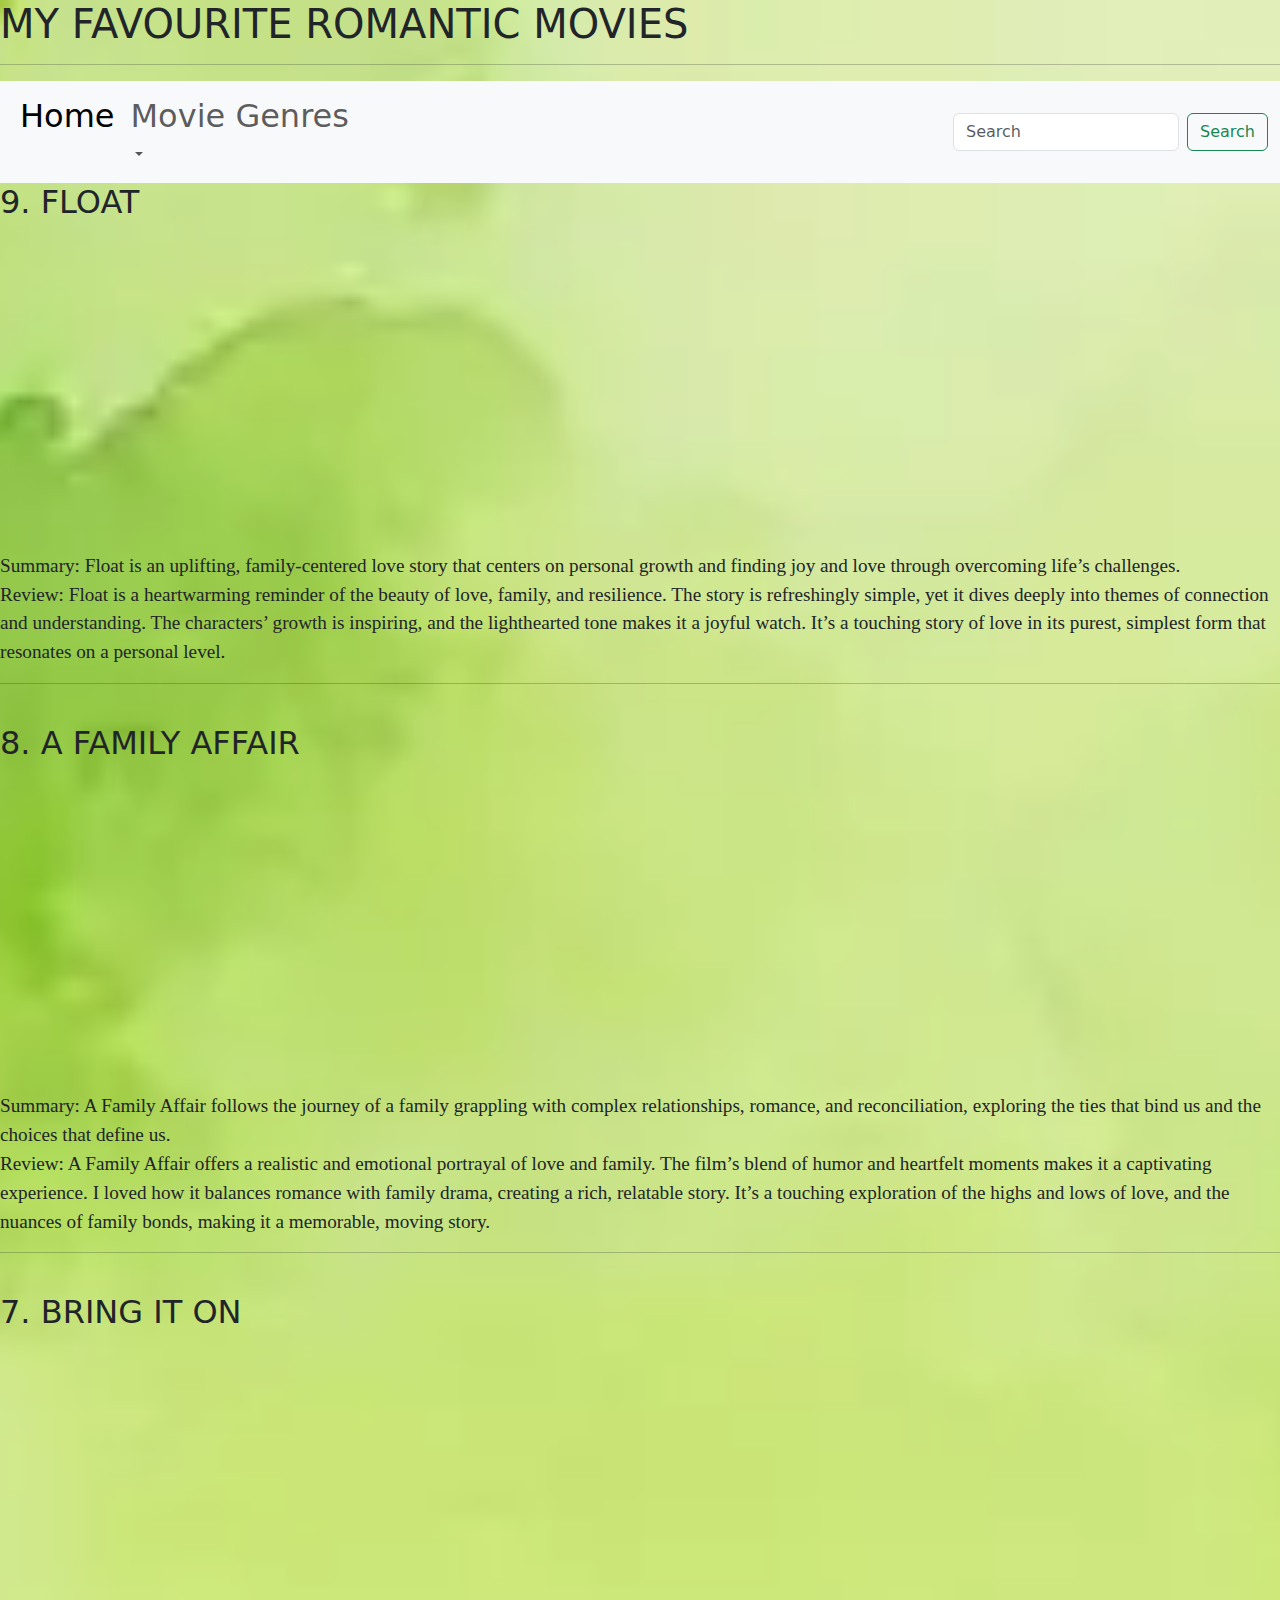
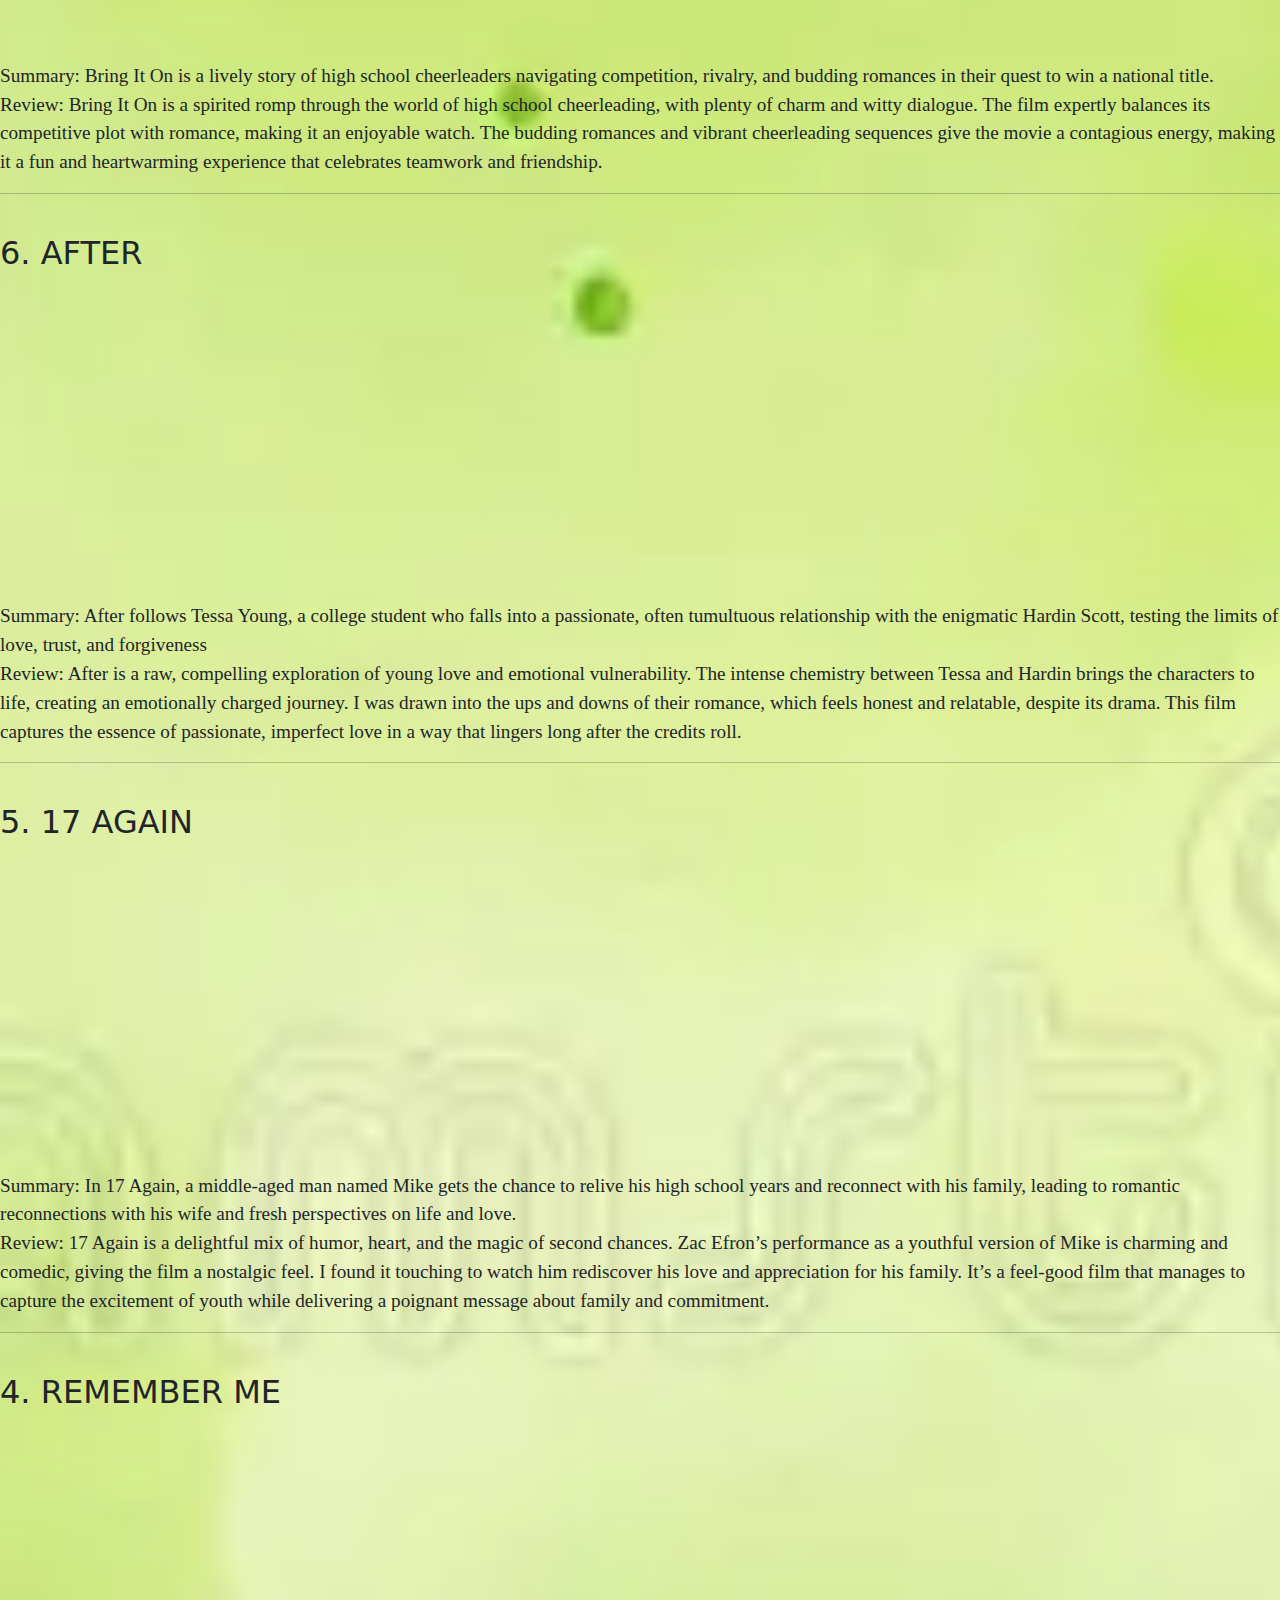
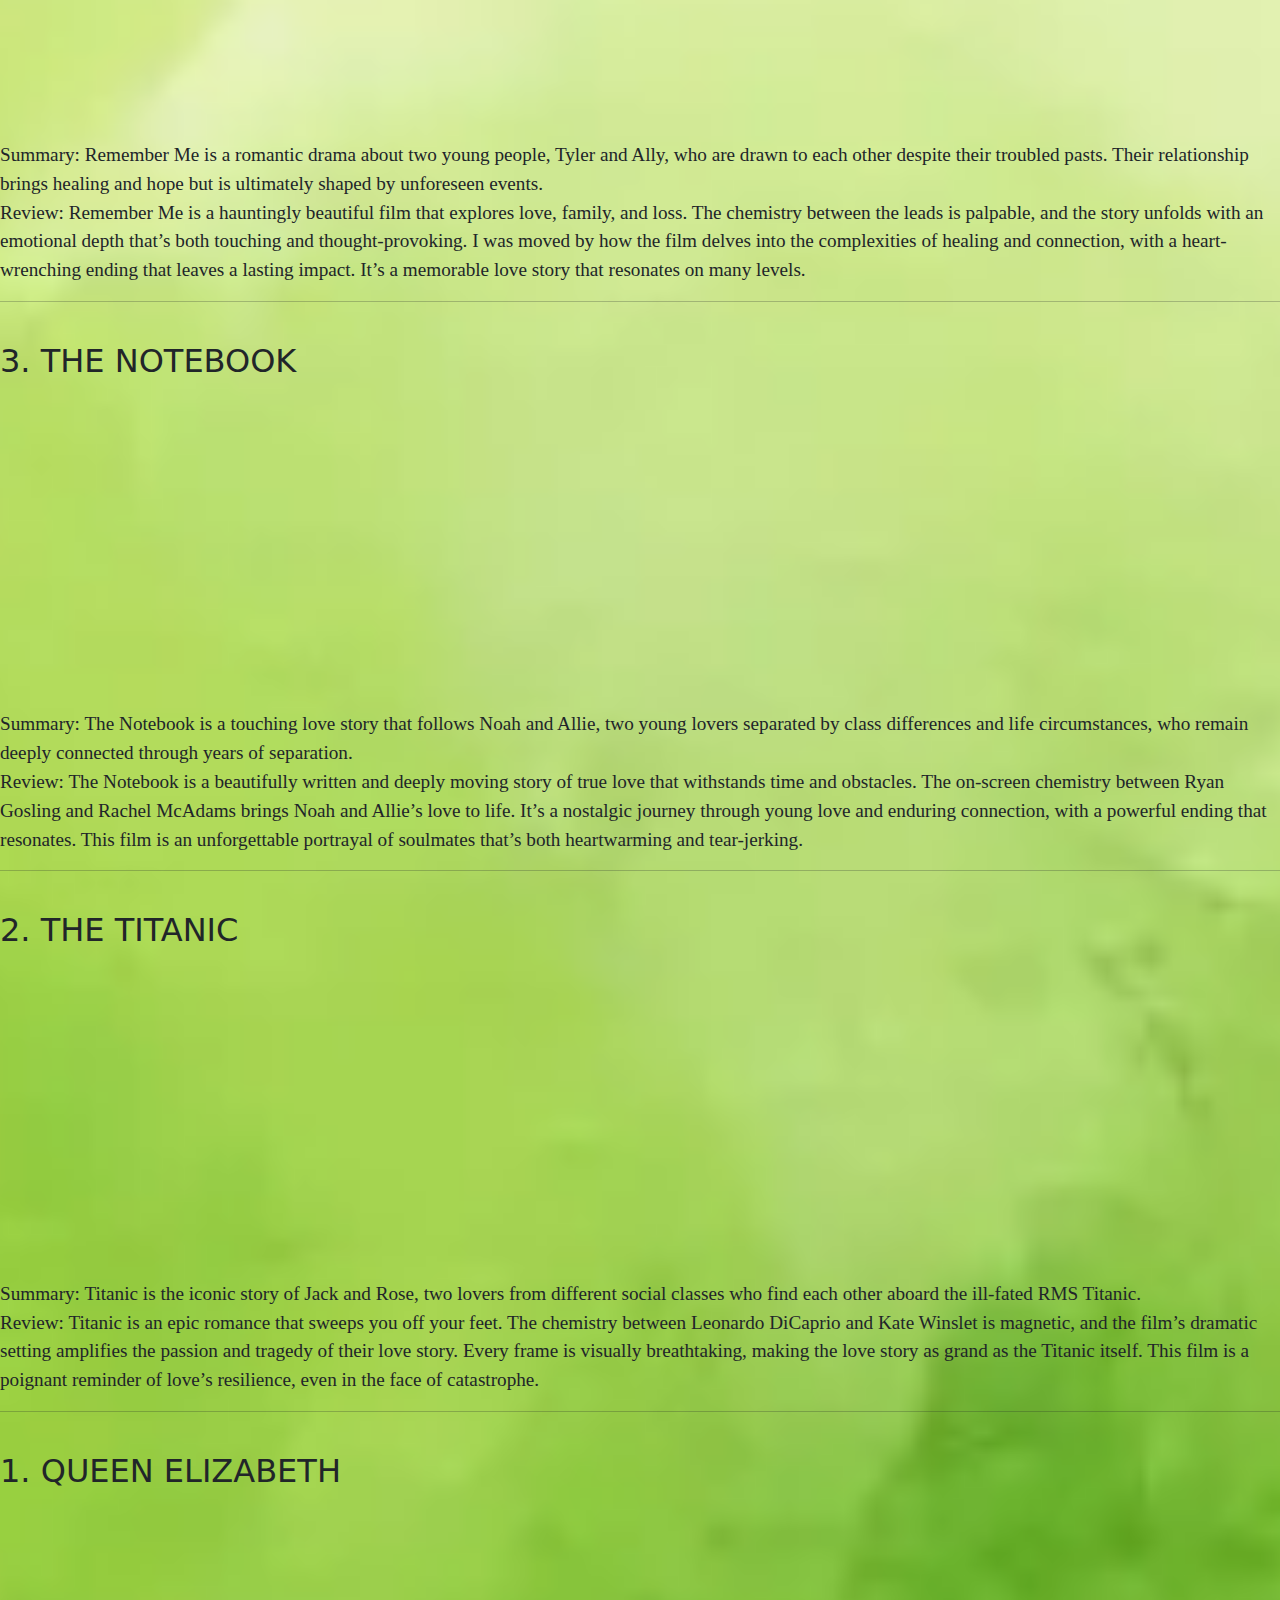
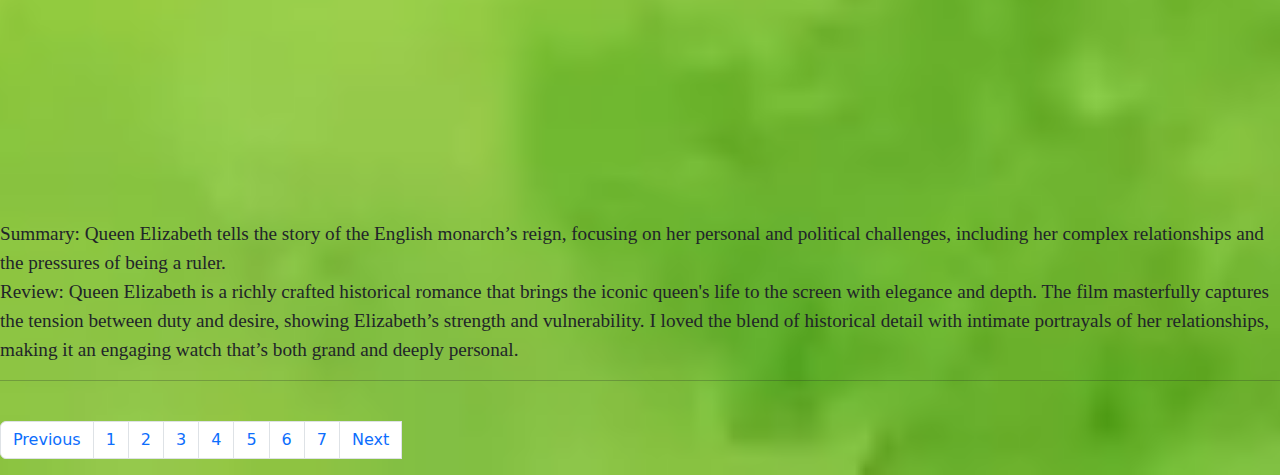
<file: page7.html>
<!DOCTYPE html>
<html lang="en">
<head>
    <meta charset="UTF-8">
    <meta name="viewport" content="width=device-width, initial-scale=1.0">
    <link rel="stylesheet" href="https://cdn.jsdelivr.net/npm/bootstrap@5.3.3/dist/css/bootstrap.min.css">

    <title>Document</title>
    <h1>MY FAVOURITE ROMANTIC MOVIES</h1>
    <hr> 
</head>
<body id="page7">
    <nav class="navbar navbar-expand-lg bg-body-tertiary">
        <div class="container-fluid">
          
        
          </button>
          <div class="collapse navbar-collapse" id="navbarSupportedContent">
            <ul class="navbar-nav me-auto mb-2 mb-lg-0">
              <li class="nav-item">
                <a class="nav-link active" aria-current="page" href="index.html"><h2>Home</h2></a>
              </li>
             <br>
              <li class="nav-item dropdown">
                <a class="nav-link dropdown-toggle" href="#" role="button" data-bs-toggle="dropdown" aria-expanded="false">
                 <h2 >Movie Genres</h2>
                </a>
                <ul class="dropdown-menu">
                  <li><a class="dropdown-item" href="page2.html">Comedy</a></li>
                  <li><a class="dropdown-item" href="page3.html">Thrillers</a></li>
                  <li><a class="dropdown-item" href="page4.html">Cartoon</a></li>
                  <li><a class="dropdown-item" href="page5.html">Sci-fi</a></li>
                  <li><a class="dropdown-item" href="page6.html">Series</a></li>
                  <li><a class="dropdown-item" href="page7.html">Romance</a></li>
                  <li><a class="dropdown-item" href="page8.html">End page</a></li>

                </ul>
              </li>
             
            </ul>
            <form class="d-flex" role="search">
              <input class="form-control me-2" type="search" placeholder="Search" aria-label="Search">
              <button class="btn btn-outline-success" type="submit">Search</button>
            </form>
          </div>
        </div>
      </nav>


    <dt><h2>9. FLOAT</h2></dt>
    <iframe width="560" height="315" src="https://www.youtube.com/embed/wIOuFTeePSw?si=seuRwl292b5KVvh0" title="YouTube video player" frameborder="0" allow="accelerometer; autoplay; clipboard-write; encrypted-media; gyroscope; picture-in-picture; web-share" referrerpolicy="strict-origin-when-cross-origin" allowfullscreen></iframe>
    <dd>
        Summary: Float is an uplifting, family-centered love story that centers on personal growth and finding joy and love through overcoming life’s challenges.
    <br>Review: Float is a heartwarming reminder of the beauty of love, family, and resilience. The story is refreshingly simple, yet it dives deeply into themes of connection and understanding. The characters’ growth is inspiring, and the lighthearted tone makes it a joyful watch. It’s a touching story of love in its purest, simplest form that resonates on a personal level.</dd>
    <hr>
    <br>

    <dt><h2>8. A FAMILY AFFAIR</h2></dt>
    <iframe width="560" height="315" src="https://www.youtube.com/embed/Ytc2eifpiuQ?si=nGbH4fDEvsb-a1eV" title="YouTube video player" frameborder="0" allow="accelerometer; autoplay; clipboard-write; encrypted-media; gyroscope; picture-in-picture; web-share" referrerpolicy="strict-origin-when-cross-origin" allowfullscreen></iframe>
    <dd>
        Summary: A Family Affair follows the journey of a family grappling with complex relationships, romance, and reconciliation, exploring the ties that bind us and the choices that define us.
    <br> Review: A Family Affair offers a realistic and emotional portrayal of love and family. The film’s blend of humor and heartfelt moments makes it a captivating experience. I loved how it balances romance with family drama, creating a rich, relatable story. It’s a touching exploration of the highs and lows of love, and the nuances of family bonds, making it a memorable, moving story.</dd>
    <hr>
    <br>

    <dt><h2>7. BRING IT ON</h2></dt>
    <iframe width="560" height="315" src="https://www.youtube.com/embed/Pg0UYb8U2Dg?si=CA15D0jwLwPh7w0T" title="YouTube video player" frameborder="0" allow="accelerometer; autoplay; clipboard-write; encrypted-media; gyroscope; picture-in-picture; web-share" referrerpolicy="strict-origin-when-cross-origin" allowfullscreen></iframe>
    <dd>
        Summary: Bring It On is a lively story of high school cheerleaders navigating competition, rivalry, and budding romances in their quest to win a national title.
    <br> Review: Bring It On is a spirited romp through the world of high school cheerleading, with plenty of charm and witty dialogue. The film expertly balances its competitive plot with romance, making it an enjoyable watch. The budding romances and vibrant cheerleading sequences give the movie a contagious energy, making it a fun and heartwarming experience that celebrates teamwork and friendship.</dd>
    <hr>
    <br>

    <dt><h2>6. AFTER</h2></dt>
<iframe width="560" height="315" src="https://www.youtube.com/embed/g99KPOpqZ4Q?si=v3di6SjXz7Imy_0O" title="YouTube video player" frameborder="0" allow="accelerometer; autoplay; clipboard-write; encrypted-media; gyroscope; picture-in-picture; web-share" referrerpolicy="strict-origin-when-cross-origin" allowfullscreen></iframe>
    <dd>
        Summary: After follows Tessa Young, a college student who falls into a passionate, often tumultuous relationship with the enigmatic Hardin Scott, testing the limits of love, trust, and forgiveness
   <br>Review: After is a raw, compelling exploration of young love and emotional vulnerability. The intense chemistry between Tessa and Hardin brings the characters to life, creating an emotionally charged journey. I was drawn into the ups and downs of their romance, which feels honest and relatable, despite its drama. This film captures the essence of passionate, imperfect love in a way that lingers long after the credits roll.</dd>
    <hr>
    <br>

    <dt><h2>5. 17 AGAIN</h2></dt>
    <iframe width="560" height="315" src="https://www.youtube.com/embed/UQK5Hh0L1Sg?si=yrVMFEa8OaQA0X_2" title="YouTube video player" frameborder="0" allow="accelerometer; autoplay; clipboard-write; encrypted-media; gyroscope; picture-in-picture; web-share" referrerpolicy="strict-origin-when-cross-origin" allowfullscreen></iframe>
    <dd>
        Summary: In 17 Again, a middle-aged man named Mike gets the chance to relive his high school years and reconnect with his family, leading to romantic reconnections with his wife and fresh perspectives on life and love.
    <br> Review: 17 Again is a delightful mix of humor, heart, and the magic of second chances. Zac Efron’s performance as a youthful version of Mike is charming and comedic, giving the film a nostalgic feel. I found it touching to watch him rediscover his love and appreciation for his family. It’s a feel-good film that manages to capture the excitement of youth while delivering a poignant message about family and commitment.</dd>
    <hr>
    <br>

    <dt><h2>4. REMEMBER ME</h2></dt>
    <iframe width="560" height="315" src="https://www.youtube.com/embed/oRUo4cWejYM?si=A4a7sxZtYSJF8CiQ" title="YouTube video player" frameborder="0" allow="accelerometer; autoplay; clipboard-write; encrypted-media; gyroscope; picture-in-picture; web-share" referrerpolicy="strict-origin-when-cross-origin" allowfullscreen></iframe>
    <dd>
        Summary: Remember Me is a romantic drama about two young people, Tyler and Ally, who are drawn to each other despite their troubled pasts. Their relationship brings healing and hope but is ultimately shaped by unforeseen events.
   <br>Review: Remember Me is a hauntingly beautiful film that explores love, family, and loss. The chemistry between the leads is palpable, and the story unfolds with an emotional depth that’s both touching and thought-provoking. I was moved by how the film delves into the complexities of healing and connection, with a heart-wrenching ending that leaves a lasting impact. It’s a memorable love story that resonates on many levels. </dd>
    <hr>
    <br>

    <dt><h2>3. THE NOTEBOOK</h2></dt>
    <iframe width="560" height="315" src="https://www.youtube.com/embed/BjJcYdEOI0k?si=u7arObJblRrVtVDm" title="YouTube video player" frameborder="0" allow="accelerometer; autoplay; clipboard-write; encrypted-media; gyroscope; picture-in-picture; web-share" referrerpolicy="strict-origin-when-cross-origin" allowfullscreen></iframe>
    <dd>
        Summary: The Notebook is a touching love story that follows Noah and Allie, two young lovers separated by class differences and life circumstances, who remain deeply connected through years of separation.
   <br>Review: The Notebook is a beautifully written and deeply moving story of true love that withstands time and obstacles. The on-screen chemistry between Ryan Gosling and Rachel McAdams brings Noah and Allie’s love to life. It’s a nostalgic journey through young love and enduring connection, with a powerful ending that resonates. This film is an unforgettable portrayal of soulmates that’s both heartwarming and tear-jerking.</dd>
    <hr>
    <br>


    <dt><h2>2. THE TITANIC</h2></dt>
    <iframe width="560" height="315" src="https://www.youtube.com/embed/CHekzSiZjrY?si=YR8jwc2qPuB27Lfp" title="YouTube video player" frameborder="0" allow="accelerometer; autoplay; clipboard-write; encrypted-media; gyroscope; picture-in-picture; web-share" referrerpolicy="strict-origin-when-cross-origin" allowfullscreen></iframe>
    <dd>
        Summary: Titanic is the iconic story of Jack and Rose, two lovers from different social classes who find each other aboard the ill-fated RMS Titanic.
    <br>Review: Titanic is an epic romance that sweeps you off your feet. The chemistry between Leonardo DiCaprio and Kate Winslet is magnetic, and the film’s dramatic setting amplifies the passion and tragedy of their love story. Every frame is visually breathtaking, making the love story as grand as the Titanic itself. This film is a poignant reminder of love’s resilience, even in the face of catastrophe.</dd>
    <hr>
    <br>

    <dt><h2>1. QUEEN ELIZABETH</h2></dt>
    <iframe width="560" height="315" src="https://www.youtube.com/embed/0wNboYbgYjo?si=WkK5qZjZ2ecXhHOY" title="YouTube video player" frameborder="0" allow="accelerometer; autoplay; clipboard-write; encrypted-media; gyroscope; picture-in-picture; web-share" referrerpolicy="strict-origin-when-cross-origin" allowfullscreen></iframe>
    <dd>
        Summary: Queen Elizabeth tells the story of the English monarch’s reign, focusing on her personal and political challenges, including her complex relationships and the pressures of being a ruler.
   <br>Review: Queen Elizabeth is a richly crafted historical romance that brings the iconic queen's life to the screen with elegance and depth. The film masterfully captures the tension between duty and desire, showing Elizabeth’s strength and vulnerability. I loved the blend of historical detail with intimate portrayals of her relationships, making it an engaging watch that’s both grand and deeply personal. </dd>
    <hr>
    <br>

    <nav aria-label="Page navigation example">
        <ul class="pagination">
          <li class="page-item"><a class="page-link" href="page6.html">Previous</a></li>
          <li class="page-item"><a class="page-link" href="page2.html">1</a></li>
          <li class="page-item"><a class="page-link" href="page3.html">2</a></li>
          <li class="page-item"><a class="page-link" href="page4.html">3</a></li>
          <li class="page-item"><a class="page-link" href="page5.html">4</a></li>
          <li class="page-item"><a class="page-link" href="page6.html">5</a></li>
          <li class="page-item"><a class="page-link" href="page7.html">6</a></li>
          <li class="page-item"><a class="page-link" href="page8.html">7</a></li>
          <li class="page-item"><a class="page-link" href="page8.html">Next</a></li>
        <link rel="stylesheet" href="style.css">
        <script src="https://cdn.jsdelivr.net/npm/bootstrap@5.3.3/dist/js/bootstrap.bundle.min.js"></script>

</body>
</html>
</file>
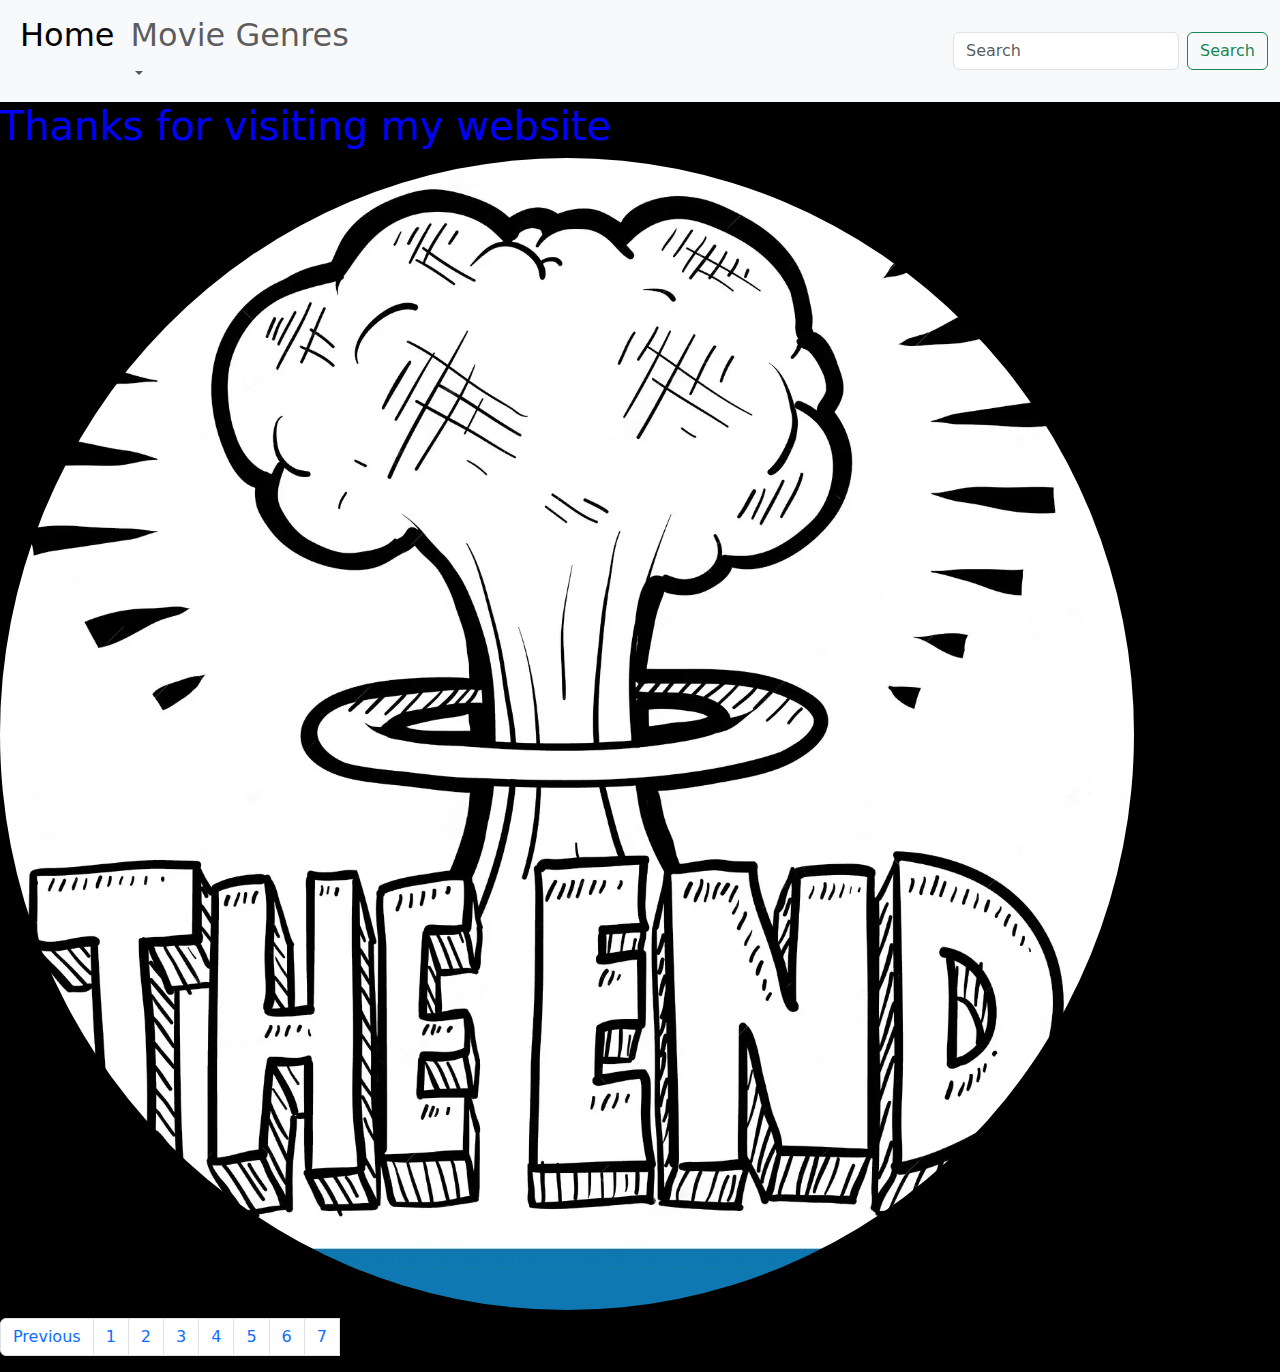
<file: page8.html>
<!DOCTYPE html>
<html lang="en">
<head>
    <meta charset="UTF-8">
    <meta name="viewport" content="width=device-width, initial-scale=1.0">
    <link rel="stylesheet" href="https://cdn.jsdelivr.net/npm/bootstrap@5.3.3/dist/css/bootstrap.min.css">

    <title>Document</title>
</head>
<body id="page8">

    <nav class="navbar navbar-expand-lg bg-body-tertiary">
        <div class="container-fluid">
          
        
          </button>
          <div class="collapse navbar-collapse" id="navbarSupportedContent">
            <ul class="navbar-nav me-auto mb-2 mb-lg-0">
              <li class="nav-item">
                <a class="nav-link active" aria-current="page" href="index.html"><h2>Home</h2></a>
              </li>
             <br>
              <li class="nav-item dropdown">
                <a class="nav-link dropdown-toggle" href="#" role="button" data-bs-toggle="dropdown" aria-expanded="false">
                 <h2 >Movie Genres</h2>
                </a>
                <ul class="dropdown-menu">
                  <li><a class="dropdown-item" href="page2.html">Comedy</a></li>
                  <li><a class="dropdown-item" href="page3.html">Thrillers</a></li>
                  <li><a class="dropdown-item" href="page4.html">Cartoon</a></li>
                  <li><a class="dropdown-item" href="page5.html">Sci-fi</a></li>
                  <li><a class="dropdown-item" href="page6.html">Series</a></li>
                  <li><a class="dropdown-item" href="page7.html">Romance</a></li>
                  <li><a class="dropdown-item" href="page8.html">End page</a></li>

                </ul>
              </li>
             
            </ul>
            <form class="d-flex" role="search">
              <input class="form-control me-2" type="search" placeholder="Search" aria-label="Search">
              <button class="btn btn-outline-success" type="submit">Search</button>
            </form>
          </div>
        </div>
      </nav>

      <h1>Thanks for visiting my website </h1>

    <h4>  </h4>

    <style>
    body{background-color: black;}
    h4{ border-radius: 50%; height: 12in; width:30cm; background-image: url(end-mushroom-cloud-sketch-27970896-transformed.webp); background-position: left bottom; background-size: contain;}
    h1{ color: blue;}
    </style>

    <nav aria-label="Page navigation example">
        <ul class="pagination">
          <li class="page-item"><a class="page-link" href="page7.html">Previous</a></li>
          <li class="page-item"><a class="page-link" href="page2.html">1</a></li>
          <li class="page-item"><a class="page-link" href="page3.html">2</a></li>
          <li class="page-item"><a class="page-link" href="page4.html">3</a></li>
          <li class="page-item"><a class="page-link" href="page5.html">4</a></li>
          <li class="page-item"><a class="page-link" href="page6.html">5</a></li>
          <li class="page-item"><a class="page-link" href="page7.html">6</a></li>
          <li class="page-item"><a class="page-link" href="page8.html">7</a></li>
  
          <script src="https://cdn.jsdelivr.net/npm/bootstrap@5.3.3/dist/js/bootstrap.bundle.min.js"></script>

</body>
</html>
</file>
<file: style.css>
button{ border-radius: 10px;
        background-color: red;
        font-size: xx-large;}
dd{font-family: cursive; font-size: larger; }

#page1{background-color: rgb(190, 190, 226);}     
#page2{background-image: url(white\ textured\ background\ image.png);background-repeat: no-repeat;background-size: cover;background-position: center;}
#page3{background-image: url(blue\ textured\ background\ image.jpg);background-repeat: no-repeat;background-size: cover;background-position: center;}
#page4{background-image: url(premium_photo-1661955917112-32d44c5c0f78.jpeg);background-repeat: no-repeat;background-size: cover;background-position: center;}
#page5{background-image: url(1000_F_191949526_DEJzqkMFKT2eBF61ZvE9YbpmPBVfqIot.jpg);background-repeat: no-repeat;background-size: cover;background-position: center;}
#page6{background-image: url(pngtree-background-texture-gradient-pattern-with-vibrant-purple-liquid-image_13779839.png);background-repeat: no-repeat;background-size: cover;background-position: center;}
#page7{background-image: url(watercolor-lime-green-texture-background-abstract-paintings-paper-template-330786095.webp);background-repeat: no-repeat;background-size: cover;background-position: center;}
#page8{background-color: rgb(201, 37, 37);}
</file>
